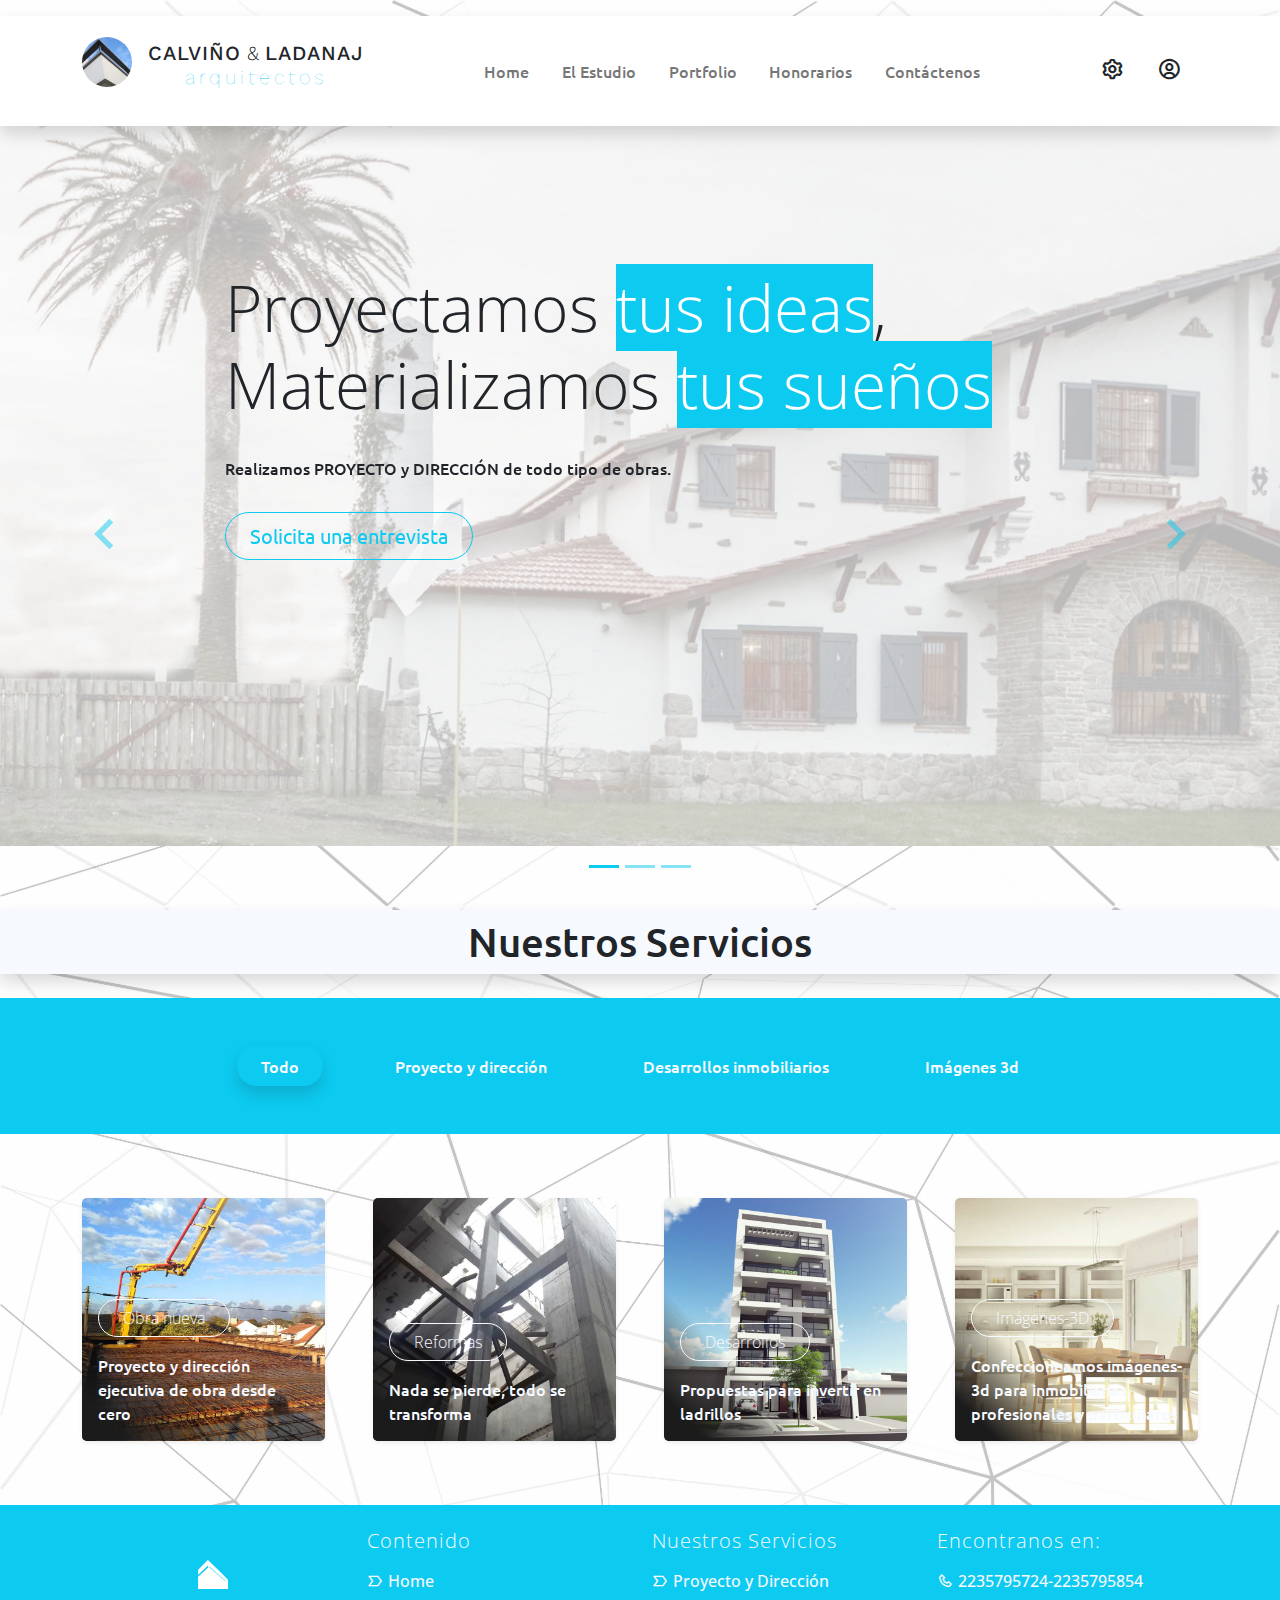
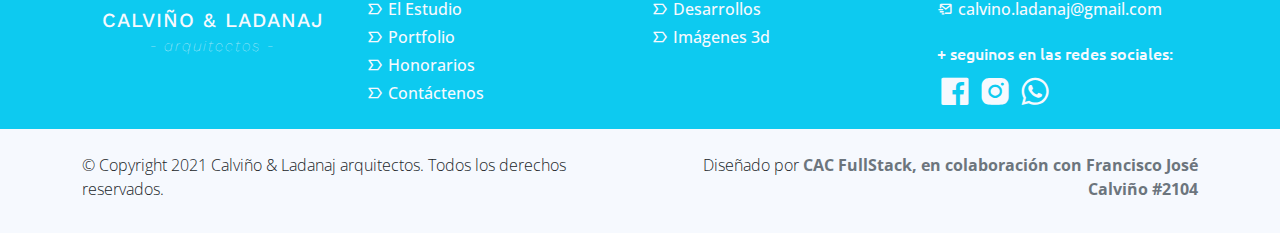
<file: index.html>
<!DOCTYPE html>     <!----- definición de html 5 -->          
<html lang="es"> 	<!----- definición del lenguaje -->  
					<!------Inicio del  HEAD -->
<head>
  <title>Calviño & Ladanaj - arquitectos</title>
    <meta charset="utf-8">
    <meta name="viewport" content="width=device-width, initial-scale=1">  
	<!----- viewport para apple device-width = ancho pantalla initial-scale es que inicia sin ningún zoom --> 
    <link rel="apple-touch-icon" href="assets/img/newmaterial/C&L3.png">
	<!----- icono para apple y safari --> 
    <link rel="shortcut icon" type="image/x-icon" href="assets/img/newmaterial/CyL.ico">
    <!-- Load Require CSS -->
    <link href="assets/css/bootstrap.min.css" rel="stylesheet">
	    <!-- iconos  -->
    <link href="assets/css/boxicon.min.css" rel="stylesheet">
	    <!-- tipo de letra -->
    <link href="https://fonts.googleapis.com/css2?family=Open+Sans:wght@300;400;600&display=swap" rel="stylesheet">
    <link href="https://fonts.googleapis.com/css2?family=Work+Sans:wght@400&display=swap" rel="stylesheet">
    <link href="https://fonts.googleapis.com/css2?family=Ubuntu&display=swap" rel="stylesheet">

		<!-- carga CSS -->
    <link rel="stylesheet" href="assets/css/estilos.css">
</head>
<!-----
.text-primary  		azul
.text-secondary		gris
.text-success		verde
.text-danger		rojo
.text-warning		amarillo
.text-info			celeste
.text-light			blanco
.text-dark			negro
.text-muted			gris oscuro
.text-white			gris claro
-->
<!------------------------------------------------------------------ Fin del  HEAD -->
<body>
    <!-- Header 
	nav = cuyo propósito es proporcionar enlaces de navegación, ya sea dentro del documento actual 
	o a otros documentos
	-->

    <nav id="main_nav" class="navbar navbar-expand-lg navbar-light bg-white shadow mt-3 p-0">
	
	<!--navbar-expand-lg = envoltorio para que el navbar se estire en lg
	navbar-light = texto negro de la letra
	bg-white = fondo de color blanco
	-->

        <div class="container d-flex justify-content-between align-items-center">
		
            <a class="navbar-brand h1 d-flex mt-3" href="index.html">
			<!--navbar-brand = clase se utiliza para resaltar la marca o logotipo de su página-->	
                <img src ="assets/img/newmaterial/Logo.jpg" style="height: 50px; width: auto; border-radius: 50%;">
				<!--	bx bx-buildings = icono del logo de la web: 
				http://www.unisvg.com/icon-sets/bx/bx-buildings.html 
				https://boxicons.com/
				-->

	       <p class="ps-3 pt-1"><span class="text-dark h4">CALVIÑO</span><span class="fw-light"> & </span><span class="text-dark h4">LADANAJ</span><br><span class="text-info d-flex justify-content-center h5">arquitectos</span></p></a>
			
			<!--	boton de hamburguesa --> 
  	          <button class="navbar-toggler border-0" 
				type="button" data-bs-toggle="collapse" 
				data-bs-target="#navbar-toggler-success" 
				aria-controls="navbarSupportedContent" 
				aria-expanded="false" 
				aria-label="Toggle navigation">
				<span class="navbar-toggler-icon">
				</span>
            </button>
            <!------------------------------------------- Opciones del Menu		-->
            <div class="align-self-center collapse navbar-collapse flex-fill d-lg-flex justify-content-lg-between" 
            id="navbar-toggler-success">
            
            <!-------collapse navbar-collapse= para agrupar y ocultar el contenido de la barra de navegación 
            por un punto de interrupción principal.
            flex-fill = obliga a que todos los elementos tengan el mismo tamaño de ancho
            d-lg-flex = utilidades para crear un contenedor flexbox y transforme los elementos secundarios 
            directos en elementos flexibles
            -->
                <div class="flex-fill mx-xl-5">
                    <!--	  mx=para clases que establecen tanto *-lefty*-right-->
                    <ul class="nav navbar-nav d-flex justify-content-between mx-xl-5 text-center text-dark">
                    <!--   .navbar-nav para una navegación ligera y de altura completa 
                    (incluida la compatibilidad con menús desplegables).-->
                        <li class="nav-item">
                            <a class="nav-link btn-outline-info px-2" href="index.html">Home</a>
                        <!-- px = padding y mx es el margin 
                        rounded-pill =genera ese boton con bordes redondeados rounded-circle-->	
                        </li>
                        <li class="nav-item">
                            <a class="nav-link btn-outline-info px-2" href="about.html">El Estudio</a>
                        </li>
                        <li class="nav-item">
                            <a class="nav-link btn-outline-info px-2" href="work.html">Portfolio</a>
                        </li>
                        <li class="nav-item">
                            <a class="nav-link btn-outline-info px-2" href="pricing.html">Honorarios</a>
                        </li>
                        <li class="nav-item">
                            <a class="nav-link btn-outline-info px-2" href="contact.html">Contáctenos</a>
                        </li>
                    </ul>
                </div>

<!---------------------------------------------------------Fin de las opciones del menu
------------------------------------------------------------ Inicio de los iconos del menu-->
                <div class="navbar align-self-center d-flex">
                    <a class="nav-link" href="config.html"><i class='bx bx-cog bx-sm bx-spin-hover text-dark'></i></a>
                    <a class="nav-link" href="user.html"><i class='bx bx-user-circle bx-sm bx-tada-hover text-dark'></i></a>
                    <!--	https://iconify.design/icon-sets/bx/-->
                </div>
            </div>
        </div>
    </nav>
<!----------------------------------------------------------- Fin de los iconos del menu----------------->

    <!-- Close Header -->
 <!----------------------------------------------------------- Fin del Header-->

    <!-- Start Banner Hero -->
    <div class="banner-wrapper bg-light">
        <div id="index_banner" class="banner-vertical-center-index container-fluid pt-5">

            <!-- Start slider -->
            <div id="carouselExampleIndicators" class="carousel slide" data-bs-ride="carousel">
                <ol class="carousel-indicators">
                    <li data-bs-target="#carouselExampleIndicators" data-bs-slide-to="0" class="active"></li>
                    <li data-bs-target="#carouselExampleIndicators" data-bs-slide-to="1"></li>
                    <li data-bs-target="#carouselExampleIndicators" data-bs-slide-to="2" ></li>
                </ol>
 <!-- class="active" Se requiere un elemento activo inicial
La .activeclase debe agregarse a una de las diapositivas. De lo contrario, el carrusel no será visible. -->
				
                <div class="carousel-inner">
				
<!-- Primer elemento del carrousel 
Ver: https://getbootstrap.com/docs/4.0/components/carousel/  -->				

                    <div class="carousel-item active">
                        
                        <div class="row d-flex align-items-center">
                            <div class="banner-content col-lg-8 col-8 offset-2 mt-lg-5 pt-lg-5 text-left pb-5">
                                <h1 class="banner-heading h1 text-dark display-3 mb-0 pb-3 mx-0 px-0 light-300">
                                    <!--typo-space-line = clase configurada en el css 
                                    display-3 = <H3> 
                                    Where property is one of:

                                        m - for classes that set margin
                                        p - for classes that set padding
                                        Where sides is one of:

                                        t - for classes that set margin-top or padding-top
                                        b - for classes that set margin-bottom or padding-bottom
                                        l - for classes that set margin-left or padding-left
                                        r - for classes that set margin-right or padding-right
                                        x - for classes that set both *-left and *-right
                                        y - for classes that set both *-top and *-bottom
                                        blank - for classes that set a margin or padding on all 4 sides of the element
                                        ejemplo: 
                                        <div class="mx-auto" style="width: 200px;">
                                        Centered element
                                        </div>                                    
                                    -->
                                Proyectamos <span class="bg-info text-white">tus ideas</span>,
                                Materializamos <span class="bg-info text-white">tus sueños </span></h1>
                                <p class="banner-body text-dark py-3 mx-0 px-0">
                                    Realizamos PROYECTO y DIRECCIÓN de todo tipo de obras.
                                </p>
                                <a class="banner-button btn rounded-pill btn-outline-info btn-lg px-4" 
                                href="contact.html" role="button">Solicita una entrevista</a>
                            </div>
                        </div>

                    </div>
 <!----------------------------------------------------------- Nuevo ITem del Carrousel-->

                    <div class="carousel-item">

                        <div class="row d-flex align-items-center">
                            <div class="banner-content col-lg-8 col-8 offset-2 mt-lg-5 pt-lg-5 text-left pb-5">
                                <h1 class="banner-heading h1 text-dark display-3 mb-0 pb-3 mx-0 px-0 light-300">
                                    Desarrollamos y emprendemos espacios para <span class="bg-info text-white">vivir y trabajar</span>
                                </h1>
                                <p class="banner-body text-dark py-3">
                                    Trabajamos codo a codo desarrollando.
                                </p>
                                <a class="banner-button btn rounded-pill btn-outline-info btn-lg px-4" 
					            href="work.html" role="button">Desarrollos en curso</a>
					 <!--role="button" indica que un boton no apunta a una url sino que hace otra cosa-->	
                            </div>
                        </div>

                    </div>
 <!----------------------------------------------------------- Nuevo ITem del Carrousel-->					
                    <div class="carousel-item">

                        <div class="row d-flex align-items-center">
                            <div class="banner-content col-lg-8 col-8 offset-2 mt-lg-5 pt-lg-5 text-left pb-5">
                                <h1 class="banner-heading h1 text-dark display-3 mb-0 pb-3 mx-0 px-0 light-300">
                                    Reformamos, Renovamos, Reinventamos, <span class="bg-info text-white">juntos</span>
                                </h1>
                                <p class="banner-body text-dark py-3">
                                    Repensar lo existente para adaptarlo a una nueva realidad familiar, laboral o simplemente una necesidad de reinventarse, renovarse. 
                                </p>
                                <a class="banner-button btn rounded-pill btn-outline-info btn-lg px-4" href="contact.html" role="button">Animate!</a>
                            </div>
                        </div>

                    </div>
                </div>
    <!-------------------------------------------------------Flechas del carrousel   -->
                <a class="carousel-control-prev text-decoration-none" href="#carouselExampleIndicators" role="button" data-bs-slide="prev">
                    <i class='bx bx-chevron-left'></i>
                    <span class="visually-hidden">Ant.</span>
                </a>
                <a class="carousel-control-next text-decoration-none" href="#carouselExampleIndicators" role="button" data-bs-slide="next">
                    <i class='bx bx-chevron-right'></i>
                    <span class="visually-hidden">Prox.</span>
                </a>
            </div>
			 <!-- bx-chevron-right y left son las puntas de flecha del carrousel -->
            <!-- End slider -->

        </div>
    </div>
    <!-- End Banner Hero -->
	
    <!-- Start Service -->
    <section class="service-wrapper py-3">
        <div class="container-fluid pb-3">
            <div class="row">
                <h2 class="h2 text-center col-12 mt-5 py-2 bg-light shadow">Nuestros Servicios</h2>
            </div>
        </div>

        <div class="service-tag py-5 bg-info">
            <div class="col-md-12">
                <ul class="nav d-flex justify-content-center">
                    <li class="nav-item mx-lg-4">
                        <a class="filter-btn nav-link btn-outline-muted active shadow rounded-pill text-light px-4 
						" href="#" data-filter=".project">Todo</a>
				<!-- btn-outline = boton transparente -->
                    </li>
                    <li class="nav-item mx-lg-4">
                        <a class="filter-btn nav-link btn-outline-muted rounded-pill text-light px-4" 
						href="#" data-filter=".pyd">Proyecto y dirección</a>
                    </li>
                    <li class="nav-item mx-lg-4">
                        <a class="filter-btn nav-link btn-outline-muted rounded-pill text-light px-4" 
						href="#" data-filter=".d">Desarrollos inmobiliarios</a>
                    </li>
                    <li class="nav-item mx-lg-4">
                        <a class="filter-btn nav-link btn-outline-muted rounded-pill text-light px-4" 
						href="#" data-filter=".3d">Imágenes 3d</a>
                    </li>
                </ul>
            </div>
        </div>

    </section>

    <section class="container overflow-hidden py-5">
        <div class="row gx-5 gx-sm-3 gx-lg-5 gy-lg-5 gy-3 pb-3 projects">

            <!-- Comienzan los trabajos recientes -->
            <div class="col-xl-3 col-md-4 col-sm-6 project ui pyd">
                <a href="work.html" class="service-work card border-0 text-white shadow-sm overflow-hidden mx-5 m-sm-0">
                    <img class="service card-img" src="./assets/img/newmaterial/obranueva.jpg" alt="Card image">
                    <div class="service-work-vertical card-img-overlay d-flex align-items-end">
                        <div class="service-work-content text-left text-light">
                            <span class="btn btn-outline-light rounded-pill mb-lg-3 px-lg-4 light-300">Obra nueva</span>
                            <p class="card-text">Proyecto y dirección ejecutiva de obra desde cero</p>
                        </div>
                    </div>
                </a>
            </div><!-- End Recent Work -->

            <!-- Start Recent Work -->
            <div class="col-xl-3 col-md-4 col-sm-6 project ui pyd">
                <a href="work.html" class="service-work card border-0 text-white shadow-sm overflow-hidden mx-5 m-sm-0">
                    <img class="card-img" src="./assets/img/newmaterial/reformas.jpg" alt="Card image">
                    <div class="service-work-vertical card-img-overlay d-flex align-items-end">
                        <div class="service-work-content text-left text-light">
                            <span class="btn btn-outline-light rounded-pill mb-lg-3 px-lg-4 light-300">Reformas</span>
                            <p class="card-text">Nada se pierde, todo se transforma</p>
                        </div>
                    </div>
                </a>
            </div><!-- End Recent Work -->

            <!-- Start Recent Work -->
            <div class="col-xl-3 col-md-4 col-sm-6 project d">
                <a href="work.html" class="service-work card border-0 text-white shadow-sm overflow-hidden mx-5 m-sm-0">
                    <img class="card-img" src="./assets/img/newmaterial/desarrollos.jpg" alt="Card image">
                    <div class="service-work-vertical card-img-overlay d-flex align-items-end">
                        <div class="service-work-content text-left text-light">
                            <span class="btn btn-outline-light rounded-pill mb-lg-3 px-lg-4 light-300">Desarrollos</span>
                            <p class="card-text">Propuestas para invertir en ladrillos</p>
                        </div>
                    </div>
                </a>
            </div><!-- End Recent Work -->

            <!-- Start Recent Work -->
            <div class="col-xl-3 col-md-4 col-sm-6 project ui 3d">
                <a href="work.html" class="service-work card border-0 text-white shadow-sm overflow-hidden mx-5 m-sm-0">
                    <img class="card-img" src="./assets/img/newmaterial/3d.jpg" alt="Card image">
                    <div class="service-work-vertical card-img-overlay d-flex align-items-end">
                        <div class="service-work-content text-left text-light">
                            <span class="btn btn-outline-light rounded-pill mb-lg-3 px-lg-4 light-300">Imágenes-3D</span>
                            <p class="card-text">Confeccioneamos imágenes-3d para inmobiliarias, profesionales y particulares</p>
                        </div>
                    </div>
                </a>
            </div><!-- End Recent Work -->

        </div>
    </section>
    <!-- End Service -->

   
    <!-- Start Footer -->
    <footer class="bg-info pt-4">
        <div class="container">
            <div class="row">

                <div class="col-lg-3 col-12 align-items-center">
                    <a class="navbar-brand " href="index.html">
                        <br><p class="d-flex justify-content-center"><img src ="assets/img/newmaterial/Logoblanco.png" style="height: 30px; width: auto;"></p>
                        <span class="d-flex justify-content-center text-light peqlo">CALVIÑO & LADANAJ</span><span class="text-light fst-italic d-flex justify-content-center peqloa">- arquitectos -</span>
                    </a>
                    
                </div>

                <div class="col-lg-3 col-md-4 my-sm-0 ">
                        <h3 class="h4 pb-lg-2 text-light light-300">Contenido</h2>
                        <ul class="list-unstyled text-light light-300">
                            <li class="pb-1">
                                <i class='bx-fw bx bx-label bx-xs'></i><a class="text-decoration-none text-light" 
								href="#">Home</a>
                            </li>
                            <li class="pb-1">
                                <i class='bx-fw bx bx-label bx-xs'></i><a class="text-decoration-none text-light py-1" 
								href="about.html">El Estudio</a>
                            </li>
                            <li class="pb-1">
                                <i class='bx-fw bx bx-label bx-xs'></i><a class="text-decoration-none text-light py-1" 
								href="work.html">Portfolio</a>
                            </li>
                            <li class="pb-1">
                                <i class='bx-fw bx bx-label bx-xs'></i></i><a class="text-decoration-none text-light py-1" 
								href="pricing.html">Honorarios</a>
                            </li>
                            <li class="pb-1">
                                <i class='bx-fw bx bx-label bx-xs'></i><a class="text-decoration-none text-light py-1" 
								href="contact.html">Contáctenos</a>
                            </li>
                        </ul>
                </div>

                <div class="col-lg-3 col-md-4 my-sm-0 ">
                    <h2 class="h4 pb-lg-2 text-light light-300">Nuestros Servicios</h2>
                    <ul class="list-unstyled text-light light-300">
                        <li class="pb-1">
                            <i class='bx-fw bx bx-label bx-xs'></i><a class="text-decoration-none text-light py-1" 
							href="#">Proyecto y Dirección</a>
                        </li>
                        <li class="pb-1">
                            <i class='bx-fw bx bx-label bx-xs'></i><a class="text-decoration-none text-light py-1" 
							href="#">Desarrollos</a>
                        </li>
                        <li class="pb-1">
                            <i class='bx-fw bx bx-label bx-xs'></i><a class="text-decoration-none text-light py-1" 
							href="#">Imágenes 3d</a>
                        </li>
                    </ul>
                </div>

                <div class="col-lg-3 col-md-4 my-sm-0 ">
                    <h2 class="h4 pb-lg-2 text-light light-300">Encontranos en:</h2>
                    <ul class="list-unstyled text-light light-300">
                        <li class="pb-1">
                            <i class='bx-fw bx bx-phone bx-xs'></i><a class="text-decoration-none text-light py-1" 
							href="tel:010-020-0340">2235795724-2235795854</a>
                        </li>
                        <li class="pb-1">
                            <i class='bx-fw bx bx-mail-send bx-xs'></i><a class="text-decoration-none text-light py-1"
							href="mailto:info@company.com">calvino.ladanaj@gmail.com</a>
                        </li>
                        
                    </ul>

                    <p class="text-light my-0 py-0">
                    + seguinos en las redes sociales:
                    </p>
                    <ul class="list-inline footer-icons pt-2 light-300">
                        <li class="list-inline-item m-0">
                            <a class="text-light" target="_blank" href="https://www.facebook.com/CalvinoLadanaj">
                                <i class='bx bxl-facebook-square bx-md'></i>
                            </a>
                        </li>
                        <li class="list-inline-item m-0">
                            <a class="text-light" target="_blank" href="https://www.instagram.com/calvinoladanajarq/">
                                <i class='bx bxl-instagram-alt bx-md'></i>
                            </a>
                        </li>
                        <li class="list-inline-item m-0">
                            <a class="text-light" target="_blank" href="https://wa.me/542235795724?text=Hola,%20deseo%20contactarlos%20por%20un%20trabajo.%20Gracias">
                                <i class='bx bxl-whatsapp bx-md'></i>
                            </a>
                        </li>
                    </ul>
                </div>

            </div>
        </div>

        <div class="w-100 bg-light py-3">
            <div class="container">
                <div class="row pt-2">
                    <div class="col-lg-6 col-sm-12">
                        <p class="text-lg-start text-center text-dark light-300">
                            © Copyright 2021 Calviño & Ladanaj arquitectos. Todos los derechos reservados.
                        </p>
                    </div>
                    <div class="col-lg-6 col-sm-12">
                        <p class="text-lg-end text-center text-dark light-300">
                            Diseñado por <a rel="sponsored" class="text-decoration-none text-muted" 
							href="https://cursophp.com.ar/" target="_blank"><strong>CAC FullStack, en colaboración con Francisco José Calviño #2104</strong></a>
                        </p>
                    </div>
                </div>
            </div>
        </div>

    </footer>
    <!-- End Footer -->


    <!-- Bootstrap -->
    <script src="assets/js/bootstrap.bundle.min.js"></script>
    <!-- Load jQuery require for isotope -->
    <script src="assets/js/jquery.min.js"></script>
   <!-- Isotope -->
    <script src="assets/js/isotope.pkgd.js"></script>
    <!-- Page Script -->
    <script>
        $(window).load(function() {
            // init Isotope
            var $projects = $('.projects').isotope({
                itemSelector: '.project',
                layoutMode: 'fitRows'
            });
            $(".filter-btn").click(function() {
                var data_filter = $(this).attr("data-filter");
                $projects.isotope({
                    filter: data_filter
                });
                $(".filter-btn").removeClass("active");
                $(".filter-btn").removeClass("shadow");
                $(this).addClass("active");
                $(this).addClass("shadow");
                return false;
            });
        });
    </script>	
 
   
</body>

</html>
</file>
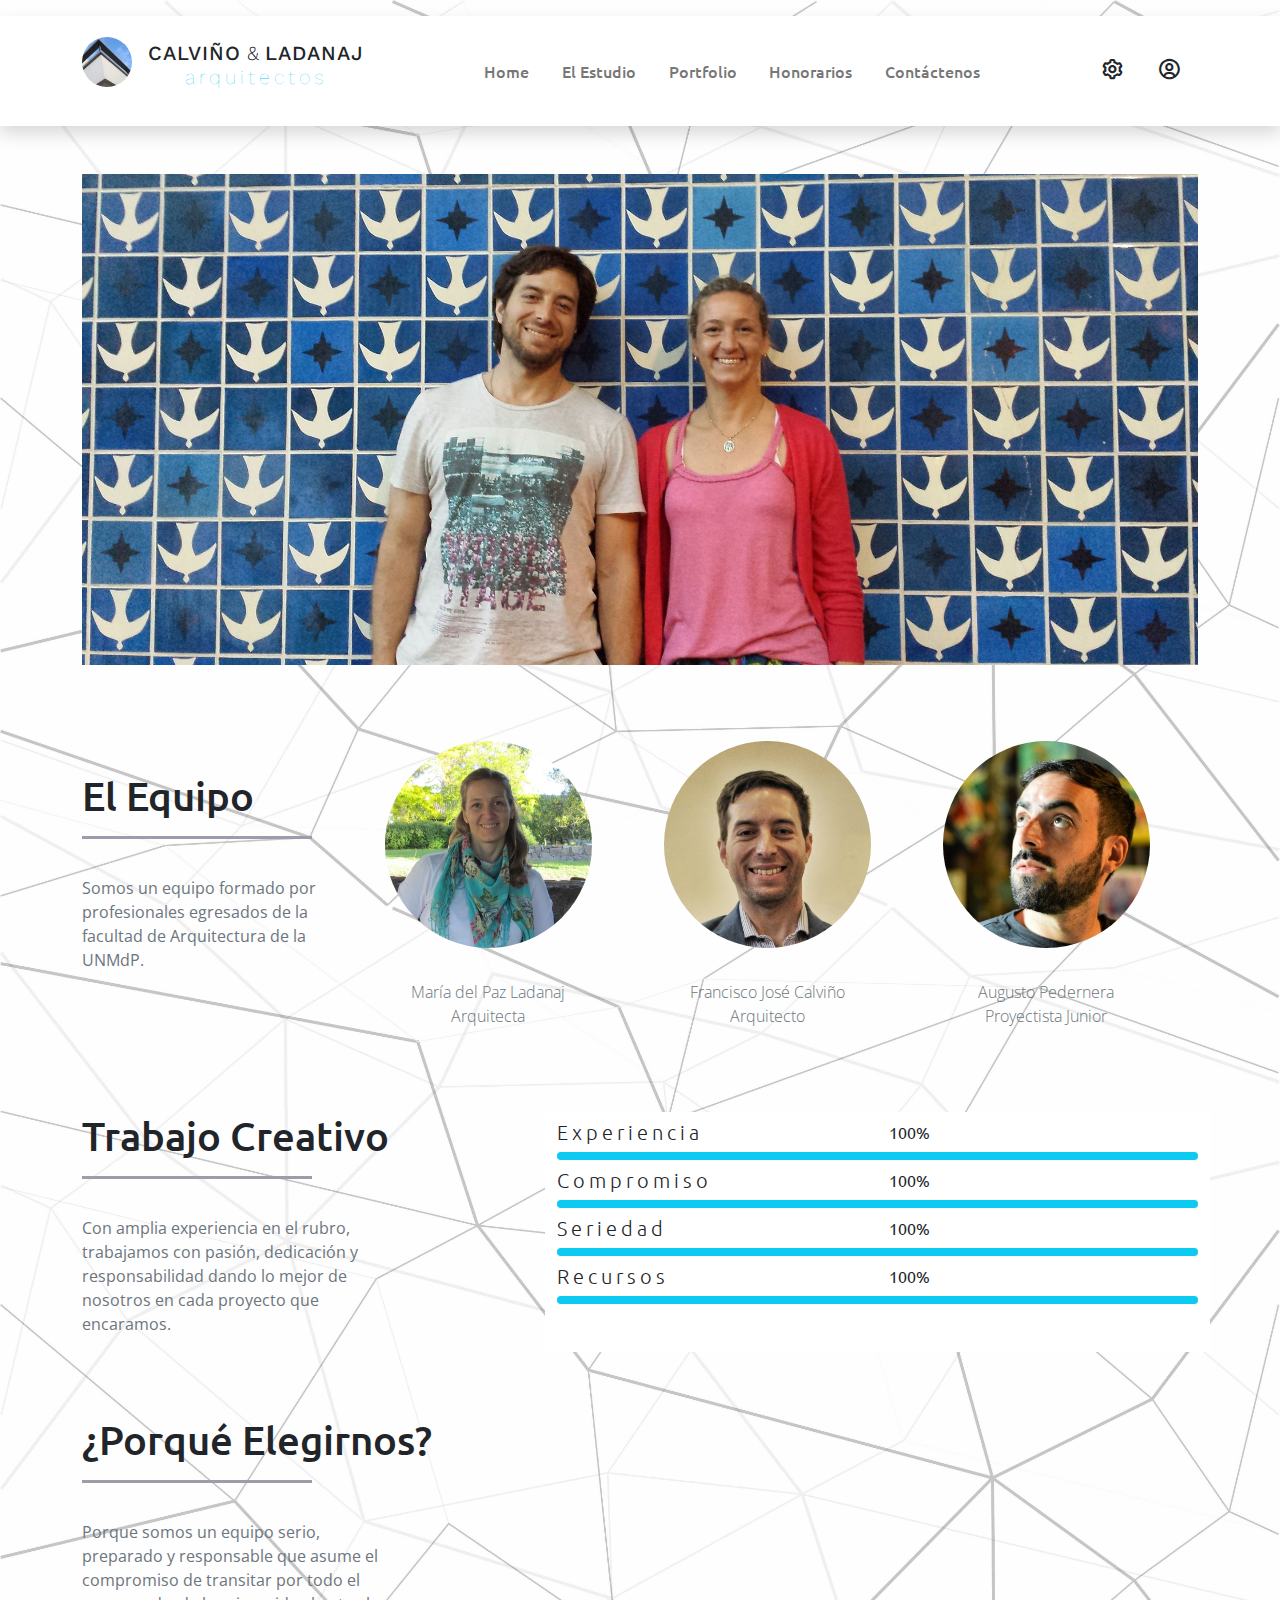
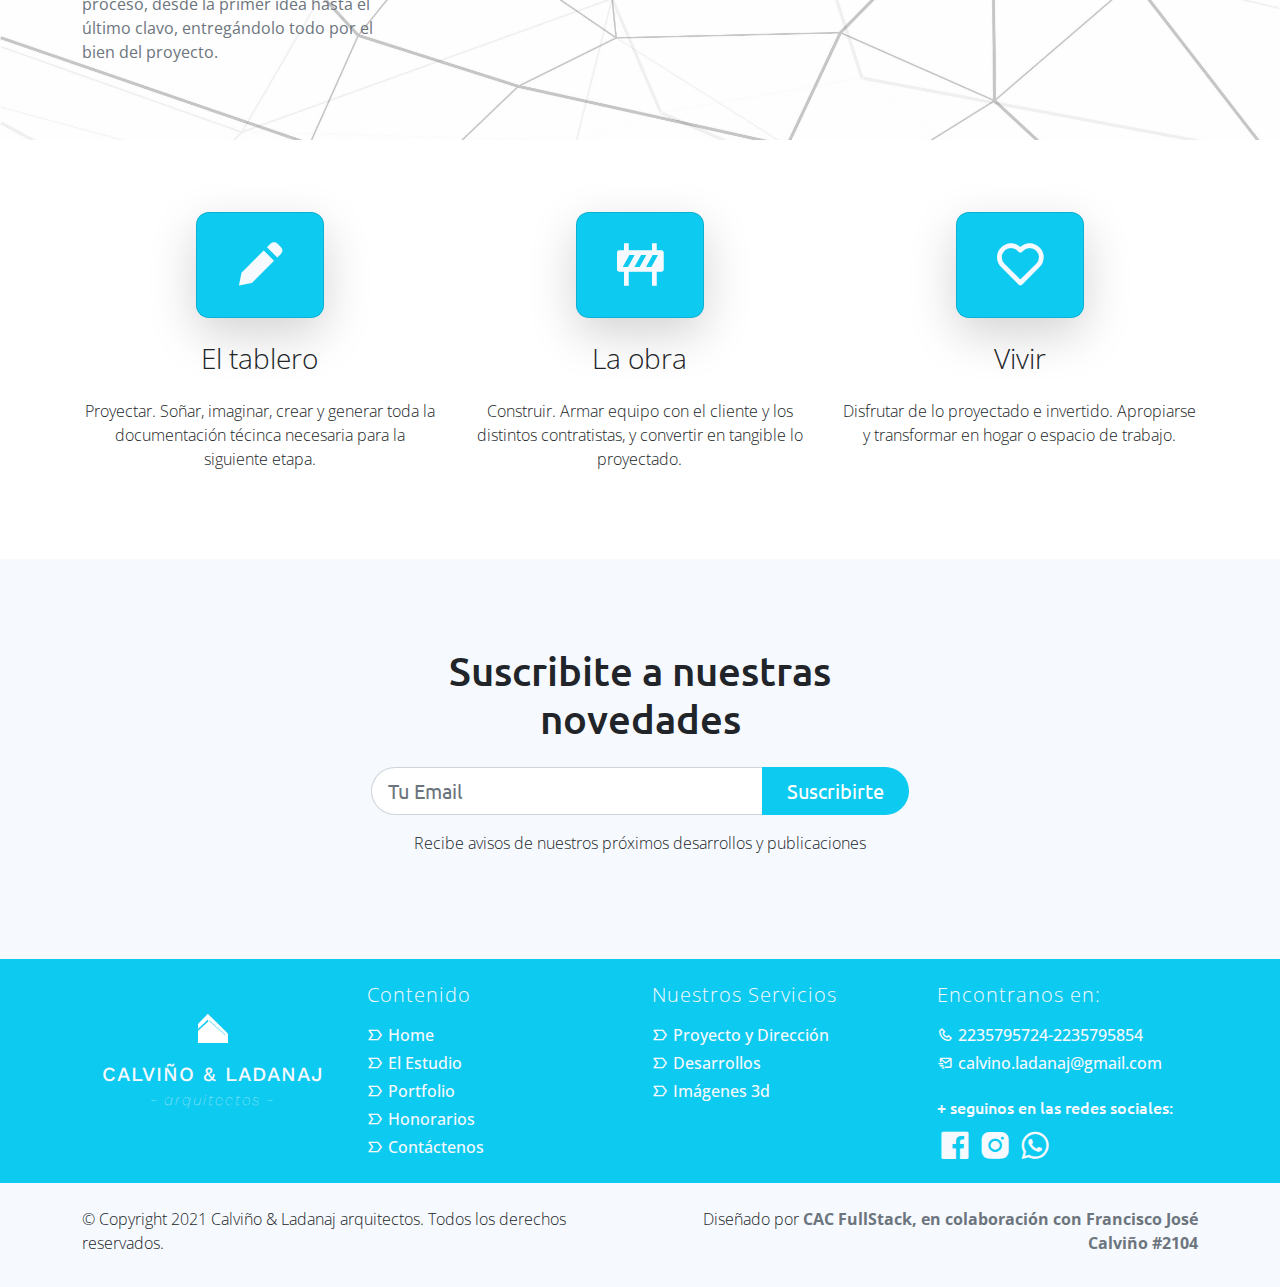
<file: about.html>
<!DOCTYPE html>
<html lang="es">

<head>
    <title>Calviño & Ladanaj - arquitectos</title>
    <meta charset="utf-8">
    <meta name="viewport" content="width=device-width, initial-scale=1">  
	<!----- viewport para apple device-width = ancho pantalla initial-scale es que inicia sin ningún zoom --> 
    <link rel="apple-touch-icon" href="assets/img/newmaterial/C&L3.png">
	<!----- icono para apple y safari --> 
    <link rel="shortcut icon" type="image/x-icon" href="assets/img/newmaterial/CyL.ico">
    <!-- Load Require CSS -->
    <link href="assets/css/bootstrap.min.css" rel="stylesheet">
	    <!-- iconos  -->
    <link href="assets/css/boxicon.min.css" rel="stylesheet">
	    <!-- tipo de letra -->
    <link href="https://fonts.googleapis.com/css2?family=Open+Sans:wght@300;400;600&display=swap" rel="stylesheet">
    <link href="https://fonts.googleapis.com/css2?family=Work+Sans:wght@400&display=swap" rel="stylesheet">
    <link href="https://fonts.googleapis.com/css2?family=Ubuntu&display=swap" rel="stylesheet">

		<!-- carga CSS -->
    <link rel="stylesheet" href="assets/css/estilos.css">

</head>

<body>
    <!-- Header -->
        <nav id="main_nav" class="navbar navbar-expand-lg navbar-light bg-white shadow mt-3 p-0">
	
        <!--navbar-expand-lg = envoltorio para que el navbar se estire en lg
        navbar-light = texto negro de la letra
        bg-white = fondo de color blanco
        -->
    
            <div class="container d-flex justify-content-between align-items-center">
            
                <a class="navbar-brand h1 d-flex mt-3" href="index.html">
                <!--navbar-brand = clase se utiliza para resaltar la marca o logotipo de su página-->	
                    <img src ="assets/img/newmaterial/Logo.jpg" style="height: 50px; width: auto; border-radius: 50%;">
                    <!--	bx bx-buildings = icono del logo de la web: 
                    http://www.unisvg.com/icon-sets/bx/bx-buildings.html 
                    https://boxicons.com/
                    -->
    
               <p class="ps-3 pt-1"><span class="text-dark h4">CALVIÑO</span><span class="fw-light"> & </span><span class="text-dark h4">LADANAJ</span><br><span class="text-info d-flex justify-content-center h5">arquitectos</span></p></a>
                
                <!--	boton de hamburguesa --> 
                    <button class="navbar-toggler border-0" 
                    type="button" data-bs-toggle="collapse" 
                    data-bs-target="#navbar-toggler-success" 
                    aria-controls="navbarSupportedContent" 
                    aria-expanded="false" 
                    aria-label="Toggle navigation">
                    <span class="navbar-toggler-icon">
                    </span>
                </button>
                <!------------------------------------------- Opciones del Menu		-->
                <div class="align-self-center collapse navbar-collapse flex-fill d-lg-flex justify-content-lg-between" 
                id="navbar-toggler-success">
                
                <!-------collapse navbar-collapse= para agrupar y ocultar el contenido de la barra de navegación 
                por un punto de interrupción principal.
                flex-fill = obliga a que todos los elementos tengan el mismo tamaño de ancho
                d-lg-flex = utilidades para crear un contenedor flexbox y transforme los elementos secundarios 
                directos en elementos flexibles
                -->
                    <div class="flex-fill mx-xl-5">
                        <!--	  mx=para clases que establecen tanto *-lefty*-right-->
                        <ul class="nav navbar-nav d-flex justify-content-between mx-xl-5 text-center text-dark">
                        <!--   .navbar-nav para una navegación ligera y de altura completa 
                        (incluida la compatibilidad con menús desplegables).-->
                            <li class="nav-item">
                                <a class="nav-link btn-outline-info px-2" href="index.html">Home</a>
                            <!-- px = padding y mx es el margin 
                            rounded-pill =genera ese boton con bordes redondeados rounded-circle-->	
                            </li>
                            <li class="nav-item">
                                <a class="nav-link btn-outline-info px-2" href="about.html">El Estudio</a>
                            </li>
                            <li class="nav-item">
                                <a class="nav-link btn-outline-info px-2" href="work.html">Portfolio</a>
                            </li>
                            <li class="nav-item">
                                <a class="nav-link btn-outline-info px-2" href="pricing.html">Honorarios</a>
                            </li>
                            <li class="nav-item">
                                <a class="nav-link btn-outline-info px-2" href="contact.html">Contáctenos</a>
                            </li>
                        </ul>
                    </div>
    
    <!---------------------------------------------------------Fin de las opciones del menu
    ------------------------------------------------------------ Inicio de los iconos del menu-->
                    <div class="navbar align-self-center d-flex">
                        <a class="nav-link" href="config.html"><i class='bx bx-cog bx-sm bx-spin-hover text-dark'></i></a>
                        <a class="nav-link" href="user.html"><i class='bx bx-user-circle bx-sm bx-tada-hover text-dark'></i></a>
                        <!--	https://iconify.design/icon-sets/bx/-->
                    </div>
                </div>
            </div>
        </nav>
    <!-- Close Header -->


    <!-- Start Banner Hero -->
    <section class="w-100">
        <div class="container">
            <div class="row d-flex align-items-center py-5">
                <div class="col-lg-12 ">
                    <img src="./assets/img/newmaterial/twoofus2.jpg" class=" img-fluid">
                </div>
            </div>
        </div>
    </section>
    <!-- End Banner Hero -->

    <!-- Start Team Member -->
    <section class="container py-5 pt-1">
        <div class="pb-3 d-lg-flex align-items-center gx-5">

            <div class="col-lg-3">
                <h2 class="h2 py-5 pt-0 typo-space-line">El Equipo</h2>
                <p class="text-muted regular-400">
                    Somos un equipo formado por profesionales egresados de la facultad de Arquitectura de la UNMdP. 
                </p>
            </div>

            <div class="col-lg-9 row">
                <div class="team-member col-md-4">
                    <img class="team-member-img img-fluid rounded-circle p-4" src="./assets/img/newmaterial/mary.jpg" alt="Card image">
                    <ul class="team-member-caption list-unstyled text-center pt-2 text-muted light-300">
                        <li>María del Paz Ladanaj</li>
                        <li>Arquitecta</li>
                    </ul>
                </div>
                <div class="team-member col-md-4">
                    <img class="team-member-img img-fluid rounded-circle p-4" src="./assets/img/newmaterial/fran.jpg" alt="Card image">
                    <ul class="team-member-caption list-unstyled text-center pt-2 text-muted light-300">
                        <li>Francisco José Calviño</li>
                        <li>Arquitecto</li>
                    </ul>
                </div>
                <div class="team-member col-md-4">
                    <img class="team-member-img img-fluid rounded-circle p-4" src="./assets/img/newmaterial/Gus2.jpg" alt="Card image">
                    <ul class="team-member-caption list-unstyled text-center pt-2 text-muted light-300">
                        <li>Augusto Pedernera</li>
                        <li>Proyectista Junior</li>
                    </ul>
                </div>
            </div>

        </div>
    </section>
    <!-- End Team Member -->

    <!-- Start Progress -->
    <section class=" py-5 pt-0">
        <div class="container my-2 mt-0">

            <div class="creative-content row py-1">
                <div class="col-md-5">
                    <h1 class="creative-heading py-5 pt-0 typo-space-line">Trabajo Creativo</h1>
                    <p class="text-muted col-lg-8 regular-400">Con amplia experiencia en el rubro, trabajamos con pasión, dedicación y responsabilidad dando lo mejor de nosotros en cada proyecto que encaramos.
                    </p>
                </div>
                    
                <div class="creative-progress bg-white col-md-7">

                    <div class="row mt-4 mt-sm-2">
                        <div class="col-6">
                            <h4 class="h5">Experiencia</h4>
                        </div>
                        <div class="col-6 text-right">100%</div>
                    </div>
                    <div class="progress">
                        <div class="progress-bar bg-info" role="progressbar" style="width: 100%" aria-valuenow="100" aria-valuemin="0" aria-valuemax="100"></div>
                    </div>

                    <div class="row mt-4 mt-sm-2">
                        <div class="col-6">
                            <h4 class="h5">Compromiso</h4>
                        </div>
                        <div class="col-6 text-right">100%</div>
                    </div>
                    <div class="progress">
                        <div class="progress-bar bg-info" role="progressbar" style="width: 100%" aria-valuenow="100" aria-valuemin="0" aria-valuemax="100"></div>
                    </div>


                    <div class="row mt-4 mt-sm-2">
                        <div class="col-6">
                            <h4 class="h5">Seriedad</h4>
                        </div>
                        <div class="col-6 text-right">100%</div>
                    </div>
                    <div class="progress">
                        <div class="progress-bar bg-info" role="progressbar" style="width: 100%" aria-valuenow="100" aria-valuemin="0" aria-valuemax="100"></div>
                    </div>

                    <div class="row mt-4 mt-sm-2">
                        <div class="col-6">
                            <h4 class="h5">Recursos</h4>
                        </div>
                        <div class="col-6 text-right">100%</div>
                    </div>
                    <div class="progress">
                        <div class="progress-bar bg-info" role="progressbar" style="width: 100%" aria-valuenow="100" aria-valuemin="0" aria-valuemax="100"></div>
                    </div>

                </div>
            </div>
        </div>
    </section>
    <!-- End Progress -->

    <!-- Start Choice -->
    <section class=" py-5 pt-0">

        
        <div class="container my-2 mt-0">

            <div class="creative-content row py-1">
                <div class="col-md-5">
                    <h1 class="creative-heading py-5 pt-0 typo-space-line">¿Porqué Elegirnos?</h1>
                    <p class="text-muted col-lg-8 regular-400">Porque somos un equipo serio, preparado y responsable que asume el compromiso de transitar por todo el proceso, desde la primer idea hasta el último clavo, entregándolo todo por el bien del proyecto.
                    </p>
                </div>
            </div>   
        </div>
    </section>
    <!-- End Choice -->

    <!-- Start Aim -->
    <section class="banner-bg bg-white py-5">
        <div class="container my-4">
            <div class="row text-center">

                <div class="objective col-lg-4">
                    <div class="objective-icon card m-auto py-4 mb-2 mb-sm-4 bg-info shadow-lg">
                        <i class="display-4 bx bxs-pencil text-light"></i>
                    </div>
                    <h2 class="objective-heading h3 mb-2 mb-sm-4 light-300">El tablero</h2>
                    <p class="light-300">
                        Proyectar. Soñar, imaginar, crear y generar toda la documentación técinca necesaria para la siguiente etapa.
                    </p>
                </div>

                <div class="objective col-lg-4 mt-sm-0 mt-4">
                    <div class="objective-icon card m-auto py-4 mb-2 mb-sm-4 bg-info shadow-lg">
                        <i class='display-4 bx bxs-traffic-barrier text-light'></i>
                    </div>
                    <h2 class="objective-heading h3 mb-2 mb-sm-4 light-300">La obra</h2>
                    <p class="light-300">
                        Construir. Armar equipo con el cliente y los distintos contratistas, y convertir en tangible lo proyectado.
                    </p>
                </div>

                <div class="objective col-lg-4 mt-sm-0 mt-4">
                    <div class="objective-icon card m-auto py-4 mb-2 mb-sm-4 bg-info shadow-lg">
                        <i class="display-4 bx bx-heart text-light"></i>
                    </div>
                    <h2 class="objective-heading h3 mb-2 mb-sm-4 light-300">Vivir</h2>
                    <p class="light-300">
                        Disfrutar de lo proyectado e invertido. Apropiarse y transformar en hogar o espacio de trabajo.
                    </p>
                </div>

            </div>
        </div>
    </section>
    <!-- End Aim -->

    <!-- Start Contact -->
    <section class="banner-bg bg-light py-5">
        <div class="container">
            <div class="row">
                <div class="col-lg-6 mx-auto my-4 p-3">
                    <form action="#" method="get"><h1 class="h2 text-center">Suscribite a nuestras novedades</h1>
                    <div class="input-group py-3">
                    
                        <input name="email" type="mail" class="form-control form-control-lg rounded-pill rounded-end" id="email" placeholder="Tu Email" aria-label="Tu Email" required>
                        <button class="btn btn-info text-white btn-lg rounded-pill rounded-start px-lg-4" type="submit">Suscribirte</button>
                    </div>
                    <p class="text-center light-300">Recibe avisos de nuestros próximos desarrollos y publicaciones</p>
                    </form>
                </div>
            </div>
        </div>
    </section>
    <!-- End Contact -->


     <!-- Start Footer -->
     <footer class="bg-info pt-4">
        <div class="container">
            <div class="row">

                <div class="col-lg-3 col-12 align-items-center">
                    <a class="navbar-brand " href="index.html">
                        <br><p class="d-flex justify-content-center"><img src ="assets/img/newmaterial/Logoblanco.png" style="height: 30px; width: auto;"></p>
                        <span class="d-flex justify-content-center text-light peqlo">CALVIÑO & LADANAJ</span><span class="text-light fst-italic d-flex justify-content-center peqloa">- arquitectos -</span>
                    </a>
                    
                </div>

                <div class="col-lg-3 col-md-4 my-sm-0 ">
                        <h3 class="h4 pb-lg-2 text-light light-300">Contenido</h2>
                        <ul class="list-unstyled text-light light-300">
                            <li class="pb-1">
                                <i class='bx-fw bx bx-label bx-xs'></i><a class="text-decoration-none text-light" 
								href="index.html">Home</a>
                            </li>
                            <li class="pb-1">
                                <i class='bx-fw bx bx-label bx-xs'></i><a class="text-decoration-none text-light py-1" 
								href="#">El Estudio</a>
                            </li>
                            <li class="pb-1">
                                <i class='bx-fw bx bx-label bx-xs'></i><a class="text-decoration-none text-light py-1" 
								href="work.html">Portfolio</a>
                            </li>
                            <li class="pb-1">
                                <i class='bx-fw bx bx-label bx-xs'></i></i><a class="text-decoration-none text-light py-1" 
								href="pricing.html">Honorarios</a>
                            </li>
                            <li class="pb-1">
                                <i class='bx-fw bx bx-label bx-xs'></i><a class="text-decoration-none text-light py-1" 
								href="contact.html">Contáctenos</a>
                            </li>
                        </ul>
                </div>

                <div class="col-lg-3 col-md-4 my-sm-0 ">
                    <h2 class="h4 pb-lg-2 text-light light-300">Nuestros Servicios</h2>
                    <ul class="list-unstyled text-light light-300">
                        <li class="pb-1">
                            <i class='bx-fw bx bx-label bx-xs'></i><a class="text-decoration-none text-light py-1" 
							href="#">Proyecto y Dirección</a>
                        </li>
                        <li class="pb-1">
                            <i class='bx-fw bx bx-label bx-xs'></i><a class="text-decoration-none text-light py-1" 
							href="#">Desarrollos</a>
                        </li>
                        <li class="pb-1">
                            <i class='bx-fw bx bx-label bx-xs'></i><a class="text-decoration-none text-light py-1" 
							href="#">Imágenes 3d</a>
                        </li>
                    </ul>
                </div>

                <div class="col-lg-3 col-md-4 my-sm-0 ">
                    <h2 class="h4 pb-lg-2 text-light light-300">Encontranos en:</h2>
                    <ul class="list-unstyled text-light light-300">
                        <li class="pb-1">
                            <i class='bx-fw bx bx-phone bx-xs'></i><a class="text-decoration-none text-light py-1" 
							href="tel:010-020-0340">2235795724-2235795854</a>
                        </li>
                        <li class="pb-1">
                            <i class='bx-fw bx bx-mail-send bx-xs'></i><a class="text-decoration-none text-light py-1"
							href="mailto:info@company.com">calvino.ladanaj@gmail.com</a>
                        </li>
                        
                    </ul>

                    <p class="text-light my-0 py-0">
                    + seguinos en las redes sociales:
                    </p>
                    <ul class="list-inline footer-icons pt-2 light-300">
                        <li class="list-inline-item m-0">
                            <a class="text-light" target="_blank" href="https://www.facebook.com/CalvinoLadanaj">
                                <i class='bx bxl-facebook-square bx-md'></i>
                            </a>
                        </li>
                        <li class="list-inline-item m-0">
                            <a class="text-light" target="_blank" href="https://www.instagram.com/calvinoladanajarq/">
                                <i class='bx bxl-instagram-alt bx-md'></i>
                            </a>
                        </li>
                        <li class="list-inline-item m-0">
                            <a class="text-light" target="_blank" href="https://wa.me/542235795724?text=Hola,%20deseo%20contactarlos%20por%20un%20trabajo.%20Gracias">
                                <i class='bx bxl-whatsapp bx-md'></i>
                            </a>
                        </li>
                    </ul>
                </div>

            </div>
        </div>

        <div class="w-100 bg-light py-3">
            <div class="container">
                <div class="row pt-2">
                    <div class="col-lg-6 col-sm-12">
                        <p class="text-lg-start text-center text-dark light-300">
                            © Copyright 2021 Calviño & Ladanaj arquitectos. Todos los derechos reservados.
                        </p>
                    </div>
                    <div class="col-lg-6 col-sm-12">
                        <p class="text-lg-end text-center text-dark light-300">
                            Diseñado por <a rel="sponsored" class="text-decoration-none text-muted" 
							href="https://cursophp.com.ar/" target="_blank"><strong>CAC FullStack, en colaboración con Francisco José Calviño #2104</strong></a>
                        </p>
                    </div>
                </div>
            </div>
        </div>

    </footer>
    <!-- End Footer -->


    <!-- Bootstrap -->
    <script src="assets/js/bootstrap.bundle.min.js"></script>


</body>

</html>
</file>
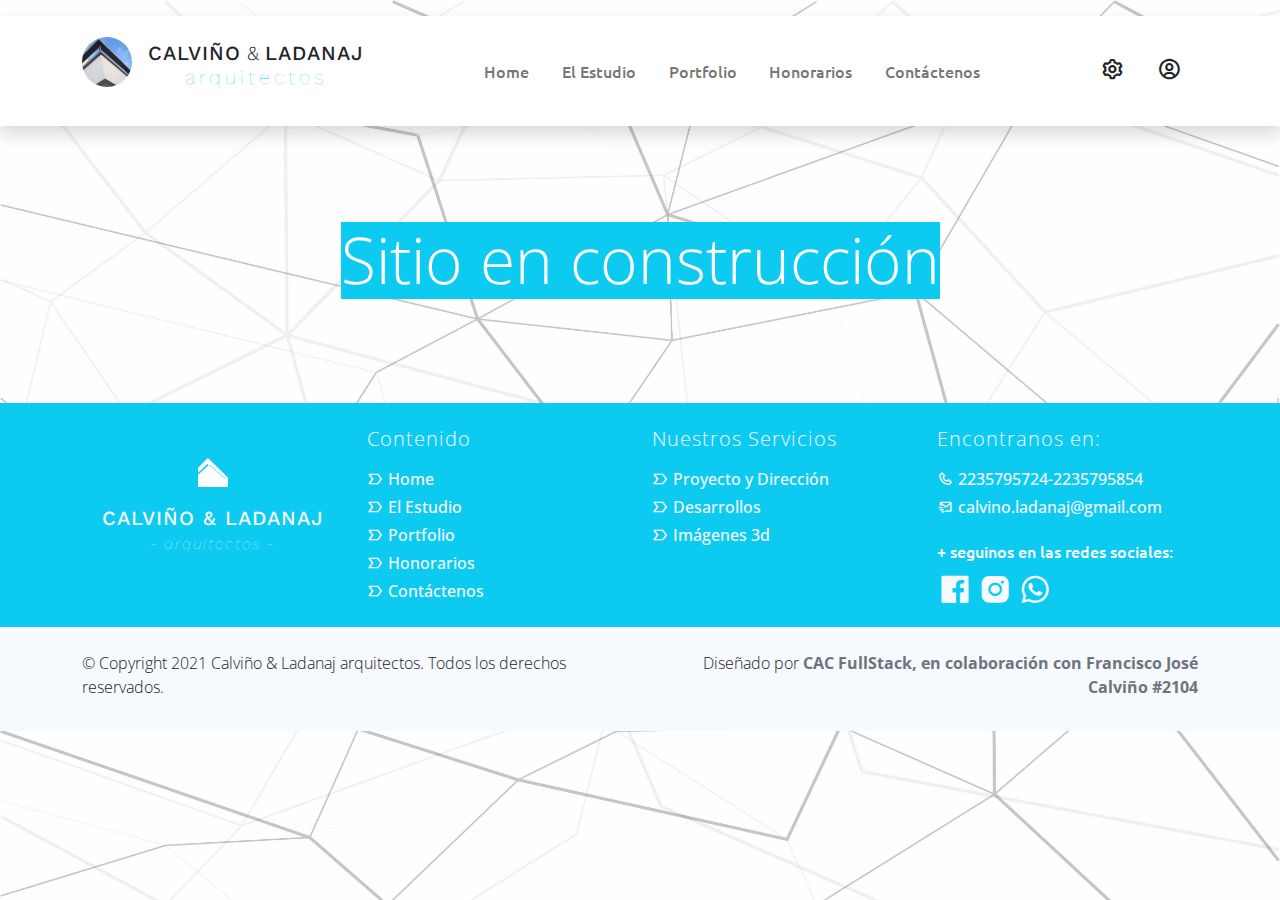
<file: config.html>
<!DOCTYPE html>     <!----- definición de html 5 -->          
<html lang="es"> 	<!----- definición del lenguaje -->  
					<!------Inicio del  HEAD -->
<head>
  <title>Calviño & Ladanaj - arquitectos</title>
    <meta charset="utf-8">
    <meta name="viewport" content="width=device-width, initial-scale=1">  
	<!----- viewport para apple device-width = ancho pantalla initial-scale es que inicia sin ningún zoom --> 
    <link rel="apple-touch-icon" href="assets/img/newmaterial/C&L3.png">
	<!----- icono para apple y safari --> 
    <link rel="shortcut icon" type="image/x-icon" href="assets/img/newmaterial/CyL.ico">
    <!-- Load Require CSS -->
    <link href="assets/css/bootstrap.min.css" rel="stylesheet">
	    <!-- iconos  -->
    <link href="assets/css/boxicon.min.css" rel="stylesheet">
	    <!-- tipo de letra -->
    <link href="https://fonts.googleapis.com/css2?family=Open+Sans:wght@300;400;600&display=swap" rel="stylesheet">
    <link href="https://fonts.googleapis.com/css2?family=Work+Sans:wght@400&display=swap" rel="stylesheet">
    <link href="https://fonts.googleapis.com/css2?family=Ubuntu&display=swap" rel="stylesheet">

		<!-- carga CSS -->
    <link rel="stylesheet" href="assets/css/estilos.css">
</head>


<body>
    <!-- Header 
	nav = cuyo propósito es proporcionar enlaces de navegación, ya sea dentro del documento actual 
	o a otros documentos
	-->

    <nav id="main_nav" class="navbar navbar-expand-lg navbar-light bg-white shadow mt-3 p-0">
	
	<!--navbar-expand-lg = envoltorio para que el navbar se estire en lg
	navbar-light = texto negro de la letra
	bg-white = fondo de color blanco
	-->

        <div class="container d-flex justify-content-between align-items-center">
		
            <a class="navbar-brand h1 d-flex mt-3" href="index.html">
			<!--navbar-brand = clase se utiliza para resaltar la marca o logotipo de su página-->	
                <img src ="assets/img/newmaterial/Logo.jpg" style="height: 50px; width: auto; border-radius: 50%; ">
				<!--	bx bx-buildings = icono del logo de la web: 
				http://www.unisvg.com/icon-sets/bx/bx-buildings.html 
				https://boxicons.com/
				-->

	       <p class="ps-3 pt-1"><span class="text-dark h4">CALVIÑO</span><span class="fw-light"> & </span><span class="text-dark h4">LADANAJ</span><br><span class="text-info d-flex justify-content-center h5">arquitectos</span></p></a>
			
			<!--	boton de hamburguesa --> 
  	          <button class="navbar-toggler border-0" 
				type="button" data-bs-toggle="collapse" 
				data-bs-target="#navbar-toggler-success" 
				aria-controls="navbarSupportedContent" 
				aria-expanded="false" 
				aria-label="Toggle navigation">
				<span class="navbar-toggler-icon">
				</span>
            </button>
            <!------------------------------------------- Opciones del Menu		-->
            <div class="align-self-center collapse navbar-collapse flex-fill d-lg-flex justify-content-lg-between" 
            id="navbar-toggler-success">
            
            <!-------collapse navbar-collapse= para agrupar y ocultar el contenido de la barra de navegación 
            por un punto de interrupción principal.
            flex-fill = obliga a que todos los elementos tengan el mismo tamaño de ancho
            d-lg-flex = utilidades para crear un contenedor flexbox y transforme los elementos secundarios 
            directos en elementos flexibles
            -->
                <div class="flex-fill mx-xl-5">
                    <!--	  mx=para clases que establecen tanto *-lefty*-right-->
                    <ul class="nav navbar-nav d-flex justify-content-between mx-xl-5 text-center text-dark">
                    <!--   .navbar-nav para una navegación ligera y de altura completa 
                    (incluida la compatibilidad con menús desplegables).-->
                        <li class="nav-item">
                            <a class="nav-link btn-outline-info px-2" href="index.html">Home</a>
                        <!-- px = padding y mx es el margin 
                        rounded-pill =genera ese boton con bordes redondeados rounded-circle-->	
                        </li>
                        <li class="nav-item">
                            <a class="nav-link btn-outline-info px-2" href="about.html">El Estudio</a>
                        </li>
                        <li class="nav-item">
                            <a class="nav-link btn-outline-info px-2" href="work.html">Portfolio</a>
                        </li>
                        <li class="nav-item">
                            <a class="nav-link btn-outline-info px-2" href="pricing.html">Honorarios</a>
                        </li>
                        <li class="nav-item">
                            <a class="nav-link btn-outline-info px-2" href="contact.html">Contáctenos</a>
                        </li>
                    </ul>
                </div>

<!---------------------------------------------------------Fin de las opciones del menu
------------------------------------------------------------ Inicio de los iconos del menu-->
                <div class="navbar align-self-center d-flex">
                    <a class="nav-link" href="config.html"><i class='bx bx-cog bx-sm bx-spin-hover text-dark'></i></a>
                    <a class="nav-link" href="user.html"><i class='bx bx-user-circle bx-sm bx-tada-hover text-dark'></i></a>
                    <!--	https://iconify.design/icon-sets/bx/-->
                </div>
            </div>
        </div>
    </nav>
<!----------------------------------------------------------- Fin de los iconos del menu----------------->

<section class="container">
    <div class="row m-5">
       
        <div class="my-5 d-flex align-items-center justify-content-center">
            <h1 class="banner-heading h1 bg-info text-white display-3 light-300">Sitio en construcción</h1>
        </div>

    </div>
</section>






    <!-- Start Footer -->
    <footer class="bg-info pt-4">
        <div class="container">
            <div class="row">

                <div class="col-lg-3 col-12 align-items-center">
                    <a class="navbar-brand " href="index.html">
                        <br><p class="d-flex justify-content-center"><img src ="assets/img/newmaterial/Logoblanco.png" style="height: 30px; width: auto;"></p>
                        <span class="d-flex justify-content-center text-light peqlo">CALVIÑO & LADANAJ</span><span class="text-light fst-italic d-flex justify-content-center peqloa">- arquitectos -</span>
                    </a>
                    
                </div>

                <div class="col-lg-3 col-md-4 my-sm-0 ">
                        <h3 class="h4 pb-lg-2 text-light light-300">Contenido</h2>
                        <ul class="list-unstyled text-light light-300">
                            <li class="pb-1">
                                <i class='bx-fw bx bx-label bx-xs'></i><a class="text-decoration-none text-light" 
								href="index.html">Home</a>
                            </li>
                            <li class="pb-1">
                                <i class='bx-fw bx bx-label bx-xs'></i><a class="text-decoration-none text-light py-1" 
								href="about.html">El Estudio</a>
                            </li>
                            <li class="pb-1">
                                <i class='bx-fw bx bx-label bx-xs'></i><a class="text-decoration-none text-light py-1" 
								href="work.html">Portfolio</a>
                            </li>
                            <li class="pb-1">
                                <i class='bx-fw bx bx-label bx-xs'></i></i><a class="text-decoration-none text-light py-1" 
								href="pricing.html">Honorarios</a>
                            </li>
                            <li class="pb-1">
                                <i class='bx-fw bx bx-label bx-xs'></i><a class="text-decoration-none text-light py-1" 
								href="contact.html">Contáctenos</a>
                            </li>
                        </ul>
                </div>

                <div class="col-lg-3 col-md-4 my-sm-0 ">
                    <h2 class="h4 pb-lg-2 text-light light-300">Nuestros Servicios</h2>
                    <ul class="list-unstyled text-light light-300">
                        <li class="pb-1">
                            <i class='bx-fw bx bx-label bx-xs'></i><a class="text-decoration-none text-light py-1" 
							href="#">Proyecto y Dirección</a>
                        </li>
                        <li class="pb-1">
                            <i class='bx-fw bx bx-label bx-xs'></i><a class="text-decoration-none text-light py-1" 
							href="#">Desarrollos</a>
                        </li>
                        <li class="pb-1">
                            <i class='bx-fw bx bx-label bx-xs'></i><a class="text-decoration-none text-light py-1" 
							href="#">Imágenes 3d</a>
                        </li>
                    </ul>
                </div>

                <div class="col-lg-3 col-md-4 my-sm-0 ">
                    <h2 class="h4 pb-lg-2 text-light light-300">Encontranos en:</h2>
                    <ul class="list-unstyled text-light light-300">
                        <li class="pb-1">
                            <i class='bx-fw bx bx-phone bx-xs'></i><a class="text-decoration-none text-light py-1" 
							href="tel:010-020-0340">2235795724-2235795854</a>
                        </li>
                        <li class="pb-1">
                            <i class='bx-fw bx bx-mail-send bx-xs'></i><a class="text-decoration-none text-light py-1"
							href="mailto:info@company.com">calvino.ladanaj@gmail.com</a>
                        </li>
                        
                    </ul>

                    <p class="text-light my-0 py-0">
                    + seguinos en las redes sociales:
                    </p>
                    <ul class="list-inline footer-icons pt-2 light-300">
                        <li class="list-inline-item m-0">
                            <a class="text-light" target="_blank" href="https://www.facebook.com/CalvinoLadanaj">
                                <i class='bx bxl-facebook-square bx-md'></i>
                            </a>
                        </li>
                        <li class="list-inline-item m-0">
                            <a class="text-light" target="_blank" href="https://www.instagram.com/calvinoladanajarq/">
                                <i class='bx bxl-instagram-alt bx-md'></i>
                            </a>
                        </li>
                        <li class="list-inline-item m-0">
                            <a class="text-light" target="_blank" href="https://wa.me/542235795724?text=Hola,%20deseo%20contactarlos%20por%20un%20trabajo.%20Gracias">
                                <i class='bx bxl-whatsapp bx-md'></i>
                            </a>
                        </li>
                    </ul>
                </div>

            </div>
        </div>

        <div class="w-100 bg-light py-3">
            <div class="container">
                <div class="row pt-2">
                    <div class="col-lg-6 col-sm-12">
                        <p class="text-lg-start text-center text-dark light-300">
                            © Copyright 2021 Calviño & Ladanaj arquitectos. Todos los derechos reservados.
                        </p>
                    </div>
                    <div class="col-lg-6 col-sm-12">
                        <p class="text-lg-end text-center text-dark light-300">
                            Diseñado por <a rel="sponsored" class="text-decoration-none text-muted" 
							href="https://cursophp.com.ar/" target="_blank"><strong>CAC FullStack, en colaboración con Francisco José Calviño #2104</strong></a>
                        </p>
                    </div>
                </div>
            </div>
        </div>

    </footer>
    <!-- End Footer -->


    <!-- Bootstrap -->
    <script src="assets/js/bootstrap.bundle.min.js"></script>
    <!-- Load jQuery require for isotope -->
    <script src="assets/js/jquery.min.js"></script>
   <!-- Isotope -->
    <script src="assets/js/isotope.pkgd.js"></script>
    <!-- Page Script -->
    <script>
        $(window).load(function() {
            // init Isotope
            var $projects = $('.projects').isotope({
                itemSelector: '.project',
                layoutMode: 'fitRows'
            });
            $(".filter-btn").click(function() {
                var data_filter = $(this).attr("data-filter");
                $projects.isotope({
                    filter: data_filter
                });
                $(".filter-btn").removeClass("active");
                $(".filter-btn").removeClass("shadow");
                $(this).addClass("active");
                $(this).addClass("shadow");
                return false;
            });
        });
    </script>	
 
   
</body>

</html>
</file>
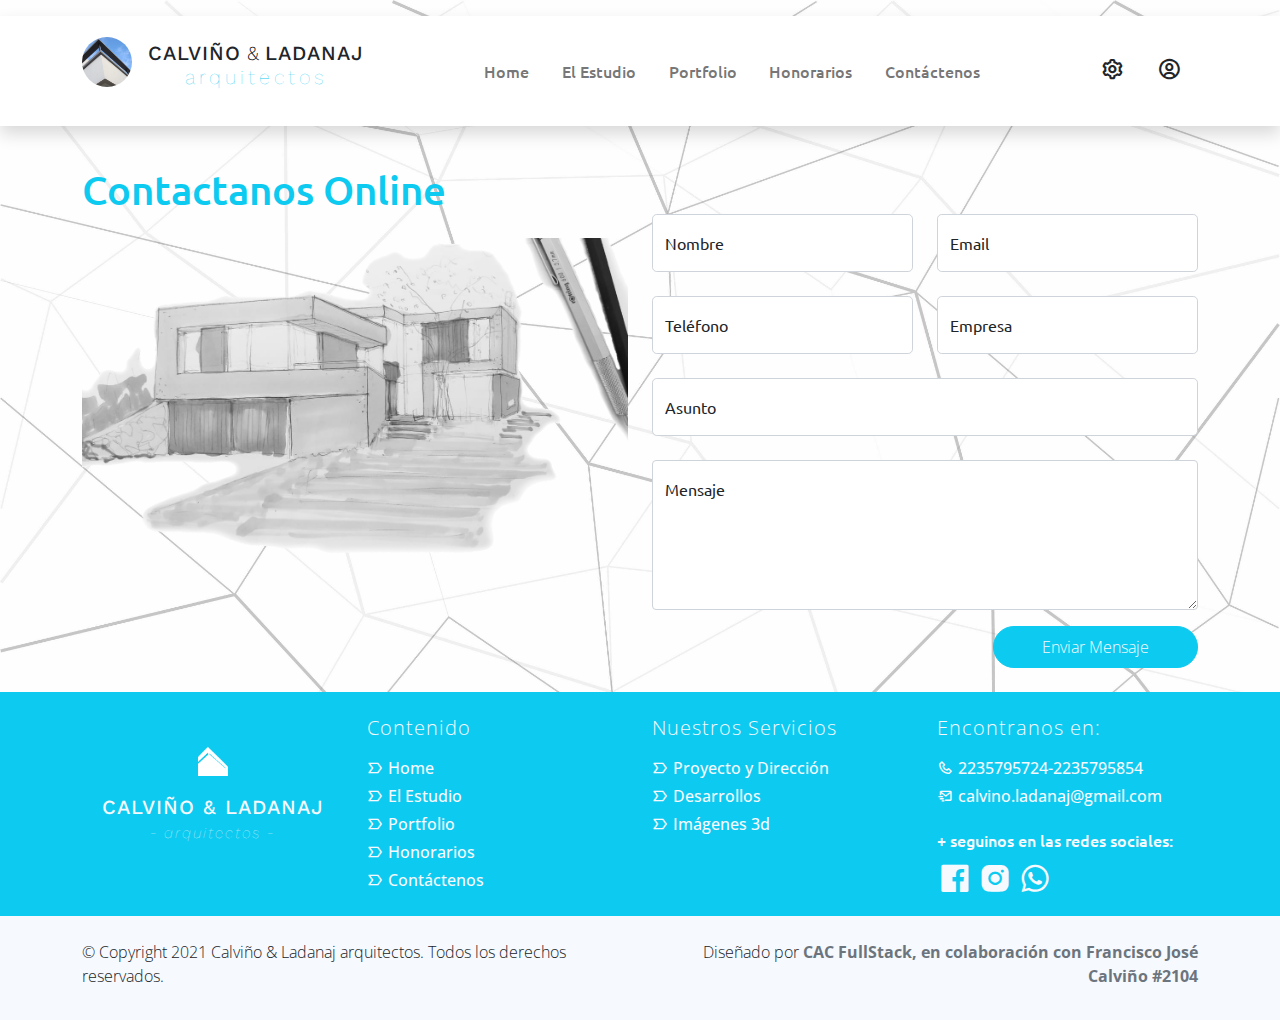
<file: contact.html>
<!DOCTYPE html>
<html lang="es">

<head>
    <title>Calviño & Ladanaj - arquitectos</title>
    <meta charset="utf-8">
    <meta name="viewport" content="width=device-width, initial-scale=1">  
	<!----- viewport para apple device-width = ancho pantalla initial-scale es que inicia sin ningún zoom --> 
    <link rel="apple-touch-icon" href="assets/img/newmaterial/C&L3.png">
	<!----- icono para apple y safari --> 
    <link rel="shortcut icon" type="image/x-icon" href="assets/img/newmaterial/CyL.ico">
    <!-- Load Require CSS -->
    <link href="assets/css/bootstrap.min.css" rel="stylesheet">
	    <!-- iconos  -->
    <link href="assets/css/boxicon.min.css" rel="stylesheet">
	    <!-- tipo de letra -->
    <link href="https://fonts.googleapis.com/css2?family=Open+Sans:wght@300;400;600&display=swap" rel="stylesheet">
    <link href="https://fonts.googleapis.com/css2?family=Work+Sans:wght@400&display=swap" rel="stylesheet">
    <link href="https://fonts.googleapis.com/css2?family=Ubuntu&display=swap" rel="stylesheet">

		<!-- carga CSS -->
    <link rel="stylesheet" href="assets/css/estilos.css">
</head>

<body>
    <!-- Header -->
    <nav id="main_nav" class="navbar navbar-expand-lg navbar-light bg-white shadow mt-3 p-0">
	
        <!--navbar-expand-lg = envoltorio para que el navbar se estire en lg
        navbar-light = texto negro de la letra
        bg-white = fondo de color blanco
        -->
    
            <div class="container d-flex justify-content-between align-items-center">
            
                <a class="navbar-brand h1 d-flex mt-3" href="index.html">
                <!--navbar-brand = clase se utiliza para resaltar la marca o logotipo de su página-->	
                    <img src ="assets/img/newmaterial/Logo.jpg" style="height: 50px; width: auto; border-radius: 50%; ">
                    <!--	bx bx-buildings = icono del logo de la web: 
                    http://www.unisvg.com/icon-sets/bx/bx-buildings.html 
                    https://boxicons.com/
                    -->
    
               <p class="ps-3 pt-1"><span class="text-dark h4">CALVIÑO</span><span class="fw-light"> & </span><span class="text-dark h4">LADANAJ</span><br><span class="text-info d-flex justify-content-center h5">arquitectos</span></p></a>
                
                <!--	boton de hamburguesa --> 
                    <button class="navbar-toggler border-0" 
                    type="button" data-bs-toggle="collapse" 
                    data-bs-target="#navbar-toggler-success" 
                    aria-controls="navbarSupportedContent" 
                    aria-expanded="false" 
                    aria-label="Toggle navigation">
                    <span class="navbar-toggler-icon">
                    </span>
                </button>
                <!------------------------------------------- Opciones del Menu		-->
                <div class="align-self-center collapse navbar-collapse flex-fill d-lg-flex justify-content-lg-between" 
                id="navbar-toggler-success">
                
                <!-------collapse navbar-collapse= para agrupar y ocultar el contenido de la barra de navegación 
                por un punto de interrupción principal.
                flex-fill = obliga a que todos los elementos tengan el mismo tamaño de ancho
                d-lg-flex = utilidades para crear un contenedor flexbox y transforme los elementos secundarios 
                directos en elementos flexibles
                -->
                    <div class="flex-fill mx-xl-5">
                        <!--	  mx=para clases que establecen tanto *-lefty*-right-->
                        <ul class="nav navbar-nav d-flex justify-content-between mx-xl-5 text-center text-dark">
                        <!--   .navbar-nav para una navegación ligera y de altura completa 
                        (incluida la compatibilidad con menús desplegables).-->
                            <li class="nav-item">
                                <a class="nav-link btn-outline-info px-2" href="index.html">Home</a>
                            <!-- px = padding y mx es el margin 
                            rounded-pill =genera ese boton con bordes redondeados rounded-circle-->	
                            </li>
                            <li class="nav-item">
                                <a class="nav-link btn-outline-info px-2" href="about.html">El Estudio</a>
                            </li>
                            <li class="nav-item">
                                <a class="nav-link btn-outline-info px-2" href="work.html">Portfolio</a>
                            </li>
                            <li class="nav-item">
                                <a class="nav-link btn-outline-info px-2" href="pricing.html">Honorarios</a>
                            </li>
                            <li class="nav-item">
                                <a class="nav-link btn-outline-info px-2" href="contact.html">Contáctenos</a>
                            </li>
                        </ul>
                    </div>
    
    <!---------------------------------------------------------Fin de las opciones del menu
    ------------------------------------------------------------ Inicio de los iconos del menu-->
                    <div class="navbar align-self-center d-flex">
                        <a class="nav-link" href="config.html"><i class='bx bx-cog bx-sm bx-spin-hover text-dark'></i></a>
                        <a class="nav-link" href="user.html"><i class='bx bx-user-circle bx-sm bx-tada-hover text-dark'></i></a>
                        <!--	https://iconify.design/icon-sets/bx/-->
                    </div>
                </div>
            </div>
        </nav>
    <!-- Close Header -->


    <!-- Start Banner Hero -->

    <section class="container mt-3 py-4">

        <div class="row">
            <div class="col-lg-6 ">
                <div class="contact-header">
                    <h1 class="h2 pb-3 text-info">Contactanos Online</h1>
                </div>
                <div class="contact-img">
                    <img src="./assets/img/newmaterial/croquis.png" class="img-fluid">
                </div>
            </div>

            <div class="col-lg-6 ">
                
                <form class="contact-form row mt-5" method="post" action="#" role="form">
                    <div class="col-lg-6 mb-4">
                        <div class="form-floating">
                            <input type="text" class="form-control form-control-lg light-300" id="floatingname" name="inputname" placeholder="Name">
                            <label for="floatingname light-300">Nombre</label>
                        </div>
                    </div><!-- End Input Name -->

                    <div class="col-lg-6 mb-4">
                        <div class="form-floating">
                            <input type="text" class="form-control form-control-lg light-300" id="floatingemail" name="inputemail" placeholder="Email">
                            <label for="floatingemail light-300">Email</label>
                        </div>
                    </div><!-- End Input Email -->

                    <div class="col-lg-6 mb-4">
                        <div class="form-floating">
                            <input type="text" class="form-control form-control-lg light-300" id="floatingphone" name="inputphone" placeholder="Phone">
                            <label for="floatingphone light-300">Teléfono</label>
                        </div>
                    </div><!-- End Input Phone -->

                    <div class="col-lg-6 mb-4">
                        <div class="form-floating">
                            <input type="text" class="form-control form-control-lg light-300" id="floatingcompany" name="inputcompany" placeholder="Company Name">
                            <label for="floatingcompany light-300">Empresa</label>
                        </div>
                    </div><!-- End Input Company Name -->

                    <div class="col-12">
                        <div class="form-floating mb-4">
                            <input type="text" class="form-control form-control-lg light-300" id="floatingsubject" name="inputsubject" placeholder="Subject">
                            <label for="floatingsubject light-300">Asunto</label>
                        </div>
                    </div><!-- End Input Subject -->

                    <div class="col-12">
                        <div class="form-floating mb-3">
                            <textarea class="form-control light-300" rows="8" placeholder="Message" id="floatingtextarea"></textarea>
                            <label for="floatingtextarea light-300">Mensaje</label>
                        </div>
                    </div><!-- End Textarea Message -->

                    <div class="col-md-12 col-12 m-auto text-end">
                        <button type="submit" class="btn btn-info rounded-pill px-md-5 px-4 py-2 radius-0 text-light light-300">Enviar Mensaje</button>
                    </div>

                </form>
            </div>
        
        </div>

    </section>

    <!-- End Banner Hero -->






    

     <!-- Start Footer -->
     <footer class="bg-info pt-4">
        <div class="container">
            <div class="row">

                <div class="col-lg-3 col-12 align-items-center">
                    <a class="navbar-brand " href="index.html">
                        <br><p class="d-flex justify-content-center"><img src ="assets/img/newmaterial/Logoblanco.png" style="height: 30px; width: auto;"></p>
                        <span class="d-flex justify-content-center text-light peqlo">CALVIÑO & LADANAJ</span><span class="text-light fst-italic d-flex justify-content-center peqloa">- arquitectos -</span>
                    </a>
                    
                </div>

                <div class="col-lg-3 col-md-4 my-sm-0 ">
                        <h3 class="h4 pb-lg-2 text-light light-300">Contenido</h2>
                        <ul class="list-unstyled text-light light-300">
                            <li class="pb-1">
                                <i class='bx-fw bx bx-label bx-xs'></i><a class="text-decoration-none text-light" 
								href="index.html">Home</a>
                            </li>
                            <li class="pb-1">
                                <i class='bx-fw bx bx-label bx-xs'></i><a class="text-decoration-none text-light py-1" 
								href="about.html">El Estudio</a>
                            </li>
                            <li class="pb-1">
                                <i class='bx-fw bx bx-label bx-xs'></i><a class="text-decoration-none text-light py-1" 
								href="work.html">Portfolio</a>
                            </li>
                            <li class="pb-1">
                                <i class='bx-fw bx bx-label bx-xs'></i></i><a class="text-decoration-none text-light py-1" 
								href="pricing.html">Honorarios</a>
                            </li>
                            <li class="pb-1">
                                <i class='bx-fw bx bx-label bx-xs'></i><a class="text-decoration-none text-light py-1" 
								href="#">Contáctenos</a>
                            </li>
                        </ul>
                </div>

                <div class="col-lg-3 col-md-4 my-sm-0 ">
                    <h2 class="h4 pb-lg-2 text-light light-300">Nuestros Servicios</h2>
                    <ul class="list-unstyled text-light light-300">
                        <li class="pb-1">
                            <i class='bx-fw bx bx-label bx-xs'></i><a class="text-decoration-none text-light py-1" 
							href="#">Proyecto y Dirección</a>
                        </li>
                        <li class="pb-1">
                            <i class='bx-fw bx bx-label bx-xs'></i><a class="text-decoration-none text-light py-1" 
							href="#">Desarrollos</a>
                        </li>
                        <li class="pb-1">
                            <i class='bx-fw bx bx-label bx-xs'></i><a class="text-decoration-none text-light py-1" 
							href="#">Imágenes 3d</a>
                        </li>
                    </ul>
                </div>

                <div class="col-lg-3 col-md-4 my-sm-0 ">
                    <h2 class="h4 pb-lg-2 text-light light-300">Encontranos en:</h2>
                    <ul class="list-unstyled text-light light-300">
                        <li class="pb-1">
                            <i class='bx-fw bx bx-phone bx-xs'></i><a class="text-decoration-none text-light py-1" 
							href="tel:010-020-0340">2235795724-2235795854</a>
                        </li>
                        <li class="pb-1">
                            <i class='bx-fw bx bx-mail-send bx-xs'></i><a class="text-decoration-none text-light py-1"
							href="mailto:info@company.com">calvino.ladanaj@gmail.com</a>
                        </li>
                        
                    </ul>

                    <p class="text-light my-0 py-0">
                    + seguinos en las redes sociales:
                    </p>
                    <ul class="list-inline footer-icons pt-2 light-300">
                        <li class="list-inline-item m-0">
                            <a class="text-light" target="_blank" href="https://www.facebook.com/CalvinoLadanaj">
                                <i class='bx bxl-facebook-square bx-md'></i>
                            </a>
                        </li>
                        <li class="list-inline-item m-0">
                            <a class="text-light" target="_blank" href="https://www.instagram.com/calvinoladanajarq/">
                                <i class='bx bxl-instagram-alt bx-md'></i>
                            </a>
                        </li>
                        <li class="list-inline-item m-0">
                            <a class="text-light" target="_blank" href="https://wa.me/542235795724?text=Hola,%20deseo%20contactarlos%20por%20un%20trabajo.%20Gracias">
                                <i class='bx bxl-whatsapp bx-md'></i>
                            </a>
                        </li>
                    </ul>
                </div>

            </div>
        </div>

        <div class="w-100 bg-light py-3">
            <div class="container">
                <div class="row pt-2">
                    <div class="col-lg-6 col-sm-12">
                        <p class="text-lg-start text-center text-dark light-300">
                            © Copyright 2021 Calviño & Ladanaj arquitectos. Todos los derechos reservados.
                        </p>
                    </div>
                    <div class="col-lg-6 col-sm-12">
                        <p class="text-lg-end text-center text-dark light-300">
                            Diseñado por <a rel="sponsored" class="text-decoration-none text-muted" 
							href="https://cursophp.com.ar/" target="_blank"><strong>CAC FullStack, en colaboración con Francisco José Calviño #2104</strong></a>
                        </p>
                    </div>
                </div>
            </div>
        </div>

    </footer>
    <!-- End Footer -->



    <!-- Bootstrap -->
    <script src="assets/js/bootstrap.bundle.min.js"></script>


</body>

</html>
</file>
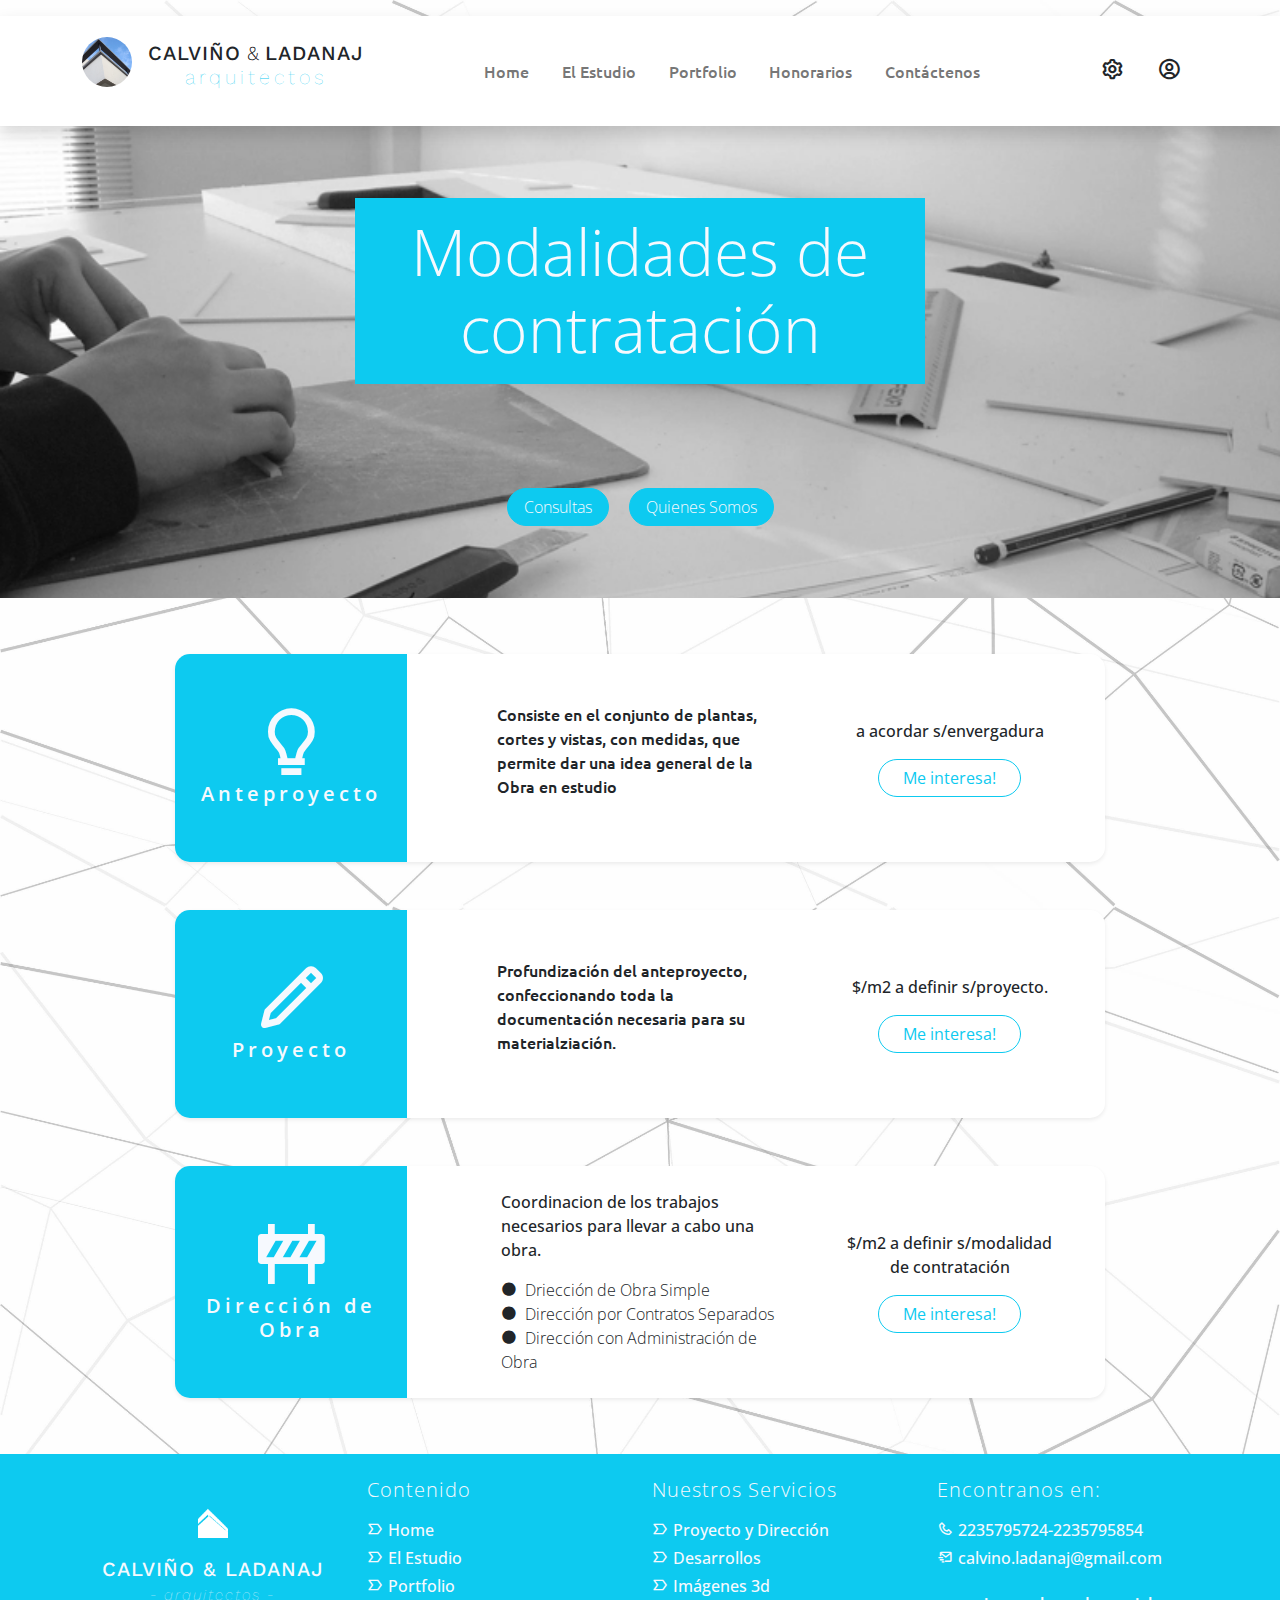
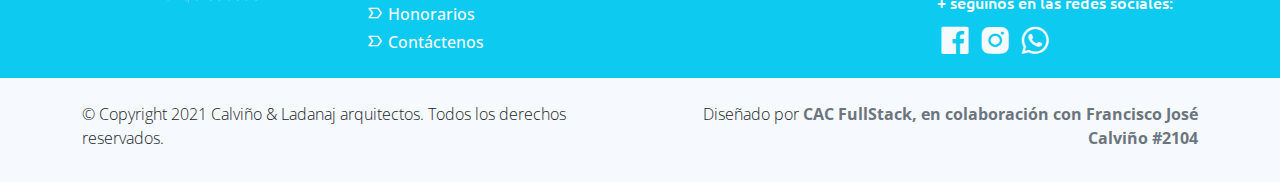
<file: pricing.html>
<!DOCTYPE html>
<html lang="es">

<head>
    <title>Calviño & Ladanaj - arquitectos</title>
    <meta charset="utf-8">
    <meta name="viewport" content="width=device-width, initial-scale=1">  
	<!----- viewport para apple device-width = ancho pantalla initial-scale es que inicia sin ningún zoom --> 
    <link rel="apple-touch-icon" href="assets/img/newmaterial/C&L3.png">
	<!----- icono para apple y safari --> 
    <link rel="shortcut icon" type="image/x-icon" href="assets/img/newmaterial/CyL.ico">
    <!-- Load Require CSS -->
    <link href="assets/css/bootstrap.min.css" rel="stylesheet">
	    <!-- iconos  -->
    <link href="assets/css/boxicon.min.css" rel="stylesheet">
	    <!-- tipo de letra -->
    <link href="https://fonts.googleapis.com/css2?family=Open+Sans:wght@300;400;600&display=swap" rel="stylesheet">
    <link href="https://fonts.googleapis.com/css2?family=Work+Sans:wght@400&display=swap" rel="stylesheet">
    <link href="https://fonts.googleapis.com/css2?family=Ubuntu&display=swap" rel="stylesheet">

		<!-- carga CSS -->
    <link rel="stylesheet" href="assets/css/estilos.css">
</head>

<body>
    <!-- Header -->
    <nav id="main_nav" class="navbar navbar-expand-lg navbar-light bg-white shadow mt-3 p-0">
	
        <!--navbar-expand-lg = envoltorio para que el navbar se estire en lg
        navbar-light = texto negro de la letra
        bg-white = fondo de color blanco
        -->
    
            <div class="container d-flex justify-content-between align-items-center">
            
                <a class="navbar-brand h1 d-flex mt-3" href="index.html">
                <!--navbar-brand = clase se utiliza para resaltar la marca o logotipo de su página-->	
                    <img src ="assets/img/newmaterial/Logo.jpg" style="height: 50px; width: auto; border-radius: 50%; ">
                    <!--	bx bx-buildings = icono del logo de la web: 
                    http://www.unisvg.com/icon-sets/bx/bx-buildings.html 
                    https://boxicons.com/
                    -->
    
               <p class="ps-3 pt-1"><span class="text-dark h4">CALVIÑO</span><span class="fw-light"> & </span><span class="text-dark h4">LADANAJ</span><br><span class="text-info d-flex justify-content-center h5">arquitectos</span></p></a>
                
                <!--	boton de hamburguesa --> 
                    <button class="navbar-toggler border-0" 
                    type="button" data-bs-toggle="collapse" 
                    data-bs-target="#navbar-toggler-success" 
                    aria-controls="navbarSupportedContent" 
                    aria-expanded="false" 
                    aria-label="Toggle navigation">
                    <span class="navbar-toggler-icon">
                    </span>
                </button>
                <!------------------------------------------- Opciones del Menu		-->
                <div class="align-self-center collapse navbar-collapse flex-fill d-lg-flex justify-content-lg-between" 
                id="navbar-toggler-success">
                
                <!-------collapse navbar-collapse= para agrupar y ocultar el contenido de la barra de navegación 
                por un punto de interrupción principal.
                flex-fill = obliga a que todos los elementos tengan el mismo tamaño de ancho
                d-lg-flex = utilidades para crear un contenedor flexbox y transforme los elementos secundarios 
                directos en elementos flexibles
                -->
                    <div class="flex-fill mx-xl-5">
                        <!--	  mx=para clases que establecen tanto *-lefty*-right-->
                        <ul class="nav navbar-nav d-flex justify-content-between mx-xl-5 text-center text-dark">
                        <!--   .navbar-nav para una navegación ligera y de altura completa 
                        (incluida la compatibilidad con menús desplegables).-->
                            <li class="nav-item">
                                <a class="nav-link btn-outline-info px-2" href="index.html">Home</a>
                            <!-- px = padding y mx es el margin 
                            rounded-pill =genera ese boton con bordes redondeados rounded-circle-->	
                            </li>
                            <li class="nav-item">
                                <a class="nav-link btn-outline-info px-2" href="about.html">El Estudio</a>
                            </li>
                            <li class="nav-item">
                                <a class="nav-link btn-outline-info px-2" href="work.html">Portfolio</a>
                            </li>
                            <li class="nav-item">
                                <a class="nav-link btn-outline-info px-2" href="pricing.html">Honorarios</a>
                            </li>
                            <li class="nav-item">
                                <a class="nav-link btn-outline-info px-2" href="contact.html">Contáctenos</a>
                            </li>
                        </ul>
                    </div>
    
    <!---------------------------------------------------------Fin de las opciones del menu
    ------------------------------------------------------------ Inicio de los iconos del menu-->
                    <div class="navbar align-self-center d-flex">
                        <a class="nav-link" href="config.html"><i class='bx bx-cog bx-sm bx-spin-hover text-dark'></i></a>
                        <a class="nav-link" href="user.html"><i class='bx bx-user-circle bx-sm bx-tada-hover text-dark'></i></a>
                        <!--	https://iconify.design/icon-sets/bx/-->
                    </div>
                </div>
            </div>
        </nav>
    <!-- Close Header -->


    <!-- Start pricing -->

    <div id="pricing_banner" class="banner-wrapper bg-light w-100 py-4">
        <div class="banner-vertical-center-work container text-light d-flex justify-content-center align-items-center py-5 p-0">
            <div class="banner-content col-lg-6 col-12 m-lg-auto text-center">
                <h1 class="banner-heading display-3 h1 pt-3 pb-3 bg-info light-300">Modalidades de contratación</h1>
                <br><br><br><br>
                <a href="contact.html"><button type="submit" class="btn rounded-pill btn-info text-light px-3 mx-2 light-300">Consultas</button></a>
                <a href="about.html"><button type="submit" class="btn rounded-pill btn-info text-light px-3 mx-2 light-300">Quienes Somos</button></a>
            </div>
        </div>
    </div>

    <!-- End Content -->

    <!-- Start Pricing Horizontal Section -->
    <section class="pt-sm-0 my-5 py-0">
        <div class="container py-2">
            <!-- Start Pricing Horizontal -->
            <div class="pricing-horizontal row col-10 m-auto d-flex shadow-sm rounded overflow-hidden bg-white">
                <div class="pricing-horizontal-icon col-md-3 text-center bg-info text-light py-4">
                    <i class="display-1 bx bx-bulb pt-4"></i>
                    <h5 class="h5 semi-bold-600 pb-4 light-300">Anteproyecto</h5>
                </div>
                <div class="pricing-horizontal-body offset-lg-1 col-md-5 col-lg-4 d-flex align-items-center pl-5 pt-lg-0 pt-4">
                   <p> Consiste en el conjunto de plantas, cortes y vistas, con medidas, que permite dar una idea general de la Obra en estudio</p>
                </div>
                <div class="pricing-horizontal-tag col-md-4 text-center pt-3 d-flex align-items-center">
                    <div class="w-100 light-300">
                        <p>a acordar s/envergadura</p>
                        <a href="contact.html" class="btn rounded-pill px-4 btn-outline-info mb-3">Me interesa!</a>
                    </div>
                </div>
            </div>
            <!-- End Pricing Horizontal -->

            <!-- Start Pricing Horizontal -->
            <div class="pricing-horizontal row col-10 m-auto d-flex shadow-sm rounded overflow-hidden my-5 bg-white">
                <div class="pricing-horizontal-icon col-md-3 text-center bg-info text-light py-4">
                    <i class="display-1 bx bx-pencil pt-4"></i>
                    <h5 class="h5 semi-bold-600 pb-4 light-300">Proyecto</h5>
                </div>
                <div class="pricing-horizontal-body offset-lg-1 col-md-5 col-lg-4 d-flex align-items-center pl-5 pt-lg-0 pt-4">
                    <p>Profundización del anteproyecto, confeccionando toda la documentación necesaria para su materialziación.</p>
                </div>
                <div class="pricing-horizontal-tag col-md-4 text-center pt-3 d-flex align-items-center">
                    <div class="w-100 light-300">
                        <p>$/m2 a definir s/proyecto. </p>
                        <a href="contact.html" class="btn rounded-pill px-4 btn-outline-info mb-3">Me interesa!</a>
                    </div>
                </div>
            </div>
            <!-- End Pricing Horizontal -->

            <!-- Start Pricing Horizontal -->
            <div class="pricing-horizontal row col-10 m-auto d-flex shadow-sm rounded overflow-hidden bg-white">
                <div class="pricing-horizontal-icon col-md-3 text-center bg-info text-light py-4">
                    <i class="display-1 bx bxs-traffic-barrier pt-4"></i>
                    <h5 class="h5 semi-bold-600 pb-4 light-300">Dirección de Obra</h5>
                </div>
                <div class="pricing-horizontal-body offset-lg-1 col-md-5 col-lg-4 d-flex align-items-center pl-5 pt-lg-0 pt-4">
                    <ul class="text-left px-1 list-unstyled mb-0 light-300">
                        <p>Coordinacion de los trabajos necesarios para llevar a cabo una obra. </p>
                        <li><i class="bx bxs-circle me-2"></i>Driección de Obra Simple</li>
                        <li><i class="bx bxs-circle me-2"></i>Dirección por Contratos Separados</li>
                        <li><i class="bx bxs-circle me-2"></i>Dirección con Administración de Obra</li>                   
                    </ul>
                </div>
                <div class="pricing-horizontal-tag col-md-4 text-center pt-3 d-flex align-items-center">
                    <div class="w-100 light-300">
                        <p>$/m2 a definir s/modalidad
                            <br>de contratación</p>
                        <a href="contact.html" class="btn rounded-pill px-4 btn-outline-info mb-3">Me interesa!</a>
                    </div>
                </div>
            </div>
            <!-- End Pricing Horizontal -->

        </div>
    </section>
    <!--End Pricing Horizontal Section-->



    <!-- Start Footer -->
    <footer class="bg-info pt-4">
        <div class="container">
            <div class="row">

                <div class="col-lg-3 col-12 align-items-center">
                    <a class="navbar-brand " href="index.html">
                        <br><p class="d-flex justify-content-center"><img src ="assets/img/newmaterial/Logoblanco.png" style="height: 30px; width: auto;"></p>
                        <span class="d-flex justify-content-center text-light peqlo">CALVIÑO & LADANAJ</span><span class="text-light fst-italic d-flex justify-content-center peqloa">- arquitectos -</span>
                    </a>
                    
                </div>

                <div class="col-lg-3 col-md-4 my-sm-0 ">
                        <h3 class="h4 pb-lg-2 text-light light-300">Contenido</h2>
                        <ul class="list-unstyled text-light light-300">
                            <li class="pb-1">
                                <i class='bx-fw bx bx-label bx-xs'></i><a class="text-decoration-none text-light" 
								href="index.html">Home</a>
                            </li>
                            <li class="pb-1">
                                <i class='bx-fw bx bx-label bx-xs'></i><a class="text-decoration-none text-light py-1" 
								href="about.html">El Estudio</a>
                            </li>
                            <li class="pb-1">
                                <i class='bx-fw bx bx-label bx-xs'></i><a class="text-decoration-none text-light py-1" 
								href="work.html">Portfolio</a>
                            </li>
                            <li class="pb-1">
                                <i class='bx-fw bx bx-label bx-xs'></i></i><a class="text-decoration-none text-light py-1" 
								href="#">Honorarios</a>
                            </li>
                            <li class="pb-1">
                                <i class='bx-fw bx bx-label bx-xs'></i><a class="text-decoration-none text-light py-1" 
								href="contact.html">Contáctenos</a>
                            </li>
                        </ul>
                </div>

                <div class="col-lg-3 col-md-4 my-sm-0 ">
                    <h2 class="h4 pb-lg-2 text-light light-300">Nuestros Servicios</h2>
                    <ul class="list-unstyled text-light light-300">
                        <li class="pb-1">
                            <i class='bx-fw bx bx-label bx-xs'></i><a class="text-decoration-none text-light py-1" 
							href="#">Proyecto y Dirección</a>
                        </li>
                        <li class="pb-1">
                            <i class='bx-fw bx bx-label bx-xs'></i><a class="text-decoration-none text-light py-1" 
							href="#">Desarrollos</a>
                        </li>
                        <li class="pb-1">
                            <i class='bx-fw bx bx-label bx-xs'></i><a class="text-decoration-none text-light py-1" 
							href="#">Imágenes 3d</a>
                        </li>
                    </ul>
                </div>

                <div class="col-lg-3 col-md-4 my-sm-0 ">
                    <h2 class="h4 pb-lg-2 text-light light-300">Encontranos en:</h2>
                    <ul class="list-unstyled text-light light-300">
                        <li class="pb-1">
                            <i class='bx-fw bx bx-phone bx-xs'></i><a class="text-decoration-none text-light py-1" 
							href="tel:010-020-0340">2235795724-2235795854</a>
                        </li>
                        <li class="pb-1">
                            <i class='bx-fw bx bx-mail-send bx-xs'></i><a class="text-decoration-none text-light py-1"
							href="mailto:info@company.com">calvino.ladanaj@gmail.com</a>
                        </li>
                        
                    </ul>

                    <p class="text-light my-0 py-0">
                    + seguinos en las redes sociales:
                    </p>
                    <ul class="list-inline footer-icons pt-2 light-300">
                        <li class="list-inline-item m-0">
                            <a class="text-light" target="_blank" href="https://www.facebook.com/CalvinoLadanaj">
                                <i class='bx bxl-facebook-square bx-md'></i>
                            </a>
                        </li>
                        <li class="list-inline-item m-0">
                            <a class="text-light" target="_blank" href="https://www.instagram.com/calvinoladanajarq/">
                                <i class='bx bxl-instagram-alt bx-md'></i>
                            </a>
                        </li>
                        <li class="list-inline-item m-0">
                            <a class="text-light" target="_blank" href="https://wa.me/542235795724?text=Hola,%20deseo%20contactarlos%20por%20un%20trabajo.%20Gracias">
                                <i class='bx bxl-whatsapp bx-md'></i>
                            </a>
                        </li>
                    </ul>
                </div>

            </div>
        </div>

        <div class="w-100 bg-light py-3">
            <div class="container">
                <div class="row pt-2">
                    <div class="col-lg-6 col-sm-12">
                        <p class="text-lg-start text-center text-dark light-300">
                            © Copyright 2021 Calviño & Ladanaj arquitectos. Todos los derechos reservados.
                        </p>
                    </div>
                    <div class="col-lg-6 col-sm-12">
                        <p class="text-lg-end text-center text-dark light-300">
                            Diseñado por <a rel="sponsored" class="text-decoration-none text-muted" 
							href="https://cursophp.com.ar/" target="_blank"><strong>CAC FullStack, en colaboración con Francisco José Calviño #2104</strong></a>
                        </p>
                    </div>
                </div>
            </div>
        </div>

    </footer>
    <!-- End Footer -->




    <!-- Bootstrap -->
    <script src="assets/js/bootstrap.bundle.min.js"></script>


</body>

</html>
</file>
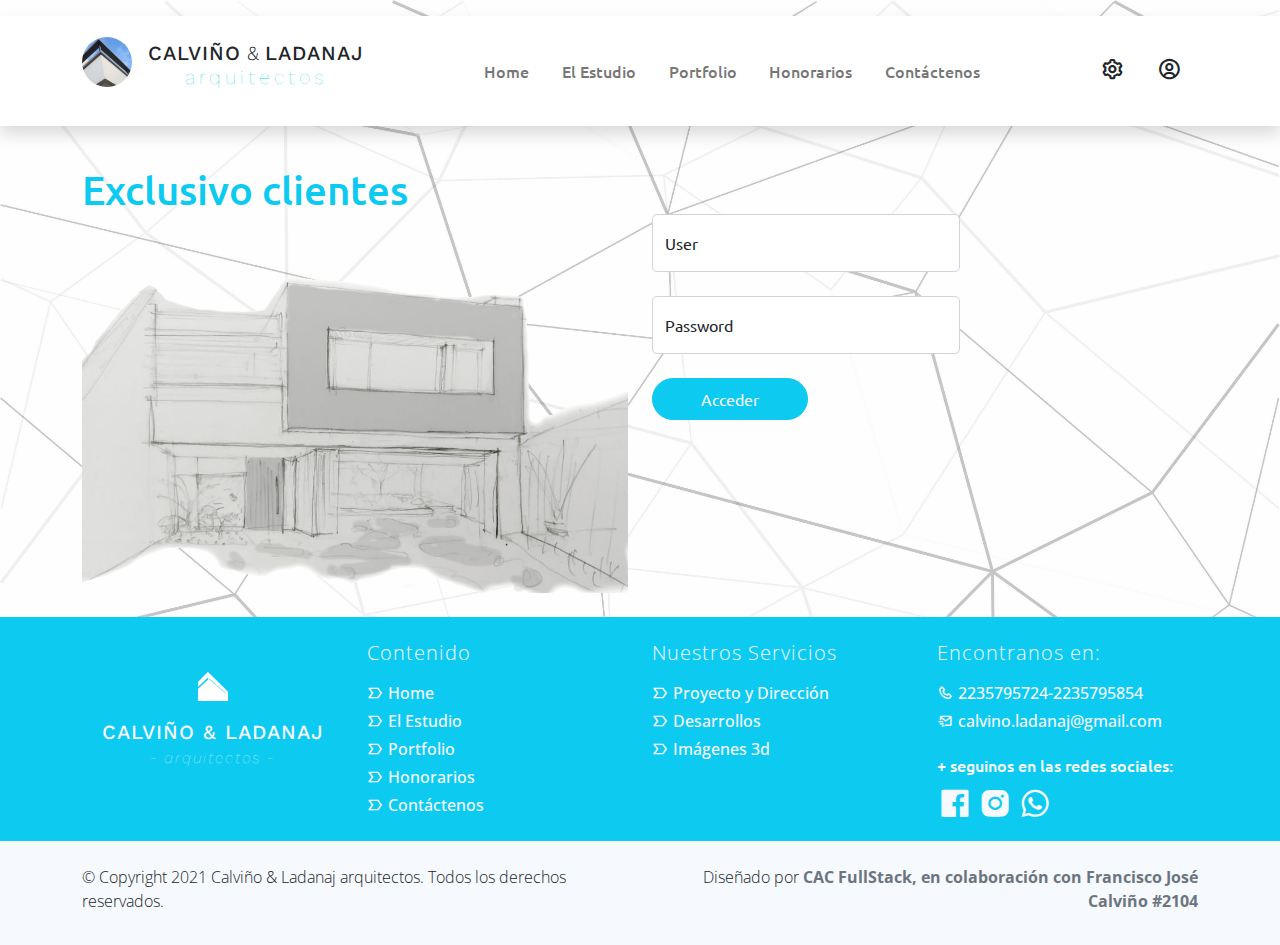
<file: user.html>
<!DOCTYPE html>     <!----- definición de html 5 -->          
<html lang="es"> 	<!----- definición del lenguaje -->  
					<!------Inicio del  HEAD -->
<head>
  <title>Calviño & Ladanaj - arquitectos</title>
    <meta charset="utf-8">
    <meta name="viewport" content="width=device-width, initial-scale=1">  
	<!----- viewport para apple device-width = ancho pantalla initial-scale es que inicia sin ningún zoom --> 
    <link rel="apple-touch-icon" href="assets/img/newmaterial/C&L3.png">
	<!----- icono para apple y safari --> 
    <link rel="shortcut icon" type="image/x-icon" href="assets/img/newmaterial/CyL.ico">
    <!-- Load Require CSS -->
    <link href="assets/css/bootstrap.min.css" rel="stylesheet">
	    <!-- iconos  -->
    <link href="assets/css/boxicon.min.css" rel="stylesheet">
	    <!-- tipo de letra -->
    <link href="https://fonts.googleapis.com/css2?family=Open+Sans:wght@300;400;600&display=swap" rel="stylesheet">
    <link href="https://fonts.googleapis.com/css2?family=Work+Sans:wght@400&display=swap" rel="stylesheet">
    <link href="https://fonts.googleapis.com/css2?family=Ubuntu&display=swap" rel="stylesheet">

		<!-- carga CSS -->
    <link rel="stylesheet" href="assets/css/estilos.css">
</head>

<body>
    <!-- Header 
	nav = cuyo propósito es proporcionar enlaces de navegación, ya sea dentro del documento actual 
	o a otros documentos
	-->

    <nav id="main_nav" class="navbar navbar-expand-lg navbar-light bg-white shadow mt-3 p-0">
	
	<!--navbar-expand-lg = envoltorio para que el navbar se estire en lg
	navbar-light = texto negro de la letra
	bg-white = fondo de color blanco
	-->

        <div class="container d-flex justify-content-between align-items-center">
		
            <a class="navbar-brand h1 d-flex mt-3" href="index.html">
			<!--navbar-brand = clase se utiliza para resaltar la marca o logotipo de su página-->	
                <img src ="assets/img/newmaterial/Logo.jpg" style="height: 50px; width: auto; border-radius: 50%; ">
				<!--	bx bx-buildings = icono del logo de la web: 
				http://www.unisvg.com/icon-sets/bx/bx-buildings.html 
				https://boxicons.com/
				-->

	       <p class="ps-3 pt-1"><span class="text-dark h4">CALVIÑO</span><span class="fw-light"> & </span><span class="text-dark h4">LADANAJ</span><br><span class="text-info d-flex justify-content-center h5">arquitectos</span></p></a>
			
			<!--	boton de hamburguesa --> 
  	          <button class="navbar-toggler border-0" 
				type="button" data-bs-toggle="collapse" 
				data-bs-target="#navbar-toggler-success" 
				aria-controls="navbarSupportedContent" 
				aria-expanded="false" 
				aria-label="Toggle navigation">
				<span class="navbar-toggler-icon">
				</span>
            </button>
            <!------------------------------------------- Opciones del Menu		-->
            <div class="align-self-center collapse navbar-collapse flex-fill d-lg-flex justify-content-lg-between" 
            id="navbar-toggler-success">
            
            <!-------collapse navbar-collapse= para agrupar y ocultar el contenido de la barra de navegación 
            por un punto de interrupción principal.
            flex-fill = obliga a que todos los elementos tengan el mismo tamaño de ancho
            d-lg-flex = utilidades para crear un contenedor flexbox y transforme los elementos secundarios 
            directos en elementos flexibles
            -->
                <div class="flex-fill mx-xl-5">
                    <!--	  mx=para clases que establecen tanto *-lefty*-right-->
                    <ul class="nav navbar-nav d-flex justify-content-between mx-xl-5 text-center text-dark">
                    <!--   .navbar-nav para una navegación ligera y de altura completa 
                    (incluida la compatibilidad con menús desplegables).-->
                        <li class="nav-item">
                            <a class="nav-link btn-outline-info px-2" href="index.html">Home</a>
                        <!-- px = padding y mx es el margin 
                        rounded-pill =genera ese boton con bordes redondeados rounded-circle-->	
                        </li>
                        <li class="nav-item">
                            <a class="nav-link btn-outline-info px-2" href="about.html">El Estudio</a>
                        </li>
                        <li class="nav-item">
                            <a class="nav-link btn-outline-info px-2" href="work.html">Portfolio</a>
                        </li>
                        <li class="nav-item">
                            <a class="nav-link btn-outline-info px-2" href="pricing.html">Honorarios</a>
                        </li>
                        <li class="nav-item">
                            <a class="nav-link btn-outline-info px-2" href="contact.html">Contáctenos</a>
                        </li>
                    </ul>
                </div>

<!---------------------------------------------------------Fin de las opciones del menu
------------------------------------------------------------ Inicio de los iconos del menu-->
                <div class="navbar align-self-center d-flex">
                    <a class="nav-link" href="config.html"><i class='bx bx-cog bx-sm bx-spin-hover text-dark'></i></a>
                    <a class="nav-link" href="user.html"><i class='bx bx-user-circle bx-sm bx-tada-hover text-dark'></i></a>
                    <!--	https://iconify.design/icon-sets/bx/-->
                </div>
            </div>
        </div>
    </nav>
<!----------------------------------------------------------- Fin de los iconos del menu----------------->

<section class="container mt-3 py-4">

    <div class="row">
        <div class="col-lg-6 ">
            <div class="contact-header">
                <h1 class="h2 pb-3 text-info">Exclusivo clientes</h1>
            </div>
            <div class="contact-img">
                <img src="./assets/img/newmaterial/croquisuser.png" class="img-fluid">
            </div>
        </div>

        <div class="col-lg-6 ">
            
            <form class="contact-form row mt-5" method="post" action="#" role="form">
                <div class="col-lg-7 mb-4">
                    <div class="form-floating">
                        <input type="text" class="form-control form-control-lg light-300" id="floatingname" name="inputuser" placeholder="User">
                        <label for="floatingname light-300">User</label>
                    </div>
                </div><!-- End Input Name -->

                <div class="col-lg-7 mb-4">
                    <div class="form-floating">
                        <input type="password" class="form-control form-control-lg light-300" id="floatingemail" name="inputpassword" placeholder="Password">
                        <label for="floatingpassword light-300">Password</label>
                    </div>
                </div><!-- End Input Password -->

                <p class="col-md-10 col-10">
                    <a class='btn btn-info rounded-pill px-md-5 px-4 py-2 radius-0 text-light light-30' href="index.html">Acceder</a></i>
                </p>

            </form>
        </div>
    
    </div>

</section>






    <!-- Start Footer -->
    <footer class="bg-info pt-4">
        <div class="container">
            <div class="row">

                <div class="col-lg-3 col-12 align-items-center">
                    <a class="navbar-brand " href="index.html">
                        <br><p class="d-flex justify-content-center"><img src ="assets/img/newmaterial/Logoblanco.png" style="height: 30px; width: auto;"></p>
                        <span class="d-flex justify-content-center text-light peqlo">CALVIÑO & LADANAJ</span><span class="text-light fst-italic d-flex justify-content-center peqloa">- arquitectos -</span>
                    </a>
                    
                </div>

                <div class="col-lg-3 col-md-4 my-sm-0 ">
                        <h3 class="h4 pb-lg-2 text-light light-300">Contenido</h2>
                        <ul class="list-unstyled text-light light-300">
                            <li class="pb-1">
                                <i class='bx-fw bx bx-label bx-xs'></i><a class="text-decoration-none text-light" 
								href="index.html">Home</a>
                            </li>
                            <li class="pb-1">
                                <i class='bx-fw bx bx-label bx-xs'></i><a class="text-decoration-none text-light py-1" 
								href="about.html">El Estudio</a>
                            </li>
                            <li class="pb-1">
                                <i class='bx-fw bx bx-label bx-xs'></i><a class="text-decoration-none text-light py-1" 
								href="work.html">Portfolio</a>
                            </li>
                            <li class="pb-1">
                                <i class='bx-fw bx bx-label bx-xs'></i></i><a class="text-decoration-none text-light py-1" 
								href="pricing.html">Honorarios</a>
                            </li>
                            <li class="pb-1">
                                <i class='bx-fw bx bx-label bx-xs'></i><a class="text-decoration-none text-light py-1" 
								href="contact.html">Contáctenos</a>
                            </li>
                        </ul>
                </div>

                <div class="col-lg-3 col-md-4 my-sm-0 ">
                    <h2 class="h4 pb-lg-2 text-light light-300">Nuestros Servicios</h2>
                    <ul class="list-unstyled text-light light-300">
                        <li class="pb-1">
                            <i class='bx-fw bx bx-label bx-xs'></i><a class="text-decoration-none text-light py-1" 
							href="#">Proyecto y Dirección</a>
                        </li>
                        <li class="pb-1">
                            <i class='bx-fw bx bx-label bx-xs'></i><a class="text-decoration-none text-light py-1" 
							href="#">Desarrollos</a>
                        </li>
                        <li class="pb-1">
                            <i class='bx-fw bx bx-label bx-xs'></i><a class="text-decoration-none text-light py-1" 
							href="#">Imágenes 3d</a>
                        </li>
                    </ul>
                </div>

                <div class="col-lg-3 col-md-4 my-sm-0 ">
                    <h2 class="h4 pb-lg-2 text-light light-300">Encontranos en:</h2>
                    <ul class="list-unstyled text-light light-300">
                        <li class="pb-1">
                            <i class='bx-fw bx bx-phone bx-xs'></i><a class="text-decoration-none text-light py-1" 
							href="tel:010-020-0340">2235795724-2235795854</a>
                        </li>
                        <li class="pb-1">
                            <i class='bx-fw bx bx-mail-send bx-xs'></i><a class="text-decoration-none text-light py-1"
							href="mailto:info@company.com">calvino.ladanaj@gmail.com</a>
                        </li>
                        
                    </ul>

                    <p class="text-light my-0 py-0">
                    + seguinos en las redes sociales:
                    </p>
                    <ul class="list-inline footer-icons pt-2 light-300">
                        <li class="list-inline-item m-0">
                            <a class="text-light" target="_blank" href="https://www.facebook.com/CalvinoLadanaj">
                                <i class='bx bxl-facebook-square bx-md'></i>
                            </a>
                        </li>
                        <li class="list-inline-item m-0">
                            <a class="text-light" target="_blank" href="https://www.instagram.com/calvinoladanajarq/">
                                <i class='bx bxl-instagram-alt bx-md'></i>
                            </a>
                        </li>
                        <li class="list-inline-item m-0">
                            <a class="text-light" target="_blank" href="https://wa.me/542235795724?text=Hola,%20deseo%20contactarlos%20por%20un%20trabajo.%20Gracias">
                                <i class='bx bxl-whatsapp bx-md'></i>
                            </a>
                        </li>
                    </ul>
                </div>

            </div>
        </div>

        <div class="w-100 bg-light py-3">
            <div class="container">
                <div class="row pt-2">
                    <div class="col-lg-6 col-sm-12">
                        <p class="text-lg-start text-center text-dark light-300">
                            © Copyright 2021 Calviño & Ladanaj arquitectos. Todos los derechos reservados.
                        </p>
                    </div>
                    <div class="col-lg-6 col-sm-12">
                        <p class="text-lg-end text-center text-dark light-300">
                            Diseñado por <a rel="sponsored" class="text-decoration-none text-muted" 
							href="https://cursophp.com.ar/" target="_blank"><strong>CAC FullStack, en colaboración con Francisco José Calviño #2104</strong></a>
                        </p>
                    </div>
                </div>
            </div>
        </div>

    </footer>
    <!-- End Footer -->


    <!-- Bootstrap -->
    <script src="assets/js/bootstrap.bundle.min.js"></script>
    <!-- Load jQuery require for isotope -->
    <script src="assets/js/jquery.min.js"></script>
   <!-- Isotope -->
    <script src="assets/js/isotope.pkgd.js"></script>
    <!-- Page Script -->
    <script>
        $(window).load(function() {
            // init Isotope
            var $projects = $('.projects').isotope({
                itemSelector: '.project',
                layoutMode: 'fitRows'
            });
            $(".filter-btn").click(function() {
                var data_filter = $(this).attr("data-filter");
                $projects.isotope({
                    filter: data_filter
                });
                $(".filter-btn").removeClass("active");
                $(".filter-btn").removeClass("shadow");
                $(this).addClass("active");
                $(this).addClass("shadow");
                return false;
            });
        });
    </script>	
 
   
</body>

</html>
</file>
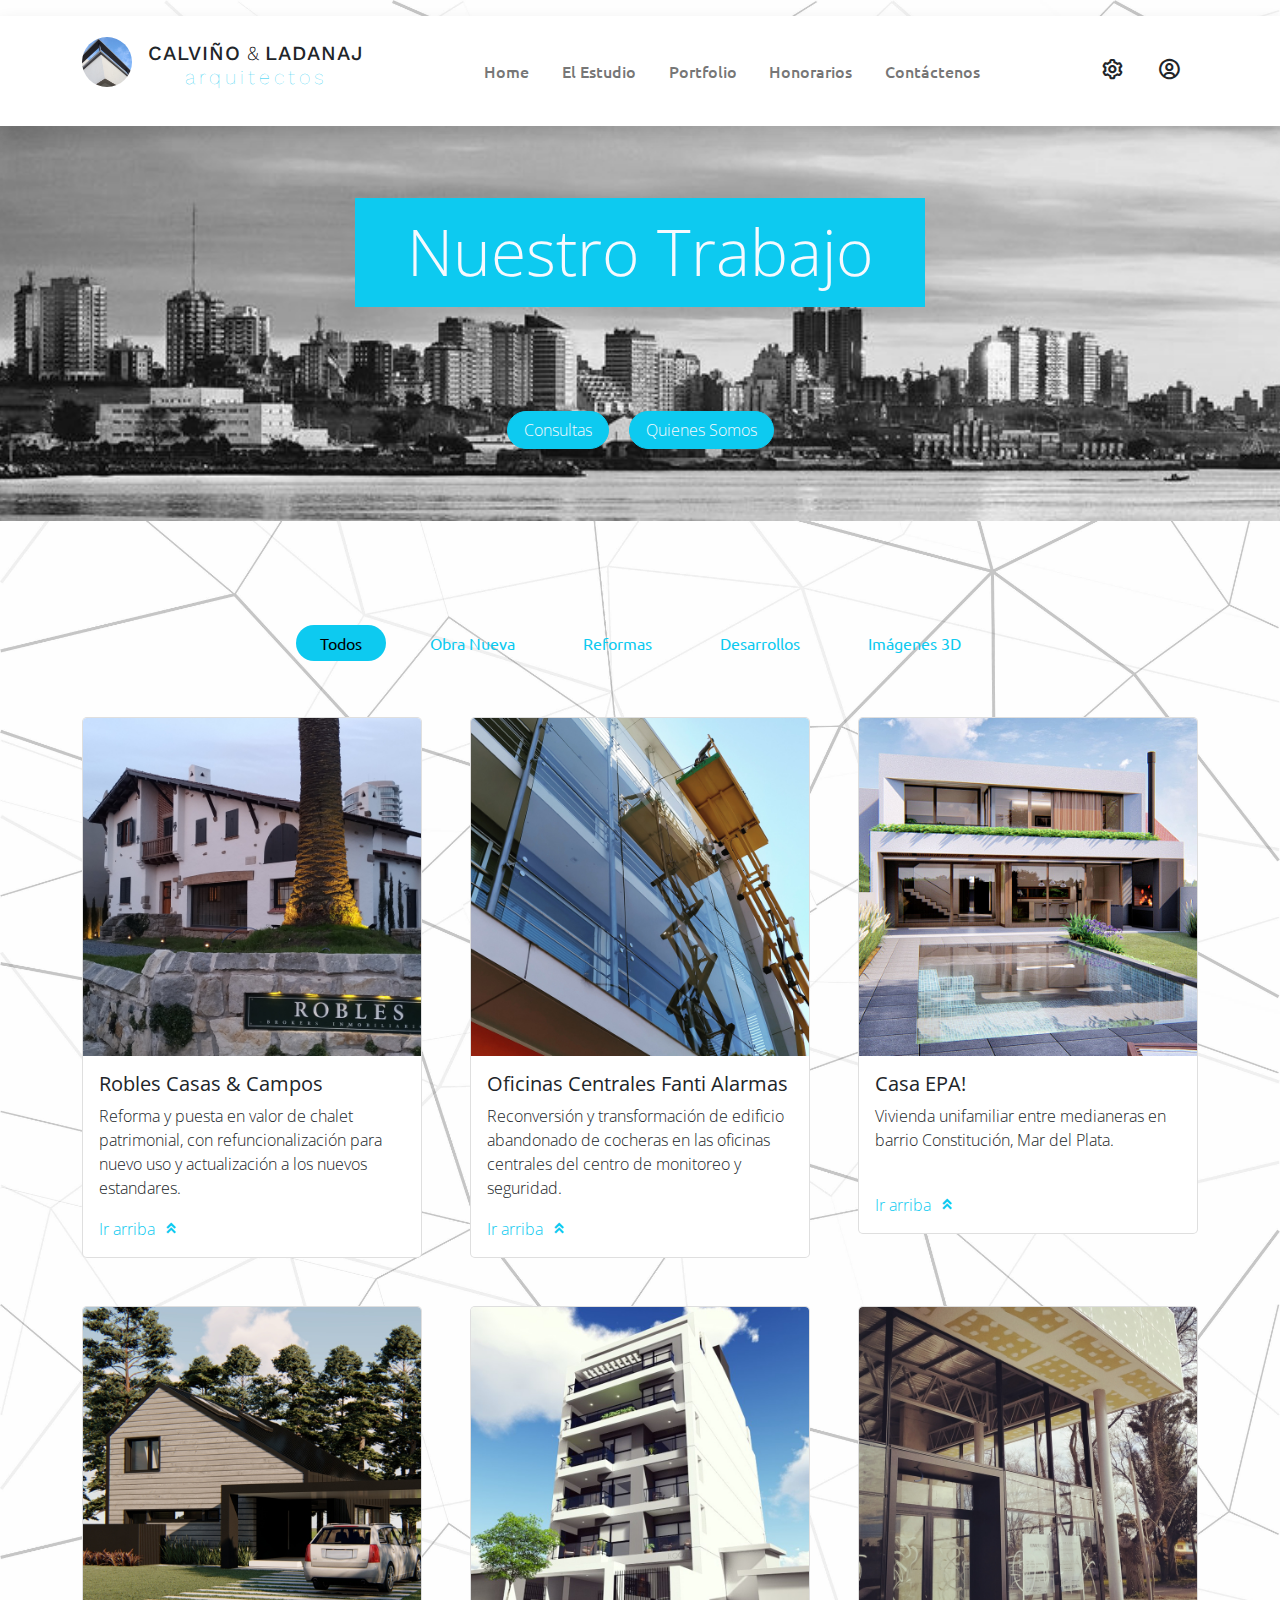
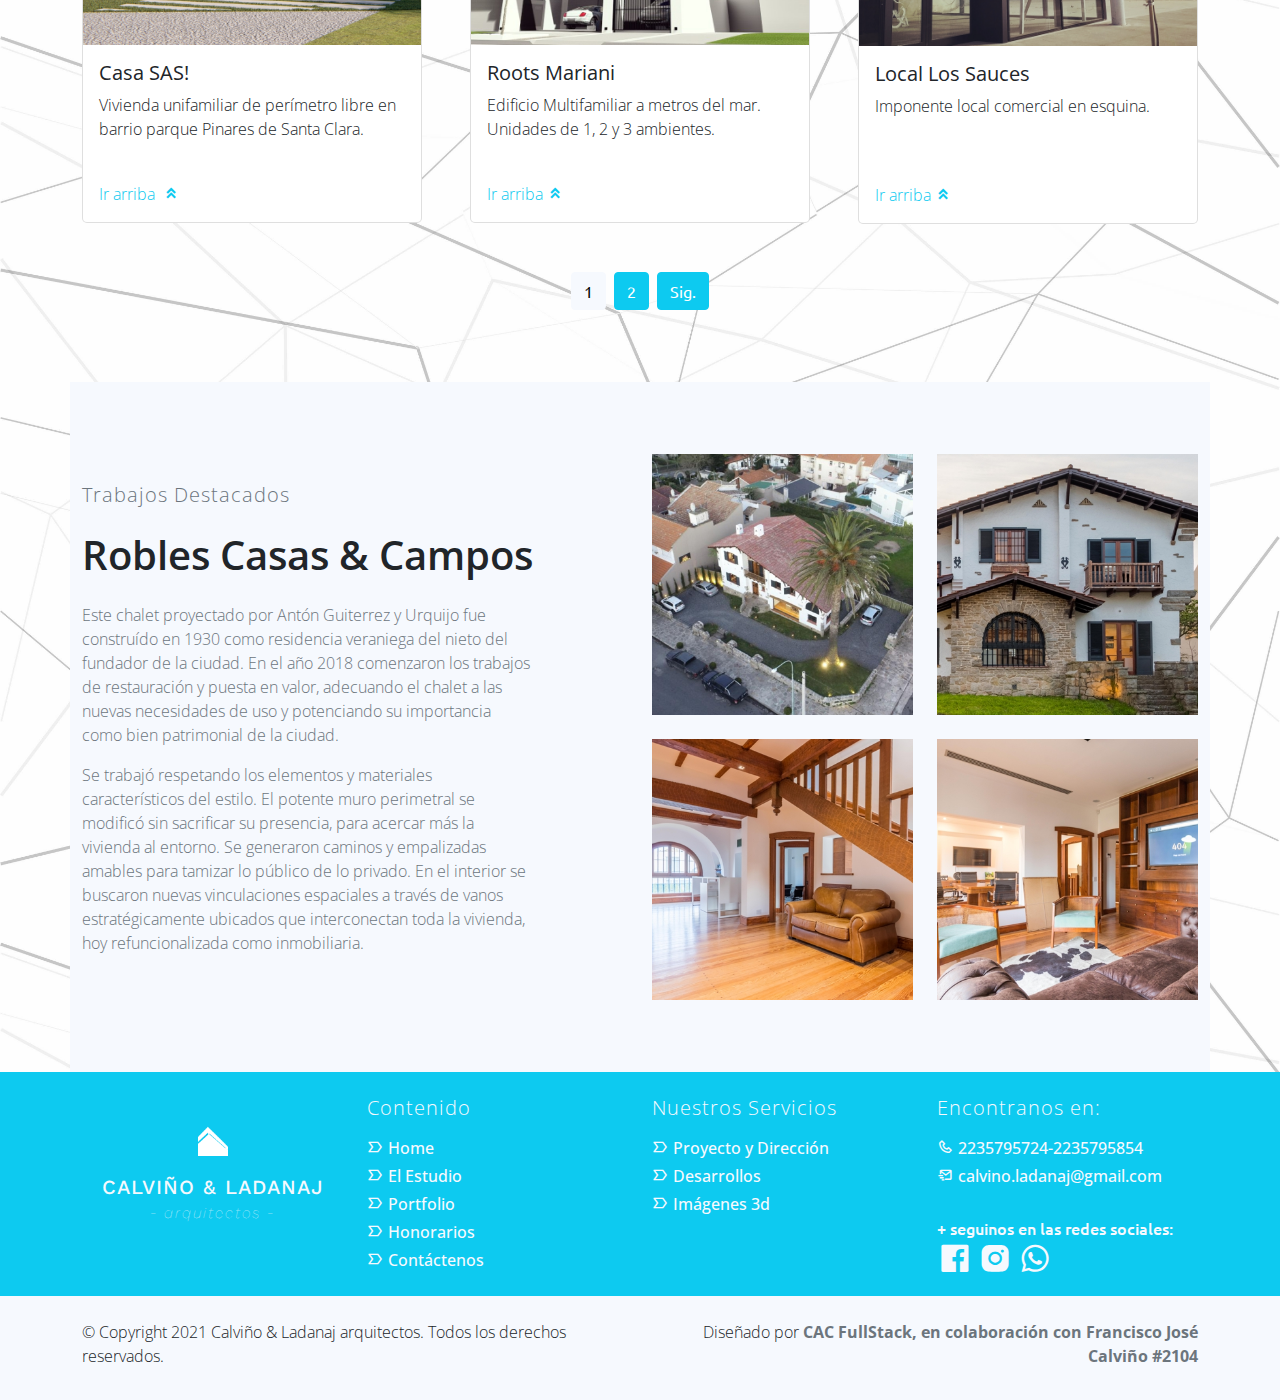
<file: work.html>
<!DOCTYPE html>
<html lang="en">

<head>
    <title>Calviño & Ladanaj - arquitectos</title>
    <meta charset="utf-8">
    <meta name="viewport" content="width=device-width, initial-scale=1">  
	<!----- viewport para apple device-width = ancho pantalla initial-scale es que inicia sin ningún zoom --> 
    <link rel="apple-touch-icon" href="assets/img/newmaterial/C&L3.png">
	<!----- icono para apple y safari --> 
    <link rel="shortcut icon" type="image/x-icon" href="assets/img/newmaterial/CyL.ico">
    <!-- Load Require CSS -->
    <link href="assets/css/bootstrap.min.css" rel="stylesheet">
	    <!-- iconos  -->
    <link href="assets/css/boxicon.min.css" rel="stylesheet">
	    <!-- tipo de letra -->
    <link href="https://fonts.googleapis.com/css2?family=Open+Sans:wght@300;400;600&display=swap" rel="stylesheet">
    <link href="https://fonts.googleapis.com/css2?family=Work+Sans:wght@400&display=swap" rel="stylesheet">
    <link href="https://fonts.googleapis.com/css2?family=Ubuntu&display=swap" rel="stylesheet">

		<!-- carga CSS -->
    <link rel="stylesheet" href="assets/css/estilos.css">
</head>

<body>
    <!-- Header -->
    <nav id="main_nav" class="navbar navbar-expand-lg navbar-light bg-white shadow mt-3 p-0">
	
        <!--navbar-expand-lg = envoltorio para que el navbar se estire en lg
        navbar-light = texto negro de la letra
        bg-white = fondo de color blanco
        -->
    
            <div class="container d-flex justify-content-between align-items-center">
            
                <a class="navbar-brand h1 d-flex mt-3" href="index.html">
                <!--navbar-brand = clase se utiliza para resaltar la marca o logotipo de su página-->	
                    <img src ="assets/img/newmaterial/Logo.jpg" style="height: 50px; width: auto; border-radius: 50%; ">
                    <!--	bx bx-buildings = icono del logo de la web: 
                    http://www.unisvg.com/icon-sets/bx/bx-buildings.html 
                    https://boxicons.com/
                    -->
    
               <p class="ps-3 pt-1"><span class="text-dark h4">CALVIÑO</span><span class="fw-light"> & </span><span class="text-dark h4">LADANAJ</span><br><span class="text-info d-flex justify-content-center h5">arquitectos</span></p></a>
                
                <!--	boton de hamburguesa --> 
                    <button class="navbar-toggler border-0" 
                    type="button" data-bs-toggle="collapse" 
                    data-bs-target="#navbar-toggler-success" 
                    aria-controls="navbarSupportedContent" 
                    aria-expanded="false" 
                    aria-label="Toggle navigation">
                    <span class="navbar-toggler-icon">
                    </span>
                </button>
                <!------------------------------------------- Opciones del Menu		-->
                <div class="align-self-center collapse navbar-collapse flex-fill d-lg-flex justify-content-lg-between" 
                id="navbar-toggler-success">
                
                <!-------collapse navbar-collapse= para agrupar y ocultar el contenido de la barra de navegación 
                por un punto de interrupción principal.
                flex-fill = obliga a que todos los elementos tengan el mismo tamaño de ancho
                d-lg-flex = utilidades para crear un contenedor flexbox y transforme los elementos secundarios 
                directos en elementos flexibles
                -->
                    <div class="flex-fill mx-xl-5">
                        <!--	  mx=para clases que establecen tanto *-lefty*-right-->
                        <ul class="nav navbar-nav d-flex justify-content-between mx-xl-5 text-center text-dark">
                        <!--   .navbar-nav para una navegación ligera y de altura completa 
                        (incluida la compatibilidad con menús desplegables).-->
                            <li class="nav-item">
                                <a class="nav-link btn-outline-info px-2" href="index.html">Home</a>
                            <!-- px = padding y mx es el margin 
                            rounded-pill =genera ese boton con bordes redondeados rounded-circle-->	
                            </li>
                            <li class="nav-item">
                                <a class="nav-link btn-outline-info px-2" href="about.html">El Estudio</a>
                            </li>
                            <li class="nav-item">
                                <a class="nav-link btn-outline-info px-2" href="work.html">Portfolio</a>
                            </li>
                            <li class="nav-item">
                                <a class="nav-link btn-outline-info px-2" href="pricing.html">Honorarios</a>
                            </li>
                            <li class="nav-item">
                                <a class="nav-link btn-outline-info px-2" href="contact.html">Contáctenos</a>
                            </li>
                        </ul>
                    </div>
    
    <!---------------------------------------------------------Fin de las opciones del menu
    ------------------------------------------------------------ Inicio de los iconos del menu-->
                    <div class="navbar align-self-center d-flex">
                        <a class="nav-link" href="config.html"><i class='bx bx-cog bx-sm bx-spin-hover text-dark'></i></a>
                        <a class="nav-link" href="user.html"><i class='bx bx-user-circle bx-sm bx-tada-hover text-dark'></i></a>
                        <!--	https://iconify.design/icon-sets/bx/-->
                    </div>
                </div>
            </div>
        </nav>
    <!-- Close Header -->


    <!-- Start Banner Hero -->
    <div id="work_banner" class="banner-wrapper bg-light w-100 py-4">
        <div class="banner-vertical-center-work container text-light d-flex justify-content-center align-items-center py-5 p-0">
            <div class="banner-content col-lg-6 col-12 m-lg-auto text-center">
                <h1 class="banner-heading display-3 h1 pt-3 pb-3 bg-info light-300">Nuestro Trabajo</h1>
                <br><br><br><br>
                <a href="contact.html"><button type="submit" class="btn rounded-pill btn-info text-light px-3 mx-2 light-300">Consultas</button></a>
                <a href="about.html"><button type="submit" class="btn rounded-pill btn-info text-light px-3 mx-2 light-300">Quienes Somos</button></a>
            </div>
        </div>
    </div>

    
    <!-- End Banner Hero -->

    <!-- Start Our Work -->
    <section class="container py-5">
        <div class="row justify-content-center my-5">
            <div class="filter-btns shadow-md rounded-pill text-center col-auto">
                <a class="filter-btn btn rounded-pill btn-outline-info border-0 m-md-2 px-md-4 active" data-filter=".project" href="#">Todos</a>
                <a class="filter-btn btn rounded-pill btn-outline-info border-0 m-md-2 px-md-4" data-filter=".obn" href="#">Obra Nueva</a>
                <a class="filter-btn btn rounded-pill btn-outline-info border-0 m-md-2 px-md-4" data-filter=".refor" href="#">Reformas</a>
                <a class="filter-btn btn rounded-pill btn-outline-info border-0 m-md-2 px-md-4" data-filter=".desa" href="#">Desarrollos</a>
                <a class="filter-btn btn rounded-pill btn-outline-info border-0 m-md-2 px-md-4" data-filter=".3d" href="#">Imágenes 3D</a>
            </div>
        </div>

        <div class="row projects gx-lg-5">
            <a href="#" class="col-sm-6 col-lg-4 text-decoration-none project refor">
                <div class="service-work overflow-hidden card mb-5 mx-5 m-sm-0">
                    <img class="card-img-top" src="./assets/img/newmaterial/roblesw.jpg" alt="...">
                    <div class="card-body">
                        <h5 class="card-title regular-400 text-dark">Robles Casas & Campos</h5>
                        <p class="card-text light-300 text-dark">
                            Reforma y puesta en valor de chalet patrimonial, con refuncionalización para nuevo uso y actualización a los nuevos estandares.
                        </p>
                        <span class="text-decoration-none text-info light-300">
                              Ir arriba <i class='bx bxs-chevrons-up ms-1'></i>
                          </span>
                    </div>
                </div>
            </a>
            <a href="#" class="col-sm-6 col-lg-4 text-decoration-none project refor obn">
                <div class="service-work overflow-hidden card mx-5 mx-sm-0 mb-5">
                    <img class="card-img-top" src="./assets/img/newmaterial/fantiw.jpg" alt="...">
                    <div class="card-body">
                        <h5 class="card-title regular-400 text-dark">Oficinas Centrales Fanti Alarmas</h5>
                        <p class="card-text light-300 text-dark">
                            Reconversión y transformación de edificio abandonado de cocheras en las oficinas centrales del centro de monitoreo y seguridad.
                        </p>
                        <span class="text-decoration-none text-info light-300">
                            Ir arriba <i class='bx bxs-chevrons-up ms-1'></i>
                          </span>
                    </div>
                </div>
            </a>
            <a href="#" class="col-sm-6 col-lg-4 text-decoration-none project obn">
                <div class="service-work overflow-hidden card mx-5 mx-sm-0 mb-5">
                    <img class="card-img-top" src="./assets/img/newmaterial/epaw.jpg" alt="...">
                    <div class="card-body">
                        <h5 class="card-title regular-400 text-dark">Casa EPA!</h5>
                        <p class="card-text light-300 text-dark">
                            Vivienda unifamiliar entre medianeras en barrio Constitución, Mar del Plata.
                            <br>
                            <br>                            
                        </p>
                        <span class="text-decoration-none text-info light-300">
                            Ir arriba <i class='bx bxs-chevrons-up ms-1'></i>
                          </span>
                    </div>
                </div>
            </a>
            <a href="#" class="col-sm-6 col-lg-4 text-decoration-none project obn">
                <div class="service-work overflow-hidden card mx-5 mx-sm-0 mb-5">
                    <img class="card-img-top" src="./assets/img/newmaterial/sasw.jpg" alt="...">
                    <div class="card-body">
                        <h5 class="card-title regular-400 text-dark">Casa SAS!</h5>
                        <p class="card-text light-300 text-dark">
                            Vivienda unifamiliar de perímetro libre en barrio parque Pinares de Santa Clara.
                            <br>
                            <br>
                        </p>
                        <span class="text-decoration-none text-info light-300">
                            Ir arriba <i class='bx bxs-chevrons-up ms-1'></i>
                          </span>
                    </div>
                </div>
            </a>
            <a href="#" class="col-sm-6 col-lg-4 text-decoration-none project obn desa">
                <div class="service-work overflow-hidden card mx-5 mx-sm-0 mb-5">
                    <img class="card-img-top" src="./assets/img/newmaterial/rootsw.jpg" alt="...">
                    <div class="card-body">
                        <h5 class="card-title regular-400 text-dark">Roots Mariani</h5>
                        <p class="card-text light-300 text-dark">
                            Edificio Multifamiliar a metros del mar. Unidades de 1, 2 y 3 ambientes.
                            <br>
                            <br>
                        </p>
                        <span class="text-decoration-none text-info light-300">
                            Ir arriba<i class='bx bxs-chevrons-up ms-1'></i>
                          </span>
                    </div>
                </div>
            </a>
            <a href="#" class="col-sm-6 col-lg-4 text-decoration-none project obn desa">
                <div class="service-work overflow-hidden card mx-5 mx-sm-0 mb-5">
                    <img class="card-img-top" src="./assets/img/newmaterial/moliw.jpg" alt="...">
                    <div class="card-body">
                        <h5 class="card-title regular-400 text-dark">Local Los Sauces</h5>
                        <p class="card-text light-300 text-dark">
                            Imponente local comercial en esquina.
                            <br>
                            <br> 
                            <br>
                        </p>
                        <span class="text-decoration-none text-info light-300">
                            Ir arriba<i class='bx bxs-chevrons-up ms-1'></i>
                          </span>
                    </div>
                </div>
            </a>
        </div>

        <div class="row">
            <div class="btn-toolbar justify-content-center pb-4" role="toolbar" aria-label="Toolbar with button groups">
                <div class="btn-group me-2" role="group" aria-label="Second group">
                    <button type="button" class="btn btn-light">1</button>
                </div>
                <div class="btn-group me-2" role="group" aria-label="Second group">
                    <a href="work2.html"><button type="button" class="btn btn-info text-white">2</button></a>
                </div>
                <div class="btn-group" role="group" aria-label="Third group">
                    <a href="work2.html"><button type="button" class="btn btn-info text-white">Sig.</button></a>
                </div>
            </div>
        </div>

    </section>
    <!-- End Our Work -->

    <!-- Start Feature Work -->
    <section class="container bg-light py-5">
        <div class=" feature-work  my-4">
            <div class="row d-flex d-flex align-items-center">
                <div class="col-lg-5">
                    <h3 class="feature-work-title h4 text-muted light-300">Trabajos Destacados</h3>
                    <h1 class="feature-work-heading h2 py-3 semi-bold-600">Robles Casas & Campos</h1>
                    <p class="feature-work-body text-muted light-300">
                        Este chalet proyectado por Antón Guiterrez y Urquijo fue construído en 1930 como residencia veraniega del nieto del fundador de la ciudad.
                         En el año 2018 comenzaron los trabajos de restauración y puesta en valor, adecuando el chalet a las nuevas necesidades de uso y potenciando su importancia como bien patrimonial de la ciudad.
                    </p>
                    <p class="feature-work-footer text-muted light-300">Se trabajó respetando los elementos y materiales característicos del estilo. El potente muro perimetral se modificó sin sacrificar su presencia, para acercar más la vivienda al entorno.
                         Se generaron caminos y empalizadas amables para tamizar lo público de lo privado.
                         En el interior se buscaron nuevas vinculaciones espaciales a través de vanos estratégicamente ubicados que interconectan toda la vivienda, hoy refuncionalizada como inmobiliaria.</p>
                </div>
                <div class="col-lg-6 offset-lg-1 align-left">
                    <div class="row">
                        <a class="col" data-type="image" data-fslightbox="gallery" href="./assets/img/newmaterial/mosrob4L.jpg">
                            <img class="img-fluid" src="./assets/img/newmaterial/mosrob4S.jpg">
                        </a>
                        <a class="col" data-type="image" data-fslightbox="gallery" href="./assets/img/newmaterial/mosrob2L.jpg">
                            <img class="img-fluid" src="./assets/img/newmaterial/mosrob2S.jpg">
                        </a>
                    </div>
                    <div class="row pt-4">
                        <a class="col" data-type="image" data-fslightbox="gallery" href="./assets/img/newmaterial/mosrob3L.jpg">
                            <img class="img-fluid" src="./assets/img/newmaterial/mosrob3S.jpg">
                        </a>
                        <a class="col" data-type="image" data-fslightbox="gallery" href="./assets/img/newmaterial/mosrobL.jpg">
                            <img class="img-fluid" src="./assets/img/newmaterial/mosrobS.jpg">
                        </a>
                    </div>
                </div>
            </div>
        </div>
    </section>
    <!-- End Feature Work -->


   <!-- Start Footer -->
   <footer class="bg-info pt-4">
    <div class="container">
        <div class="row">

            <div class="col-lg-3 col-12 align-items-center">
                <a class="navbar-brand " href="index.html">
                    <br><p class="d-flex justify-content-center"><img src ="assets/img/newmaterial/Logoblanco.png" style="height: 30px; width: auto;"></p>
                    <span class="d-flex justify-content-center text-light peqlo">CALVIÑO & LADANAJ</span><span class="text-light fst-italic d-flex justify-content-center peqloa">- arquitectos -</span>
                </a>
                
            </div>

            <div class="col-lg-3 col-md-4 my-sm-0 ">
                    <h3 class="h4 pb-lg-2 text-light light-300">Contenido</h2>
                    <ul class="list-unstyled text-light light-300">
                        <li class="pb-1">
                            <i class='bx-fw bx bx-label bx-xs'></i><a class="text-decoration-none text-light" 
                            href="index.html">Home</a>
                        </li>
                        <li class="pb-1">
                            <i class='bx-fw bx bx-label bx-xs'></i><a class="text-decoration-none text-light py-1" 
                            href="about.html">El Estudio</a>
                        </li>
                        <li class="pb-1">
                            <i class='bx-fw bx bx-label bx-xs'></i><a class="text-decoration-none text-light py-1" 
                            href="#.html">Portfolio</a>
                        </li>
                        <li class="pb-1">
                            <i class='bx-fw bx bx-label bx-xs'></i></i><a class="text-decoration-none text-light py-1" 
                            href="pricing.html">Honorarios</a>
                        </li>
                        <li class="pb-1">
                            <i class='bx-fw bx bx-label bx-xs'></i><a class="text-decoration-none text-light py-1" 
                            href="contact.html">Contáctenos</a>
                        </li>
                    </ul>
            </div>

            <div class="col-lg-3 col-md-4 my-sm-0 ">
                <h2 class="h4 pb-lg-2 text-light light-300">Nuestros Servicios</h2>
                <ul class="list-unstyled text-light light-300">
                    <li class="pb-1">
                        <i class='bx-fw bx bx-label bx-xs'></i><a class="text-decoration-none text-light py-1" 
                        href="#">Proyecto y Dirección</a>
                    </li>
                    <li class="pb-1">
                        <i class='bx-fw bx bx-label bx-xs'></i><a class="text-decoration-none text-light py-1" 
                        href="#">Desarrollos</a>
                    </li>
                    <li class="pb-1">
                        <i class='bx-fw bx bx-label bx-xs'></i><a class="text-decoration-none text-light py-1" 
                        href="#">Imágenes 3d</a>
                    </li>
                </ul>
            </div>

            <div class="col-lg-3 col-md-4 my-sm-0 ">
                <h2 class="h4 pb-lg-2 text-light light-300">Encontranos en:</h2>
                <ul class="list-unstyled text-light light-300">
                    <li class="pb-1">
                        <i class='bx-fw bx bx-phone bx-xs'></i><a class="text-decoration-none text-light py-1" 
                        href="tel:010-020-0340">2235795724-2235795854</a>
                    </li>
                    <li class="pb-1">
                        <i class='bx-fw bx bx-mail-send bx-xs'></i><a class="text-decoration-none text-light py-1"
                        href="mailto:info@company.com">calvino.ladanaj@gmail.com</a>
                    </li>
                    
                </ul>

                <p class="text-light my-0 pt-2 py-0">
                + seguinos en las redes sociales:
                </p>
                <ul class="list-inline footer-icons light-300">
                    <li class="list-inline-item m-0">
                        <a class="text-light" target="_blank" href="https://www.facebook.com/CalvinoLadanaj">
                            <i class='bx bxl-facebook-square bx-md'></i>
                        </a>
                    </li>
                    <li class="list-inline-item m-0">
                        <a class="text-light" target="_blank" href="https://www.instagram.com/calvinoladanajarq/">
                            <i class='bx bxl-instagram-alt bx-md'></i>
                        </a>
                    </li>
                    <li class="list-inline-item m-0">
                        <a class="text-light" target="_blank" href="https://wa.me/542235795724?text=Hola,%20deseo%20contactarlos%20por%20un%20trabajo.%20Gracias">
                            <i class='bx bxl-whatsapp bx-md'></i>
                        </a>
                    </li>
                </ul>
            </div>

        </div>
    </div>

    <div class="w-100 bg-light py-3">
        <div class="container">
            <div class="row pt-2">
                <div class="col-lg-6 col-sm-12">
                    <p class="text-lg-start text-center text-dark light-300">
                        © Copyright 2021 Calviño & Ladanaj arquitectos. Todos los derechos reservados.
                    </p>
                </div>
                <div class="col-lg-6 col-sm-12">
                    <p class="text-lg-end text-center text-dark light-300">
                        Diseñado por <a rel="sponsored" class="text-decoration-none text-muted" 
                        href="https://cursophp.com.ar/" target="_blank"><strong>CAC FullStack, en colaboración con Francisco José Calviño #2104</strong></a>
                    </p>
                </div>
            </div>
        </div>
    </div>

</footer>
    <!-- End Footer -->



    <!-- Bootstrap -->
    <script src="assets/js/bootstrap.bundle.min.js"></script>
    <!-- Lightbox -->
    <script src="assets/js/fslightbox.js"></script>
    <script>
        fsLightboxInstances['gallery'].props.loadOnlyCurrentSource = true;
    </script>
    <!-- Load jQuery require for isotope -->
    <script src="assets/js/jquery.min.js"></script>
    <!-- Isotope -->
    <script src="assets/js/isotope.pkgd.js"></script>
    <!-- Page Script -->
    <script>
        $(window).load(function() {
            // init Isotope
            var $projects = $('.projects').isotope({
                itemSelector: '.project',
                layoutMode: 'fitRows'
            });
            $(".filter-btn").click(function() {
                var data_filter = $(this).attr("data-filter");
                $projects.isotope({
                    filter: data_filter
                });
                $(".filter-btn").removeClass("active");
                $(".filter-btn").removeClass("shadow");
                $(this).addClass("active");
                $(this).addClass("shadow");
                return false;
            });
        });
    </script>


</body>

</html>
</file>
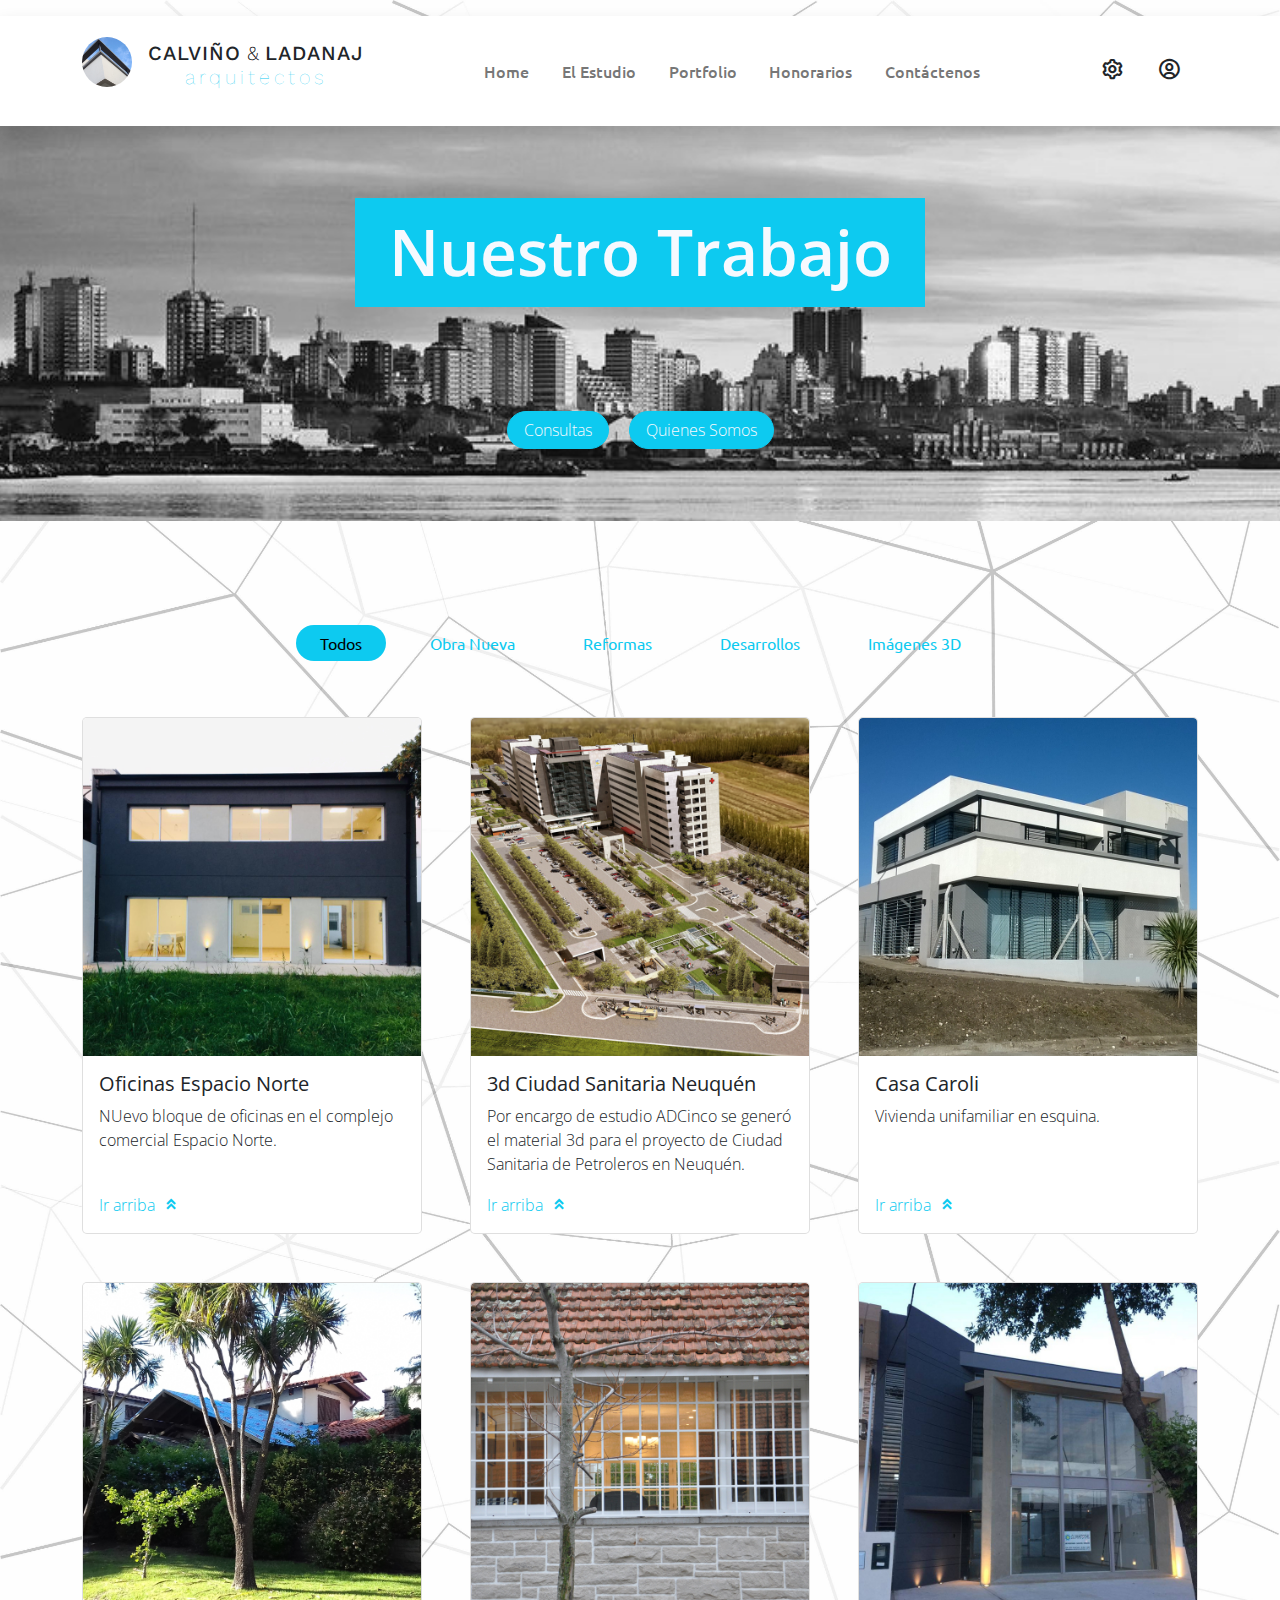
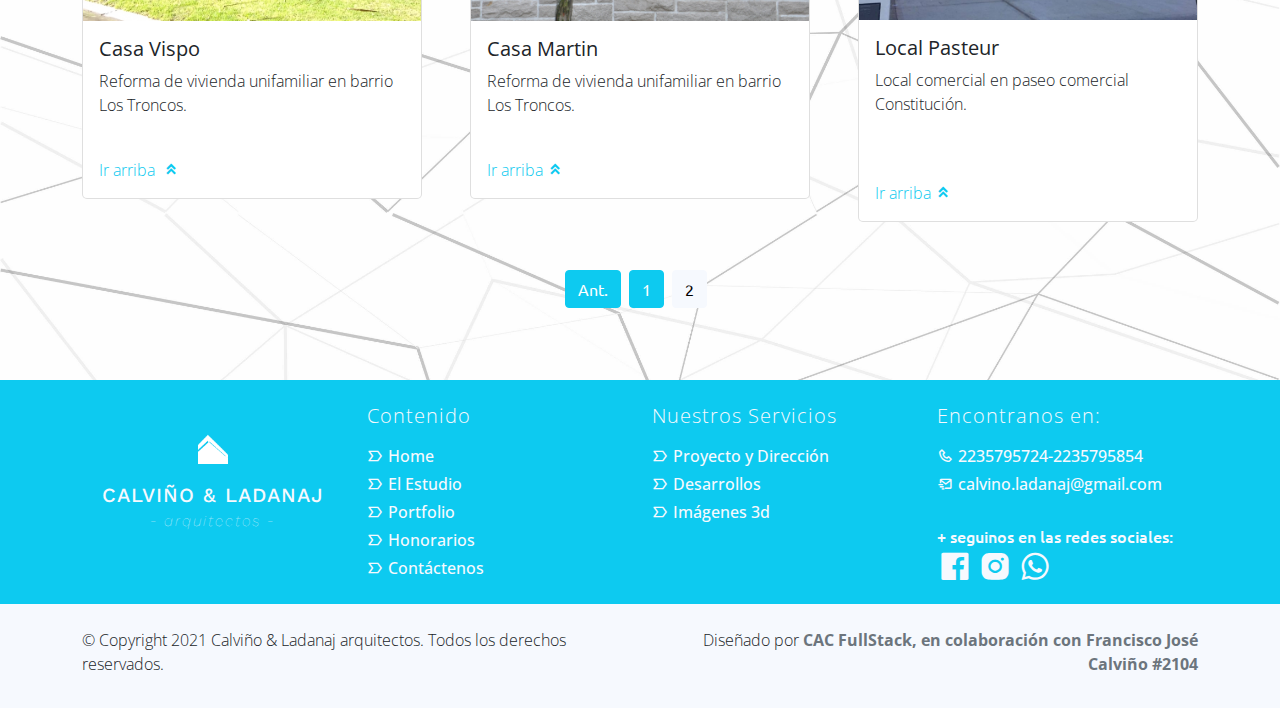
<file: work2.html>
<!DOCTYPE html>
<html lang="en">

<head>
    <title>Calviño & Ladanaj - arquitectos</title>
    <meta charset="utf-8">
    <meta name="viewport" content="width=device-width, initial-scale=1">  
	<!----- viewport para apple device-width = ancho pantalla initial-scale es que inicia sin ningún zoom --> 
    <link rel="apple-touch-icon" href="assets/img/newmaterial/C&L3.png">
	<!----- icono para apple y safari --> 
    <link rel="shortcut icon" type="image/x-icon" href="assets/img/newmaterial/CyL.ico">
    <!-- Load Require CSS -->
    <link href="assets/css/bootstrap.min.css" rel="stylesheet">
	    <!-- iconos  -->
    <link href="assets/css/boxicon.min.css" rel="stylesheet">
	    <!-- tipo de letra -->
    <link href="https://fonts.googleapis.com/css2?family=Open+Sans:wght@300;400;600&display=swap" rel="stylesheet">
    <link href="https://fonts.googleapis.com/css2?family=Work+Sans:wght@400&display=swap" rel="stylesheet">
    <link href="https://fonts.googleapis.com/css2?family=Ubuntu&display=swap" rel="stylesheet">

		<!-- carga CSS -->
    <link rel="stylesheet" href="assets/css/estilos.css">
</head>

<body>
    <!-- Header -->
    <nav id="main_nav" class="navbar navbar-expand-lg navbar-light bg-white shadow mt-3 p-0">
	
        <!--navbar-expand-lg = envoltorio para que el navbar se estire en lg
        navbar-light = texto negro de la letra
        bg-white = fondo de color blanco
        -->
    
            <div class="container d-flex justify-content-between align-items-center">
            
                <a class="navbar-brand h1 d-flex mt-3" href="index.html">
                <!--navbar-brand = clase se utiliza para resaltar la marca o logotipo de su página-->	
                    <img src ="assets/img/newmaterial/Logo.jpg" style="height: 50px; width: auto; border-radius: 50%; ">
                    <!--	bx bx-buildings = icono del logo de la web: 
                    http://www.unisvg.com/icon-sets/bx/bx-buildings.html 
                    https://boxicons.com/
                    -->
    
               <p class="ps-3 pt-1"><span class="text-dark h4">CALVIÑO</span><span class="fw-light"> & </span><span class="text-dark h4">LADANAJ</span><br><span class="text-info d-flex justify-content-center h5">arquitectos</span></p></a>
                
                <!--	boton de hamburguesa --> 
                    <button class="navbar-toggler border-0" 
                    type="button" data-bs-toggle="collapse" 
                    data-bs-target="#navbar-toggler-success" 
                    aria-controls="navbarSupportedContent" 
                    aria-expanded="false" 
                    aria-label="Toggle navigation">
                    <span class="navbar-toggler-icon">
                    </span>
                </button>
                <!------------------------------------------- Opciones del Menu		-->
                <div class="align-self-center collapse navbar-collapse flex-fill d-lg-flex justify-content-lg-between" 
                id="navbar-toggler-success">
                
                <!-------collapse navbar-collapse= para agrupar y ocultar el contenido de la barra de navegación 
                por un punto de interrupción principal.
                flex-fill = obliga a que todos los elementos tengan el mismo tamaño de ancho
                d-lg-flex = utilidades para crear un contenedor flexbox y transforme los elementos secundarios 
                directos en elementos flexibles
                -->
                    <div class="flex-fill mx-xl-5">
                        <!--	  mx=para clases que establecen tanto *-lefty*-right-->
                        <ul class="nav navbar-nav d-flex justify-content-between mx-xl-5 text-center text-dark">
                        <!--   .navbar-nav para una navegación ligera y de altura completa 
                        (incluida la compatibilidad con menús desplegables).-->
                            <li class="nav-item">
                                <a class="nav-link btn-outline-info px-2" href="index.html">Home</a>
                            <!-- px = padding y mx es el margin 
                            rounded-pill =genera ese boton con bordes redondeados rounded-circle-->	
                            </li>
                            <li class="nav-item">
                                <a class="nav-link btn-outline-info px-2" href="about.html">El Estudio</a>
                            </li>
                            <li class="nav-item">
                                <a class="nav-link btn-outline-info px-2" href="work.html">Portfolio</a>
                            </li>
                            <li class="nav-item">
                                <a class="nav-link btn-outline-info px-2" href="pricing.html">Honorarios</a>
                            </li>
                            <li class="nav-item">
                                <a class="nav-link btn-outline-info px-2" href="contact.html">Contáctenos</a>
                            </li>
                        </ul>
                    </div>
    
    <!---------------------------------------------------------Fin de las opciones del menu
    ------------------------------------------------------------ Inicio de los iconos del menu-->
                    <div class="navbar align-self-center d-flex">
                        <a class="nav-link" href="config.html"><i class='bx bx-cog bx-sm bx-spin-hover text-dark'></i></a>
                        <a class="nav-link" href="user.html"><i class='bx bx-user-circle bx-sm bx-tada-hover text-dark'></i></a>
                        <!--	https://iconify.design/icon-sets/bx/-->
                    </div>
                </div>
            </div>
        </nav>
    <!-- Close Header -->


    <!-- Start Banner Hero -->
    <div id="work_banner" class="banner-wrapper bg-light w-100 py-4">
        <div class="banner-vertical-center-work container text-light d-flex justify-content-center align-items-center py-5 p-0">
            <div class="banner-content col-lg-6 col-12 m-lg-auto text-center">
                <h1 class="banner-heading display-3 pt-3 pb-3 bg-info semi-bold-600">Nuestro Trabajo</h1>
                <br><br><br><br>
                <a href="contact.html"><button type="submit" class="btn rounded-pill btn-info text-light px-3 mx-2 light-300">Consultas</button></a>
                <a href="about.html"><button type="submit" class="btn rounded-pill btn-info text-light px-3 mx-2 light-300">Quienes Somos</button></a>
            </div>
        </div>
    </div>

    
    <!-- End Banner Hero -->

    <!-- Start Our Work -->
    <section class="container py-5">
        <div class="row justify-content-center my-5">
            <div class="filter-btns shadow-md rounded-pill text-center col-auto">
                <a class="filter-btn btn rounded-pill btn-outline-info border-0 m-md-2 px-md-4 active" data-filter=".project" href="#">Todos</a>
                <a class="filter-btn btn rounded-pill btn-outline-info border-0 m-md-2 px-md-4" data-filter=".obn" href="#">Obra Nueva</a>
                <a class="filter-btn btn rounded-pill btn-outline-info border-0 m-md-2 px-md-4" data-filter=".refor" href="#">Reformas</a>
                <a class="filter-btn btn rounded-pill btn-outline-info border-0 m-md-2 px-md-4" data-filter=".desa" href="#">Desarrollos</a>
                <a class="filter-btn btn rounded-pill btn-outline-info border-0 m-md-2 px-md-4" data-filter=".3d" href="#">Imágenes 3D</a>
            </div>
        </div>

        <div class="row projects gx-lg-5">
            <a href="#" class="col-sm-6 col-lg-4 text-decoration-none project obn">
                <div class="service-work overflow-hidden card mb-5 mx-5 m-sm-0">
                    <img class="card-img-top" src="./assets/img/newmaterial/oenw.jpg" alt="...">
                    <div class="card-body">
                        <h5 class="card-title regular-400 text-dark">Oficinas Espacio Norte</h5>
                        <p class="card-text light-300 text-dark">
                            NUevo bloque de oficinas en el complejo comercial Espacio Norte.
                            <br>
                            <br>  
                        </p>
                        <span class="text-decoration-none text-info light-300">
                              Ir arriba <i class='bx bxs-chevrons-up ms-1'></i>
                          </span>
                    </div>
                </div>
            </a>
            <a href="#" class="col-sm-6 col-lg-4 text-decoration-none project 3d">
                <div class="service-work overflow-hidden card mx-5 mx-sm-0 mb-5">
                    <img class="card-img-top" src="./assets/img/newmaterial/neuw.jpg" alt="...">
                    <div class="card-body">
                        <h5 class="card-title regular-400 text-dark">3d Ciudad Sanitaria Neuquén</h5>
                        <p class="card-text light-300 text-dark">
                            Por encargo de estudio ADCinco se generó el material 3d para el proyecto de Ciudad Sanitaria de Petroleros en Neuquén.
                        </p>
                        <span class="text-decoration-none text-info light-300">
                            Ir arriba <i class='bx bxs-chevrons-up ms-1'></i>
                          </span>
                    </div>
                </div>
            </a>
            <a href="#" class="col-sm-6 col-lg-4 text-decoration-none project obn">
                <div class="service-work overflow-hidden card mx-5 mx-sm-0 mb-5">
                    <img class="card-img-top" src="./assets/img/newmaterial/carolw.jpg" alt="...">
                    <div class="card-body">
                        <h5 class="card-title regular-400 text-dark">Casa Caroli</h5>
                        <p class="card-text light-300 text-dark">
                            Vivienda unifamiliar en esquina.
                            <br>
                            <br> 
                            <br>                            
                        </p>
                        <span class="text-decoration-none text-info light-300">
                            Ir arriba <i class='bx bxs-chevrons-up ms-1'></i>
                          </span>
                    </div>
                </div>
            </a>
            <a href="#" class="col-sm-6 col-lg-4 text-decoration-none project refor">
                <div class="service-work overflow-hidden card mx-5 mx-sm-0 mb-5">
                    <img class="card-img-top" src="./assets/img/newmaterial/vispw.jpg" alt="...">
                    <div class="card-body">
                        <h5 class="card-title regular-400 text-dark">Casa Vispo</h5>
                        <p class="card-text light-300 text-dark">
                            Reforma de vivienda unifamiliar en barrio Los Troncos.
                            <br>
                            <br>
                        </p>
                        <span class="text-decoration-none text-info light-300">
                            Ir arriba <i class='bx bxs-chevrons-up ms-1'></i>
                          </span>
                    </div>
                </div>
            </a>
            <a href="#" class="col-sm-6 col-lg-4 text-decoration-none project refor">
                <div class="service-work overflow-hidden card mx-5 mx-sm-0 mb-5">
                    <img class="card-img-top" src="./assets/img/newmaterial/martw.jpg" alt="...">
                    <div class="card-body">
                        <h5 class="card-title regular-400 text-dark">Casa Martin</h5>
                        <p class="card-text light-300 text-dark">
                            Reforma de vivienda unifamiliar en barrio Los Troncos.
                            <br>
                            <br>
                        </p>
                        <span class="text-decoration-none text-info light-300">
                            Ir arriba<i class='bx bxs-chevrons-up ms-1'></i>
                          </span>
                    </div>
                </div>
            </a>
            <a href="#" class="col-sm-6 col-lg-4 text-decoration-none project obn">
                <div class="service-work overflow-hidden card mx-5 mx-sm-0 mb-5">
                    <img class="card-img-top" src="./assets/img/newmaterial/cypw.jpg" alt="...">
                    <div class="card-body">
                        <h5 class="card-title regular-400 text-dark">Local Pasteur</h5>
                        <p class="card-text light-300 text-dark">
                            Local comercial en paseo comercial Constitución.
                            <br>
                            <br> 
                            <br>
                        </p>
                        <span class="text-decoration-none text-info light-300">
                            Ir arriba<i class='bx bxs-chevrons-up ms-1'></i>
                          </span>
                    </div>
                </div>
            </a>
        </div>
        <div class="row">
            <div class="btn-toolbar justify-content-center pb-4" role="toolbar" aria-label="Toolbar with button groups">
                <div class="btn-group me-2" role="group" aria-label="First group">
                    <a href="work.html"><button type="button" class="btn btn-info text-white">Ant.</button></a>
                </div>
                <div class="btn-group me-2" role="group" aria-label="Second group">
                    <a href="work.html"><button type="button" class="btn btn-info text-white">1</button></a>
                </div>
                <div class="btn-group me-2" role="group" aria-label="Second group">
                   </a><button type="button" class="btn btn-light">2</button>
                </div>                
            </div>
        </div>
    </section>
    <!-- End Our Work -->

   <!-- Start Footer -->
   <footer class="bg-info pt-4">
    <div class="container">
        <div class="row">

            <div class="col-lg-3 col-12 align-items-center">
                <a class="navbar-brand " href="index.html">
                    <br><p class="d-flex justify-content-center"><img src ="assets/img/newmaterial/Logoblanco.png" style="height: 30px; width: auto;"></p>
                    <span class="d-flex justify-content-center text-light peqlo">CALVIÑO & LADANAJ</span><span class="text-light fst-italic d-flex justify-content-center peqloa">- arquitectos -</span>
                </a>
                
            </div>

            <div class="col-lg-3 col-md-4 my-sm-0 ">
                    <h3 class="h4 pb-lg-2 text-light light-300">Contenido</h2>
                    <ul class="list-unstyled text-light light-300">
                        <li class="pb-1">
                            <i class='bx-fw bx bx-label bx-xs'></i><a class="text-decoration-none text-light" 
                            href="index.html">Home</a>
                        </li>
                        <li class="pb-1">
                            <i class='bx-fw bx bx-label bx-xs'></i><a class="text-decoration-none text-light py-1" 
                            href="about.html">El Estudio</a>
                        </li>
                        <li class="pb-1">
                            <i class='bx-fw bx bx-label bx-xs'></i><a class="text-decoration-none text-light py-1" 
                            href="#.html">Portfolio</a>
                        </li>
                        <li class="pb-1">
                            <i class='bx-fw bx bx-label bx-xs'></i></i><a class="text-decoration-none text-light py-1" 
                            href="pricing.html">Honorarios</a>
                        </li>
                        <li class="pb-1">
                            <i class='bx-fw bx bx-label bx-xs'></i><a class="text-decoration-none text-light py-1" 
                            href="contact.html">Contáctenos</a>
                        </li>
                    </ul>
            </div>

            <div class="col-lg-3 col-md-4 my-sm-0 ">
                <h2 class="h4 pb-lg-2 text-light light-300">Nuestros Servicios</h2>
                <ul class="list-unstyled text-light light-300">
                    <li class="pb-1">
                        <i class='bx-fw bx bx-label bx-xs'></i><a class="text-decoration-none text-light py-1" 
                        href="#">Proyecto y Dirección</a>
                    </li>
                    <li class="pb-1">
                        <i class='bx-fw bx bx-label bx-xs'></i><a class="text-decoration-none text-light py-1" 
                        href="#">Desarrollos</a>
                    </li>
                    <li class="pb-1">
                        <i class='bx-fw bx bx-label bx-xs'></i><a class="text-decoration-none text-light py-1" 
                        href="#">Imágenes 3d</a>
                    </li>
                </ul>
            </div>

            <div class="col-lg-3 col-md-4 my-sm-0 ">
                <h2 class="h4 pb-lg-2 text-light light-300">Encontranos en:</h2>
                <ul class="list-unstyled text-light light-300">
                    <li class="pb-1">
                        <i class='bx-fw bx bx-phone bx-xs'></i><a class="text-decoration-none text-light py-1" 
                        href="tel:010-020-0340">2235795724-2235795854</a>
                    </li>
                    <li class="pb-1">
                        <i class='bx-fw bx bx-mail-send bx-xs'></i><a class="text-decoration-none text-light py-1"
                        href="mailto:info@company.com">calvino.ladanaj@gmail.com</a>
                    </li>
                    
                </ul>

                <p class="text-light my-0 pt-2 py-0">
                + seguinos en las redes sociales:
                </p>
                <ul class="list-inline footer-icons light-300">
                    <li class="list-inline-item m-0">
                        <a class="text-light" target="_blank" href="https://www.facebook.com/CalvinoLadanaj">
                            <i class='bx bxl-facebook-square bx-md'></i>
                        </a>
                    </li>
                    <li class="list-inline-item m-0">
                        <a class="text-light" target="_blank" href="https://www.instagram.com/calvinoladanajarq/">
                            <i class='bx bxl-instagram-alt bx-md'></i>
                        </a>
                    </li>
                    <li class="list-inline-item m-0">
                        <a class="text-light" target="_blank" href="https://wa.me/542235795724?text=Hola,%20deseo%20contactarlos%20por%20un%20trabajo.%20Gracias">
                            <i class='bx bxl-whatsapp bx-md'></i>
                        </a>
                    </li>
                </ul>
            </div>

        </div>
    </div>

    <div class="w-100 bg-light py-3">
        <div class="container">
            <div class="row pt-2">
                <div class="col-lg-6 col-sm-12">
                    <p class="text-lg-start text-center text-dark light-300">
                        © Copyright 2021 Calviño & Ladanaj arquitectos. Todos los derechos reservados.
                    </p>
                </div>
                <div class="col-lg-6 col-sm-12">
                    <p class="text-lg-end text-center text-dark light-300">
                        Diseñado por <a rel="sponsored" class="text-decoration-none text-muted" 
                        href="https://cursophp.com.ar/" target="_blank"><strong>CAC FullStack, en colaboración con Francisco José Calviño #2104</strong></a>
                    </p>
                </div>
            </div>
        </div>
    </div>

</footer>
    <!-- End Footer -->



    <!-- Bootstrap -->
    <script src="assets/js/bootstrap.bundle.min.js"></script>
    <!-- Lightbox -->
    <script src="assets/js/fslightbox.js"></script>
    <script>
        fsLightboxInstances['gallery'].props.loadOnlyCurrentSource = true;
    </script>
    <!-- Load jQuery require for isotope -->
    <script src="assets/js/jquery.min.js"></script>
    <!-- Isotope -->
    <script src="assets/js/isotope.pkgd.js"></script>
    <!-- Page Script -->
    <script>
        $(window).load(function() {
            // init Isotope
            var $projects = $('.projects').isotope({
                itemSelector: '.project',
                layoutMode: 'fitRows'
            });
            $(".filter-btn").click(function() {
                var data_filter = $(this).attr("data-filter");
                $projects.isotope({
                    filter: data_filter
                });
                $(".filter-btn").removeClass("active");
                $(".filter-btn").removeClass("shadow");
                $(this).addClass("active");
                $(this).addClass("shadow");
                return false;
            });
        });
    </script>


</body>

</html>
</file>
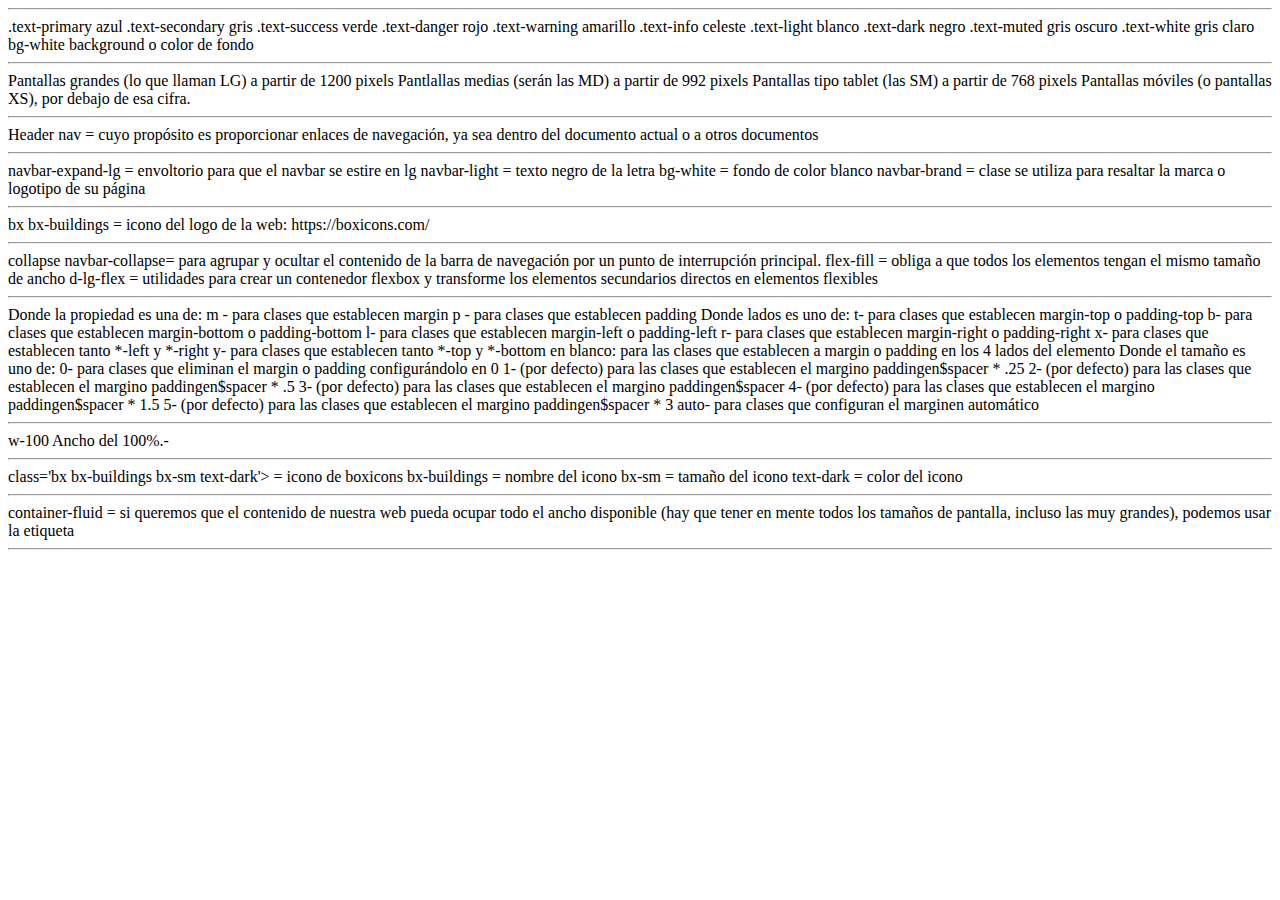
<file: Material y Tareas a Realizar/diccionario.html>
<!DOCTYPE html>                         <!----- definición de html 5 -->          
<html lang="es"> 						<!----- definición del lenguaje -->  
<head>									<!------Inicio del  HEAD -->

<hr>
.text-primary  		azul
.text-secondary		gris
.text-success		verde
.text-danger		rojo
.text-warning		amarillo
.text-info			celeste
.text-light			blanco
.text-dark			negro
.text-muted			gris oscuro
.text-white			gris claro
bg-white background o color de fondo

<hr>		
Pantallas grandes (lo que llaman LG) a partir de 1200 pixels
Pantlallas medias (serán las MD) a partir de 992 pixels
Pantallas tipo tablet (las SM) a partir de 768 pixels
Pantallas móviles (o pantallas XS), por debajo de esa cifra.	

<hr>

Header 
	nav = cuyo propósito es proporcionar enlaces de navegación, ya sea dentro del documento actual 
	o a otros documentos

<hr>
	
navbar-expand-lg = envoltorio para que el navbar se estire en lg
	navbar-light = texto negro de la letra
	bg-white = fondo de color blanco


navbar-brand = clase se utiliza para resaltar la marca o logotipo de su página


<hr>

bx bx-buildings = icono del logo de la web: 
				https://boxicons.com/
			

<hr>		
collapse navbar-collapse= para agrupar y ocultar el contenido de la barra de navegación 
		por un punto de interrupción principal.
		flex-fill = obliga a que todos los elementos tengan el mismo tamaño de ancho
		d-lg-flex = utilidades para crear un contenedor flexbox y transforme los elementos secundarios 
		directos en elementos flexibles


<hr>		
Donde la propiedad es una de:

m - para clases que establecen margin
p - para clases que establecen padding
Donde lados es uno de:

t- para clases que establecen margin-top o padding-top
b- para clases que establecen margin-bottom o padding-bottom
l- para clases que establecen margin-left o padding-left
r- para clases que establecen margin-right o padding-right
x- para clases que establecen tanto *-left y *-right
y- para clases que establecen tanto *-top y *-bottom
en blanco: para las clases que establecen a margin o padding en los 4 lados del elemento
Donde el tamaño es uno de:

0- para clases que eliminan el margin o padding configurándolo en 0
1- (por defecto) para las clases que establecen el margino paddingen$spacer * .25
2- (por defecto) para las clases que establecen el margino paddingen$spacer * .5
3- (por defecto) para las clases que establecen el margino paddingen$spacer
4- (por defecto) para las clases que establecen el margino paddingen$spacer * 1.5
5- (por defecto) para las clases que establecen el margino paddingen$spacer * 3
auto- para clases que configuran el marginen automático


<hr>
w-100  Ancho del 100%.-


<hr>
class='bx bx-buildings bx-sm text-dark'> = icono de boxicons 
											bx-buildings = nombre del icono
											bx-sm = tamaño del icono	
											text-dark = color del icono

<hr>	
container-fluid = si queremos que el contenido de nuestra web pueda ocupar todo el ancho disponible 
(hay que tener en mente todos los tamaños de pantalla, incluso las muy grandes), podemos usar la 
etiqueta										
<hr>
</file>
<file: assets/css/estilos.css>
/*
---------------------------------------------
Índice
------------------------------------------------
1. Typography
2. Main Nav
3. Home
4. About
5. Work
6. Single Work
7. Pricing
8. Contact
--------------------------------------------- */

html {font-family: 'Ubuntu', sans-serif;}
body {font-family: 'Ubuntu', sans-serif;
      background-image: url('./../img/newmaterial/fondonodos2.jpg');
      background-size: 100%;
    }
/* Typography */
p, a {font-weight: 500;}
.h1 {font-family: 'Work Sans', sans-serif;}
.h2 {font-family: 'Ubuntu', sans-serif;
    font-size: 40px;}
.h3 {font-size: 28px;}
.h4 {font-family: 'Work Sans', sans-serif;
      font-size: 20px;
      letter-spacing: 1px;
    }
.peqlo {font-family: 'Work Sans', sans-serif;
      font-size: 20px;
      letter-spacing: 1px;
}
.peqloa {font-family: 'Work Sans', sans-serif;
      font-size: 15px;
      letter-spacing: 2px;
      font-weight: lighter;
}
.h5 {letter-spacing: 4px;
    font-weight: lighter;}
.light-300 {
  font-family: 'Open Sans', sans-serif !important;
  font-weight: 300;
}
.regular-400 {
  font-family: 'Open Sans', sans-serif !important;
  font-weight: 400;
}
.semi-bold-600 {
  font-family: 'Open Sans', sans-serif !important;
  font-weight: 600;
}
.typo-space-line::after,
.typo-space-line-center::after {
  content: "";
  width: 230px;
  display:block;
  position: absolute;
  border-bottom:  3px solid #9c9daa;
  padding-top: .4em;
}
.typo-space-line-center::after {
  left: 50%;
  margin-left: -75px;
}
/* Main Nav */
#main_nav .nav-item .nav-link:hover {color: #fff;}
/* Home */
#index_banner {
  background-image: url('./../img/newmaterial/banner-bg-robles5.jpg');
  background-position: center center; background-size: cover;
  height: 100%;
  max-height: 80vh;
  width: 100%;
  }
#index_banner .carousel-item {
  min-height: 60vh;
}
#index_banner .carousel-control-prev i,
#index_banner .carousel-control-next i {
  color: #0dcaf0 !important;
  text-decoration: none;
  font-size: 4em;
}
#index_banner .carousel-inner {
  height: 80vh;
}
#index_banner .carousel-indicators li,
#index_banner .carousel-indicators.active {
  background-color: #0dcaf0 !important;
  }
.service-wrapper .service-footer {
  max-width: 720px;
}
.service-work.card {
  border-radius: 5px !important;
  cursor: pointer;
}
.service-work .service-work-vertical {
	background: rgb(0,0,0);
  background: linear-gradient(45deg, rgb(27, 27, 27) 3%, rgba(0,0,0,0) 10.33%, rgb(255, 254, 254) 70.66%, rgba(255,255,255,0) 99.99%);
  background-size: 300% 300%;
  background-position: 0% 100%;
  transition: .5s;
}
.service-work .service-work-vertical:hover {
  background-position: 0% 0%;
  transition: .5s;
}
.service-work .service-work-vertical:hover * {
  color: #000;
  border-color: #000;
  transition: .5s;
}
.recent-work.card{
  border-radius: 10px !important;
}
.recent-work .recent-work-vertical {
	background: rgb(255,255,255);
  background: linear-gradient(0deg, rgba(255,255,255,1) 0%, rgba(255,255,255,0) 33.333%, rgba(97,84,199,1) 66.666%, rgba(255,255,255,0) 99.999%);
  background-size: 300% 300%;
  background-position: 0% 100%;
  transition: .5s;
  cursor: pointer;
}
.recent-work .recent-work-vertical:hover {
  background-position: 0% 0%;
  transition: .5s;
}
.recent-work .recent-work-vertical:hover div.recent-work-content {
  top: 50%;
  margin-top: -2.5em;
  position: absolute;
}
.recent-work .recent-work-vertical:hover * {
  color: white;
  transition: .5s;
}
/* About */
#about_banner {
  background-image: url('./../img/newmaterial/twoofus3.jpg');
  background-position: center center; background-size: cover;
  height: 100%;
  width: 100%;
}
#work_banner {
  background-image: url('./../img/newmaterial/mdpmar2.jpg');
  background-position: center center; background-size: cover;
  height: 100%;
  width: 100%;
}
.progress {
  height: 8px;
}
.objective-icon {
  border-radius: 13px;
  width: 8rem;
}
.partner-wap {
  background-color: #0dcaf0;
  transition: 1s;
  cursor: pointer;
}
.partner-wap:hover {
  background-color: #0dcaf0;
}
.why-us {
  background: rgb(239,239,253);
  background: -moz-linear-gradient(0deg, rgba(239,239,253,1) 50%, rgba(255,255,255,1) 50%);
  background: -webkit-linear-gradient(0deg, rgba(239,239,253,1) 50%, rgba(255,255,255,1) 50%);
  background: linear-gradient(0deg, rgba(239,239,253,1) 50%, rgba(255,255,255,1) 50%);
  filter: progid:DXImageTransform.Microsoft.gradient(startColorstr="#efeffd",endColorstr="#ffffff",GradientType=1);
}
.team-member-img {
  transition-duration: 0.15s;
}
.team-member:hover .team-member-img {
  padding: 10px !important;
}

/* Work */
/* Single Work */
#work_single_banner {
  background-image: url('./../img/newmaterial/mdpmar2.jpg');
  background-position: center center;
  background-size: cover;
  height: 100%;
  width: 100%;
}
.related-content {
  border-radius: 20px;
  cursor: pointer;
}
/* Pricing */
#pricing_banner {
  background-image: url('./../img/newmaterial/bannerhonor.jpg');
  background-position: center center; background-size: cover;
  height: 100%;
  width: 100%;
}
.pricing-list {
  margin-bottom: 1px;
}
.pricing-table {
  max-width: 350px;
  margin: auto;
}
.pricing-table,
.pricing-horizontal {
  border-radius: 15px !important;
}
/* Contact */
#floatingtextarea {
  height: 150px
}
/* Footer */
footer a.text-light:hover {
  color: #0dcaf0 !important;
  transition-duration: 0.15s;
}
</file>
<file: assets/css/boxicon.min.css>
@font-face{font-family:'boxicons';font-weight:normal;font-style:normal;src:url('../fonts/boxicons.eot');src:url('../fonts/boxicons.eot') format('embedded-opentype'),url('../fonts/boxicons.woff2') format('woff2'),url('../fonts/boxicons.woff') format('woff'),url('../fonts/boxicons.ttf') format('truetype'),url('../fonts/boxicons.svg?#boxicons') format('svg')}.bx{font-family:'boxicons'!important;font-weight:normal;font-style:normal;font-variant:normal;line-height:1;display:inline-block;text-transform:none;speak:none;-webkit-font-smoothing:antialiased;-moz-osx-font-smoothing:grayscale}.bx-ul{margin-left:2em;padding-left:0;list-style:none}.bx-ul>li{position:relative}.bx-ul .bx{font-size:inherit;line-height:inherit;position:absolute;left:-2em;width:2em;text-align:center}@-webkit-keyframes spin{0%{-webkit-transform:rotate(0);transform:rotate(0)}100%{-webkit-transform:rotate(359deg);transform:rotate(359deg)}}@keyframes spin{0%{-webkit-transform:rotate(0);transform:rotate(0)}100%{-webkit-transform:rotate(359deg);transform:rotate(359deg)}}@-webkit-keyframes burst{0%{-webkit-transform:scale(1);transform:scale(1);opacity:1}90%{-webkit-transform:scale(1.5);transform:scale(1.5);opacity:0}}@keyframes burst{0%{-webkit-transform:scale(1);transform:scale(1);opacity:1}90%{-webkit-transform:scale(1.5);transform:scale(1.5);opacity:0}}@-webkit-keyframes flashing{0%{opacity:1}45%{opacity:0}90%{opacity:1}}@keyframes flashing{0%{opacity:1}45%{opacity:0}90%{opacity:1}}@-webkit-keyframes fade-left{0%{-webkit-transform:translateX(0);transform:translateX(0);opacity:1}75%{-webkit-transform:translateX(-20px);transform:translateX(-20px);opacity:0}}@keyframes fade-left{0%{-webkit-transform:translateX(0);transform:translateX(0);opacity:1}75%{-webkit-transform:translateX(-20px);transform:translateX(-20px);opacity:0}}@-webkit-keyframes fade-right{0%{-webkit-transform:translateX(0);transform:translateX(0);opacity:1}75%{-webkit-transform:translateX(20px);transform:translateX(20px);opacity:0}}@keyframes fade-right{0%{-webkit-transform:translateX(0);transform:translateX(0);opacity:1}75%{-webkit-transform:translateX(20px);transform:translateX(20px);opacity:0}}@-webkit-keyframes fade-up{0%{-webkit-transform:translateY(0);transform:translateY(0);opacity:1}75%{-webkit-transform:translateY(-20px);transform:translateY(-20px);opacity:0}}@keyframes fade-up{0%{-webkit-transform:translateY(0);transform:translateY(0);opacity:1}75%{-webkit-transform:translateY(-20px);transform:translateY(-20px);opacity:0}}@-webkit-keyframes fade-down{0%{-webkit-transform:translateY(0);transform:translateY(0);opacity:1}75%{-webkit-transform:translateY(20px);transform:translateY(20px);opacity:0}}@keyframes fade-down{0%{-webkit-transform:translateY(0);transform:translateY(0);opacity:1}75%{-webkit-transform:translateY(20px);transform:translateY(20px);opacity:0}}@-webkit-keyframes tada{from{-webkit-transform:scale3d(1,1,1);transform:scale3d(1,1,1)}10%,20%{-webkit-transform:scale3d(.95,.95,.95) rotate3d(0,0,1,-10deg);transform:scale3d(.95,.95,.95) rotate3d(0,0,1,-10deg)}30%,50%,70%,90%{-webkit-transform:scale3d(1,1,1) rotate3d(0,0,1,10deg);transform:scale3d(1,1,1) rotate3d(0,0,1,10deg)}40%,60%,80%{-webkit-transform:scale3d(1,1,1) rotate3d(0,0,1,-10deg);transform:scale3d(1,1,1) rotate3d(0,0,1,-10deg)}to{-webkit-transform:scale3d(1,1,1);transform:scale3d(1,1,1)}}@keyframes tada{from{-webkit-transform:scale3d(1,1,1);transform:scale3d(1,1,1)}10%,20%{-webkit-transform:scale3d(.95,.95,.95) rotate3d(0,0,1,-10deg);transform:scale3d(.95,.95,.95) rotate3d(0,0,1,-10deg)}30%,50%,70%,90%{-webkit-transform:scale3d(1,1,1) rotate3d(0,0,1,10deg);transform:scale3d(1,1,1) rotate3d(0,0,1,10deg)}40%,60%,80%{-webkit-transform:rotate3d(0,0,1,-10deg);transform:rotate3d(0,0,1,-10deg)}to{-webkit-transform:scale3d(1,1,1);transform:scale3d(1,1,1)}}.bx-spin{-webkit-animation:spin 2s linear infinite;animation:spin 2s linear infinite}.bx-spin-hover:hover{-webkit-animation:spin 2s linear infinite;animation:spin 2s linear infinite}.bx-tada{-webkit-animation:tada 1.5s ease infinite;animation:tada 1.5s ease infinite}.bx-tada-hover:hover{-webkit-animation:tada 1.5s ease infinite;animation:tada 1.5s ease infinite}.bx-flashing{-webkit-animation:flashing 1.5s infinite linear;animation:flashing 1.5s infinite linear}.bx-flashing-hover:hover{-webkit-animation:flashing 1.5s infinite linear;animation:flashing 1.5s infinite linear}.bx-burst{-webkit-animation:burst 1.5s infinite linear;animation:burst 1.5s infinite linear}.bx-burst-hover:hover{-webkit-animation:burst 1.5s infinite linear;animation:burst 1.5s infinite linear}.bx-fade-up{-webkit-animation:fade-up 1.5s infinite linear;animation:fade-up 1.5s infinite linear}.bx-fade-up-hover:hover{-webkit-animation:fade-up 1.5s infinite linear;animation:fade-up 1.5s infinite linear}.bx-fade-down{-webkit-animation:fade-down 1.5s infinite linear;animation:fade-down 1.5s infinite linear}.bx-fade-down-hover:hover{-webkit-animation:fade-down 1.5s infinite linear;animation:fade-down 1.5s infinite linear}.bx-fade-left{-webkit-animation:fade-left 1.5s infinite linear;animation:fade-left 1.5s infinite linear}.bx-fade-left-hover:hover{-webkit-animation:fade-left 1.5s infinite linear;animation:fade-left 1.5s infinite linear}.bx-fade-right{-webkit-animation:fade-right 1.5s infinite linear;animation:fade-right 1.5s infinite linear}.bx-fade-right-hover:hover{-webkit-animation:fade-right 1.5s infinite linear;animation:fade-right 1.5s infinite linear}.bx-xs{font-size:1rem!important}.bx-sm{font-size:1.55rem!important}.bx-md{font-size:2.25rem!important}.bx-fw{font-size:1.2857142857em;line-height:.8em;width:1.2857142857em;height:.8em;margin-top:-.2em!important;vertical-align:middle}.bx-lg{font-size:3.0!important}.bx-pull-left{float:left;margin-right:.3em!important}.bx-pull-right{float:right;margin-left:.3em!important}.bx-rotate-90{transform:rotate(90deg);-ms-filter:'progid:DXImageTransform.Microsoft.BasicImage(rotation=1)'}.bx-rotate-180{transform:rotate(180deg);-ms-filter:'progid:DXImageTransform.Microsoft.BasicImage(rotation=2)'}.bx-rotate-270{transform:rotate(270deg);-ms-filter:'progid:DXImageTransform.Microsoft.BasicImage(rotation=3)'}.bx-flip-horizontal{transform:scaleX(-1);-ms-filter:'progid:DXImageTransform.Microsoft.BasicImage(rotation=0,mirror=1)'}.bx-flip-vertical{transform:scaleY(-1);-ms-filter:'progid:DXImageTransform.Microsoft.BasicImage(rotation=2,mirror=1)'}.bx-border{padding:.25em;border:.07em solid rgba(0,0,0,.1);border-radius:.25em}.bx-border-circle{padding:.25em;border:.07em solid rgba(0,0,0,.1);border-radius:50%}.bx-abacus:before{content:"\e900"}.bx-accessibility:before{content:"\e901"}.bx-add-to-queue:before{content:"\e902"}.bx-adjust:before{content:"\e903"}.bx-alarm:before{content:"\e904"}.bx-alarm-add:before{content:"\e905"}.bx-alarm-exclamation:before{content:"\e906"}.bx-alarm-off:before{content:"\e907"}.bx-alarm-snooze:before{content:"\e908"}.bx-album:before{content:"\e909"}.bx-align-justify:before{content:"\e90a"}.bx-align-left:before{content:"\e90b"}.bx-align-middle:before{content:"\e90c"}.bx-align-right:before{content:"\e90d"}.bx-analyse:before{content:"\e90e"}.bx-anchor:before{content:"\e90f"}.bx-angry:before{content:"\e910"}.bx-aperture:before{content:"\e911"}.bx-arch:before{content:"\e912"}.bx-archive:before{content:"\e913"}.bx-archive-in:before{content:"\e914"}.bx-archive-out:before{content:"\e915"}.bx-area:before{content:"\e916"}.bx-arrow-back:before{content:"\e917"}.bx-arrow-from-bottom:before{content:"\e918"}.bx-arrow-from-left:before{content:"\e919"}.bx-arrow-from-right:before{content:"\e91a"}.bx-arrow-from-top:before{content:"\e91b"}.bx-arrow-to-bottom:before{content:"\e91c"}.bx-arrow-to-left:before{content:"\e91d"}.bx-arrow-to-right:before{content:"\e91e"}.bx-arrow-to-top:before{content:"\e91f"}.bx-at:before{content:"\e920"}.bx-atom:before{content:"\e921"}.bx-award:before{content:"\e922"}.bx-badge:before{content:"\e923"}.bx-badge-check:before{content:"\e924"}.bx-ball:before{content:"\e925"}.bx-band-aid:before{content:"\e926"}.bx-bar-chart:before{content:"\e927"}.bx-bar-chart-alt:before{content:"\e928"}.bx-bar-chart-alt-2:before{content:"\e929"}.bx-bar-chart-square:before{content:"\e92a"}.bx-barcode:before{content:"\e92b"}.bx-barcode-reader:before{content:"\e92c"}.bx-baseball:before{content:"\e92d"}.bx-basket:before{content:"\e92e"}.bx-basketball:before{content:"\e92f"}.bx-bath:before{content:"\e930"}.bx-battery:before{content:"\e931"}.bx-bed:before{content:"\e932"}.bx-been-here:before{content:"\e933"}.bx-beer:before{content:"\e934"}.bx-bell:before{content:"\e935"}.bx-bell-minus:before{content:"\e936"}.bx-bell-off:before{content:"\e937"}.bx-bell-plus:before{content:"\e938"}.bx-bible:before{content:"\e939"}.bx-bitcoin:before{content:"\e93a"}.bx-blanket:before{content:"\e93b"}.bx-block:before{content:"\e93c"}.bx-bluetooth:before{content:"\e93d"}.bx-body:before{content:"\e93e"}.bx-bold:before{content:"\e93f"}.bx-bolt-circle:before{content:"\e940"}.bx-bomb:before{content:"\e941"}.bx-bone:before{content:"\e942"}.bx-bong:before{content:"\e943"}.bx-book:before{content:"\e944"}.bx-book-add:before{content:"\e945"}.bx-book-alt:before{content:"\e946"}.bx-book-bookmark:before{content:"\e947"}.bx-book-content:before{content:"\e948"}.bx-book-heart:before{content:"\e949"}.bx-bookmark:before{content:"\e94a"}.bx-bookmark-alt:before{content:"\e94b"}.bx-bookmark-alt-minus:before{content:"\e94c"}.bx-bookmark-alt-plus:before{content:"\e94d"}.bx-bookmark-heart:before{content:"\e94e"}.bx-bookmark-minus:before{content:"\e94f"}.bx-bookmark-plus:before{content:"\e950"}.bx-bookmarks:before{content:"\e951"}.bx-book-open:before{content:"\e952"}.bx-book-reader:before{content:"\e953"}.bx-border-all:before{content:"\e954"}.bx-border-bottom:before{content:"\e955"}.bx-border-inner:before{content:"\e956"}.bx-border-left:before{content:"\e957"}.bx-border-none:before{content:"\e958"}.bx-border-outer:before{content:"\e959"}.bx-border-radius:before{content:"\e95a"}.bx-border-right:before{content:"\e95b"}.bx-border-top:before{content:"\e95c"}.bx-bot:before{content:"\e95d"}.bx-bowling-ball:before{content:"\e95e"}.bx-box:before{content:"\e95f"}.bx-bracket:before{content:"\e960"}.bx-braille:before{content:"\e961"}.bx-brain:before{content:"\e962"}.bx-briefcase:before{content:"\e963"}.bx-briefcase-alt:before{content:"\e964"}.bx-briefcase-alt-2:before{content:"\e965"}.bx-brightness:before{content:"\e966"}.bx-brightness-half:before{content:"\e967"}.bx-broadcast:before{content:"\e968"}.bx-brush:before{content:"\e969"}.bx-brush-alt:before{content:"\e96a"}.bx-bug:before{content:"\e96b"}.bx-bug-alt:before{content:"\e96c"}.bx-building:before{content:"\e96d"}.bx-building-house:before{content:"\e96e"}.bx-buildings:before{content:"\e96f"}.bx-bulb:before{content:"\e970"}.bx-bullseye:before{content:"\e971"}.bx-buoy:before{content:"\e972"}.bx-bus:before{content:"\e973"}.bx-bus-school:before{content:"\e974"}.bx-cabinet:before{content:"\e975"}.bx-cake:before{content:"\e976"}.bx-calculator:before{content:"\e977"}.bx-calendar:before{content:"\e978"}.bx-calendar-alt:before{content:"\e979"}.bx-calendar-check:before{content:"\e97a"}.bx-calendar-edit:before{content:"\e97b"}.bx-calendar-event:before{content:"\e97c"}.bx-calendar-exclamation:before{content:"\e97d"}.bx-calendar-heart:before{content:"\e97e"}.bx-calendar-minus:before{content:"\e97f"}.bx-calendar-plus:before{content:"\e980"}.bx-calendar-star:before{content:"\e981"}.bx-calendar-week:before{content:"\e982"}.bx-calendar-x:before{content:"\e983"}.bx-camera:before{content:"\e984"}.bx-camera-home:before{content:"\e985"}.bx-camera-movie:before{content:"\e986"}.bx-camera-off:before{content:"\e987"}.bx-capsule:before{content:"\e988"}.bx-captions:before{content:"\e989"}.bx-car:before{content:"\e98a"}.bx-card:before{content:"\e98b"}.bx-caret-down:before{content:"\e98c"}.bx-caret-down-circle:before{content:"\e98d"}.bx-caret-down-square:before{content:"\e98e"}.bx-caret-left:before{content:"\e98f"}.bx-caret-left-circle:before{content:"\e990"}.bx-caret-left-square:before{content:"\e991"}.bx-caret-right:before{content:"\e992"}.bx-caret-right-circle:before{content:"\e993"}.bx-caret-right-square:before{content:"\e994"}.bx-caret-up:before{content:"\e995"}.bx-caret-up-circle:before{content:"\e996"}.bx-caret-up-square:before{content:"\e997"}.bx-carousel:before{content:"\e998"}.bx-cart:before{content:"\e999"}.bx-cart-alt:before{content:"\e99a"}.bx-cast:before{content:"\e99b"}.bx-category:before{content:"\e99c"}.bx-category-alt:before{content:"\e99d"}.bx-cctv:before{content:"\e99e"}.bx-certification:before{content:"\e99f"}.bx-chair:before{content:"\e9a0"}.bx-chalkboard:before{content:"\e9a1"}.bx-chart:before{content:"\e9a2"}.bx-chat:before{content:"\e9a3"}.bx-check:before{content:"\e9a4"}.bx-checkbox:before{content:"\e9a5"}.bx-checkbox-checked:before{content:"\e9a6"}.bx-checkbox-square:before{content:"\e9a7"}.bx-check-circle:before{content:"\e9a8"}.bx-check-double:before{content:"\e9a9"}.bx-check-shield:before{content:"\e9aa"}.bx-check-square:before{content:"\e9ab"}.bx-chevron-down:before{content:"\e9ac"}.bx-chevron-down-circle:before{content:"\e9ad"}.bx-chevron-down-square:before{content:"\e9ae"}.bx-chevron-left:before{content:"\e9af"}.bx-chevron-left-circle:before{content:"\e9b0"}.bx-chevron-left-square:before{content:"\e9b1"}.bx-chevron-right:before{content:"\e9b2"}.bx-chevron-right-circle:before{content:"\e9b3"}.bx-chevron-right-square:before{content:"\e9b4"}.bx-chevrons-down:before{content:"\e9b5"}.bx-chevrons-left:before{content:"\e9b6"}.bx-chevrons-right:before{content:"\e9b7"}.bx-chevrons-up:before{content:"\e9b8"}.bx-chevron-up:before{content:"\e9b9"}.bx-chevron-up-circle:before{content:"\e9ba"}.bx-chevron-up-square:before{content:"\e9bb"}.bx-chip:before{content:"\e9bc"}.bx-church:before{content:"\e9bd"}.bx-circle:before{content:"\e9be"}.bx-clinic:before{content:"\e9bf"}.bx-clipboard:before{content:"\e9c0"}.bx-closet:before{content:"\e9c1"}.bx-cloud:before{content:"\e9c2"}.bx-cloud-download:before{content:"\e9c3"}.bx-cloud-drizzle:before{content:"\e9c4"}.bx-cloud-lightning:before{content:"\e9c5"}.bx-cloud-light-rain:before{content:"\e9c6"}.bx-cloud-rain:before{content:"\e9c7"}.bx-cloud-snow:before{content:"\e9c8"}.bx-cloud-upload:before{content:"\e9c9"}.bx-code:before{content:"\e9ca"}.bx-code-alt:before{content:"\e9cb"}.bx-code-block:before{content:"\e9cc"}.bx-code-curly:before{content:"\e9cd"}.bx-coffee:before{content:"\e9ce"}.bx-coffee-togo:before{content:"\e9cf"}.bx-cog:before{content:"\e9d0"}.bx-coin:before{content:"\e9d1"}.bx-coin-stack:before{content:"\e9d2"}.bx-collapse:before{content:"\e9d3"}.bx-collection:before{content:"\e9d4"}.bx-color-fill:before{content:"\e9d5"}.bx-columns:before{content:"\e9d6"}.bx-command:before{content:"\e9d7"}.bx-comment:before{content:"\e9d8"}.bx-comment-add:before{content:"\e9d9"}.bx-comment-check:before{content:"\e9da"}.bx-comment-detail:before{content:"\e9db"}.bx-comment-dots:before{content:"\e9dc"}.bx-comment-edit:before{content:"\e9dd"}.bx-comment-error:before{content:"\e9de"}.bx-comment-minus:before{content:"\e9df"}.bx-comment-x:before{content:"\e9e0"}.bx-compass:before{content:"\e9e1"}.bx-confused:before{content:"\e9e2"}.bx-conversation:before{content:"\e9e3"}.bx-cookie:before{content:"\e9e4"}.bx-cool:before{content:"\e9e5"}.bx-copy:before{content:"\e9e6"}.bx-copy-alt:before{content:"\e9e7"}.bx-copyright:before{content:"\e9e8"}.bx-credit-card:before{content:"\e9e9"}.bx-credit-card-alt:before{content:"\e9ea"}.bx-credit-card-front:before{content:"\e9eb"}.bx-crop:before{content:"\e9ec"}.bx-crosshair:before{content:"\e9ed"}.bx-crown:before{content:"\e9ee"}.bx-cube:before{content:"\e9ef"}.bx-cube-alt:before{content:"\e9f0"}.bx-cuboid:before{content:"\e9f1"}.bx-current-location:before{content:"\e9f2"}.bx-customize:before{content:"\e9f3"}.bx-cut:before{content:"\e9f4"}.bx-cycling:before{content:"\e9f5"}.bx-cylinder:before{content:"\e9f6"}.bx-data:before{content:"\e9f7"}.bx-desktop:before{content:"\e9f8"}.bx-detail:before{content:"\e9f9"}.bx-devices:before{content:"\e9fa"}.bx-dialpad:before{content:"\e9fb"}.bx-dialpad-alt:before{content:"\e9fc"}.bx-diamond:before{content:"\e9fd"}.bx-dice-1:before{content:"\e9fe"}.bx-dice-2:before{content:"\e9ff"}.bx-dice-3:before{content:"\ea00"}.bx-dice-4:before{content:"\ea01"}.bx-dice-5:before{content:"\ea02"}.bx-dice-6:before{content:"\ea03"}.bx-directions:before{content:"\ea04"}.bx-disc:before{content:"\ea05"}.bx-dish:before{content:"\ea06"}.bx-dislike:before{content:"\ea07"}.bx-dizzy:before{content:"\ea08"}.bx-dna:before{content:"\ea09"}.bx-dock-bottom:before{content:"\ea0a"}.bx-dock-left:before{content:"\ea0b"}.bx-dock-right:before{content:"\ea0c"}.bx-dock-top:before{content:"\ea0d"}.bx-dollar:before{content:"\ea0e"}.bx-dollar-circle:before{content:"\ea0f"}.bx-donate-blood:before{content:"\ea10"}.bx-donate-heart:before{content:"\ea11"}.bx-door-open:before{content:"\ea12"}.bx-dots-horizontal:before{content:"\ea13"}.bx-dots-horizontal-rounded:before{content:"\ea14"}.bx-dots-vertical:before{content:"\ea15"}.bx-dots-vertical-rounded:before{content:"\ea16"}.bx-doughnut-chart:before{content:"\ea17"}.bx-down-arrow:before{content:"\ea18"}.bx-down-arrow-alt:before{content:"\ea19"}.bx-down-arrow-circle:before{content:"\ea1a"}.bx-download:before{content:"\ea1b"}.bx-downvote:before{content:"\ea1c"}.bx-drink:before{content:"\ea1d"}.bx-droplet:before{content:"\ea1e"}.bx-dumbbell:before{content:"\ea1f"}.bx-duplicate:before{content:"\ea20"}.bx-edit:before{content:"\ea21"}.bx-edit-alt:before{content:"\ea22"}.bx-envelope:before{content:"\ea23"}.bx-envelope-open:before{content:"\ea24"}.bx-equalizer:before{content:"\ea25"}.bx-eraser:before{content:"\ea26"}.bx-error:before{content:"\ea27"}.bx-error-alt:before{content:"\ea28"}.bx-error-circle:before{content:"\ea29"}.bx-euro:before{content:"\ea2a"}.bx-exclude:before{content:"\ea2b"}.bx-exit:before{content:"\ea2c"}.bx-exit-fullscreen:before{content:"\ea2d"}.bx-expand:before{content:"\ea2e"}.bx-expand-alt:before{content:"\ea2f"}.bx-export:before{content:"\ea30"}.bx-extension:before{content:"\ea31"}.bx-face:before{content:"\ea32"}.bx-fast-forward:before{content:"\ea33"}.bx-fast-forward-circle:before{content:"\ea34"}.bx-female:before{content:"\ea35"}.bx-female-sign:before{content:"\ea36"}.bx-file:before{content:"\ea37"}.bx-file-blank:before{content:"\ea38"}.bx-file-find:before{content:"\ea39"}.bx-film:before{content:"\ea3a"}.bx-filter:before{content:"\ea3b"}.bx-filter-alt:before{content:"\ea3c"}.bx-fingerprint:before{content:"\ea3d"}.bx-first-aid:before{content:"\ea3e"}.bx-first-page:before{content:"\ea3f"}.bx-flag:before{content:"\ea40"}.bx-folder:before{content:"\ea41"}.bx-folder-minus:before{content:"\ea42"}.bx-folder-open:before{content:"\ea43"}.bx-folder-plus:before{content:"\ea44"}.bx-font:before{content:"\ea45"}.bx-font-color:before{content:"\ea46"}.bx-font-family:before{content:"\ea47"}.bx-font-size:before{content:"\ea48"}.bx-food-menu:before{content:"\ea49"}.bx-food-tag:before{content:"\ea4a"}.bx-football:before{content:"\ea4b"}.bx-fridge:before{content:"\ea4c"}.bx-fullscreen:before{content:"\ea4d"}.bx-game:before{content:"\ea4e"}.bx-gas-pump:before{content:"\ea4f"}.bx-ghost:before{content:"\ea50"}.bx-gift:before{content:"\ea51"}.bx-git-branch:before{content:"\ea52"}.bx-git-commit:before{content:"\ea53"}.bx-git-compare:before{content:"\ea54"}.bx-git-merge:before{content:"\ea55"}.bx-git-pull-request:before{content:"\ea56"}.bx-git-repo-forked:before{content:"\ea57"}.bx-glasses:before{content:"\ea58"}.bx-glasses-alt:before{content:"\ea59"}.bx-globe:before{content:"\ea5a"}.bx-globe-alt:before{content:"\ea5b"}.bx-grid:before{content:"\ea5c"}.bx-grid-alt:before{content:"\ea5d"}.bx-grid-horizontal:before{content:"\ea5e"}.bx-grid-small:before{content:"\ea5f"}.bx-grid-vertical:before{content:"\ea60"}.bx-group:before{content:"\ea61"}.bx-handicap:before{content:"\ea62"}.bx-happy:before{content:"\ea63"}.bx-happy-alt:before{content:"\ea64"}.bx-happy-beaming:before{content:"\ea65"}.bx-happy-heart-eyes:before{content:"\ea66"}.bx-hash:before{content:"\ea67"}.bx-hdd:before{content:"\ea68"}.bx-heading:before{content:"\ea69"}.bx-headphone:before{content:"\ea6a"}.bx-health:before{content:"\ea6b"}.bx-heart:before{content:"\ea6c"}.bx-heart-circle:before{content:"\ea6d"}.bx-heart-square:before{content:"\ea6e"}.bx-help-circle:before{content:"\ea6f"}.bx-hide:before{content:"\ea70"}.bx-highlight:before{content:"\ea71"}.bx-history:before{content:"\ea72"}.bx-hive:before{content:"\ea73"}.bx-home:before{content:"\ea74"}.bx-home-alt:before{content:"\ea75"}.bx-home-circle:before{content:"\ea76"}.bx-home-heart:before{content:"\ea77"}.bx-home-smile:before{content:"\ea78"}.bx-horizontal-center:before{content:"\ea79"}.bx-hotel:before{content:"\ea7a"}.bx-hourglass:before{content:"\ea7b"}.bx-id-card:before{content:"\ea7c"}.bx-image:before{content:"\ea7d"}.bx-image-add:before{content:"\ea7e"}.bx-image-alt:before{content:"\ea7f"}.bx-images:before{content:"\ea80"}.bx-import:before{content:"\ea81"}.bx-infinite:before{content:"\ea82"}.bx-info-circle:before{content:"\ea83"}.bx-info-square:before{content:"\ea84"}.bx-intersect:before{content:"\ea85"}.bx-italic:before{content:"\ea86"}.bx-joystick:before{content:"\ea87"}.bx-joystick-alt:before{content:"\ea88"}.bx-joystick-button:before{content:"\ea89"}.bx-key:before{content:"\ea8a"}.bx-label:before{content:"\ea8b"}.bx-landscape:before{content:"\ea8c"}.bx-laptop:before{content:"\ea8d"}.bx-last-page:before{content:"\ea8e"}.bx-laugh:before{content:"\ea8f"}.bx-layer:before{content:"\ea90"}.bx-layer-minus:before{content:"\ea91"}.bx-layer-plus:before{content:"\ea92"}.bx-layout:before{content:"\ea93"}.bx-left-arrow:before{content:"\ea94"}.bx-left-arrow-alt:before{content:"\ea95"}.bx-left-arrow-circle:before{content:"\ea96"}.bx-left-down-arrow-circle:before{content:"\ea97"}.bx-left-indent:before{content:"\ea98"}.bx-left-top-arrow-circle:before{content:"\ea99"}.bx-library:before{content:"\ea9a"}.bx-like:before{content:"\ea9b"}.bx-line-chart:before{content:"\ea9c"}.bx-line-chart-down:before{content:"\ea9d"}.bx-link:before{content:"\ea9e"}.bx-link-alt:before{content:"\ea9f"}.bx-link-external:before{content:"\eaa0"}.bx-lira:before{content:"\eaa1"}.bx-list-check:before{content:"\eaa2"}.bx-list-minus:before{content:"\eaa3"}.bx-list-ol:before{content:"\eaa4"}.bx-list-plus:before{content:"\eaa5"}.bx-list-ul:before{content:"\eaa6"}.bx-loader:before{content:"\eaa7"}.bx-loader-alt:before{content:"\eaa8"}.bx-loader-circle:before{content:"\eaa9"}.bx-location-plus:before{content:"\eaaa"}.bx-lock:before{content:"\eaab"}.bx-lock-alt:before{content:"\eaac"}.bx-lock-open:before{content:"\eaad"}.bx-lock-open-alt:before{content:"\eaae"}.bx-log-in:before{content:"\eaaf"}.bx-log-in-circle:before{content:"\eab0"}.bx-log-out:before{content:"\eab1"}.bx-log-out-circle:before{content:"\eab2"}.bx-low-vision:before{content:"\eab3"}.bx-magnet:before{content:"\eab4"}.bx-mail-send:before{content:"\eab5"}.bx-male:before{content:"\eab6"}.bx-male-sign:before{content:"\eab7"}.bx-map:before{content:"\eab8"}.bx-map-alt:before{content:"\eab9"}.bx-map-pin:before{content:"\eaba"}.bx-mask:before{content:"\eabb"}.bx-medal:before{content:"\eabc"}.bx-meh:before{content:"\eabd"}.bx-meh-alt:before{content:"\eabe"}.bx-meh-blank:before{content:"\eabf"}.bx-memory-card:before{content:"\eac0"}.bx-menu:before{content:"\eac1"}.bx-menu-alt-left:before{content:"\eac2"}.bx-menu-alt-right:before{content:"\eac3"}.bx-merge:before{content:"\eac4"}.bx-message:before{content:"\eac5"}.bx-message-add:before{content:"\eac6"}.bx-message-alt:before{content:"\eac7"}.bx-message-alt-add:before{content:"\eac8"}.bx-message-alt-check:before{content:"\eac9"}.bx-message-alt-detail:before{content:"\eaca"}.bx-message-alt-dots:before{content:"\eacb"}.bx-message-alt-edit:before{content:"\eacc"}.bx-message-alt-error:before{content:"\eacd"}.bx-message-alt-minus:before{content:"\eace"}.bx-message-alt-x:before{content:"\eacf"}.bx-message-check:before{content:"\ead0"}.bx-message-detail:before{content:"\ead1"}.bx-message-dots:before{content:"\ead2"}.bx-message-edit:before{content:"\ead3"}.bx-message-error:before{content:"\ead4"}.bx-message-minus:before{content:"\ead5"}.bx-message-rounded:before{content:"\ead6"}.bx-message-rounded-add:before{content:"\ead7"}.bx-message-rounded-check:before{content:"\ead8"}.bx-message-rounded-detail:before{content:"\ead9"}.bx-message-rounded-dots:before{content:"\eada"}.bx-message-rounded-edit:before{content:"\eadb"}.bx-message-rounded-error:before{content:"\eadc"}.bx-message-rounded-minus:before{content:"\eadd"}.bx-message-rounded-x:before{content:"\eade"}.bx-message-square:before{content:"\eadf"}.bx-message-square-add:before{content:"\eae0"}.bx-message-square-check:before{content:"\eae1"}.bx-message-square-detail:before{content:"\eae2"}.bx-message-square-dots:before{content:"\eae3"}.bx-message-square-edit:before{content:"\eae4"}.bx-message-square-error:before{content:"\eae5"}.bx-message-square-minus:before{content:"\eae6"}.bx-message-square-x:before{content:"\eae7"}.bx-message-x:before{content:"\eae8"}.bx-meteor:before{content:"\eae9"}.bx-microchip:before{content:"\eaea"}.bx-microphone:before{content:"\eaeb"}.bx-microphone-off:before{content:"\eaec"}.bx-minus:before{content:"\eaed"}.bx-minus-back:before{content:"\eaee"}.bx-minus-circle:before{content:"\eaef"}.bx-minus-front:before{content:"\eaf0"}.bx-mobile:before{content:"\eaf1"}.bx-mobile-alt:before{content:"\eaf2"}.bx-mobile-landscape:before{content:"\eaf3"}.bx-mobile-vibration:before{content:"\eaf4"}.bx-money:before{content:"\eaf5"}.bx-moon:before{content:"\eaf6"}.bx-mouse:before{content:"\eaf7"}.bx-mouse-alt:before{content:"\eaf8"}.bx-move:before{content:"\eaf9"}.bx-move-horizontal:before{content:"\eafa"}.bx-move-vertical:before{content:"\eafb"}.bx-movie:before{content:"\eafc"}.bx-movie-play:before{content:"\eafd"}.bx-music:before{content:"\eafe"}.bx-navigation:before{content:"\eaff"}.bx-network-chart:before{content:"\eb00"}.bx-news:before{content:"\eb01"}.bx-no-entry:before{content:"\eb02"}.bx-note:before{content:"\eb03"}.bx-notepad:before{content:"\eb04"}.bx-notification:before{content:"\eb05"}.bx-notification-off:before{content:"\eb06"}.bx-outline:before{content:"\eb07"}.bx-package:before{content:"\eb08"}.bx-paint:before{content:"\eb09"}.bx-paint-roll:before{content:"\eb0a"}.bx-palette:before{content:"\eb0b"}.bx-paperclip:before{content:"\eb0c"}.bx-paper-plane:before{content:"\eb0d"}.bx-paragraph:before{content:"\eb0e"}.bx-paste:before{content:"\eb0f"}.bx-pause:before{content:"\eb10"}.bx-pause-circle:before{content:"\eb11"}.bx-pen:before{content:"\eb12"}.bx-pencil:before{content:"\eb13"}.bx-phone:before{content:"\eb14"}.bx-phone-call:before{content:"\eb15"}.bx-phone-incoming:before{content:"\eb16"}.bx-phone-outgoing:before{content:"\eb17"}.bx-photo-album:before{content:"\eb18"}.bx-pie-chart:before{content:"\eb19"}.bx-pie-chart-alt:before{content:"\eb1a"}.bx-pie-chart-alt-2:before{content:"\eb1b"}.bx-pin:before{content:"\eb1c"}.bx-planet:before{content:"\eb1d"}.bx-play:before{content:"\eb1e"}.bx-play-circle:before{content:"\eb1f"}.bx-plug:before{content:"\eb20"}.bx-plus:before{content:"\eb21"}.bx-plus-circle:before{content:"\eb22"}.bx-plus-medical:before{content:"\eb23"}.bx-pointer:before{content:"\eb24"}.bx-poll:before{content:"\eb25"}.bx-polygon:before{content:"\eb26"}.bx-pound:before{content:"\eb27"}.bx-power-off:before{content:"\eb28"}.bx-printer:before{content:"\eb29"}.bx-pulse:before{content:"\eb2a"}.bx-purchase-tag:before{content:"\eb2b"}.bx-purchase-tag-alt:before{content:"\eb2c"}.bx-pyramid:before{content:"\eb2d"}.bx-question-mark:before{content:"\eb2e"}.bx-radar:before{content:"\eb2f"}.bx-radio:before{content:"\eb30"}.bx-radio-circle:before{content:"\eb31"}.bx-radio-circle-marked:before{content:"\eb32"}.bx-receipt:before{content:"\eb33"}.bx-rectangle:before{content:"\eb34"}.bx-recycle:before{content:"\eb35"}.bx-redo:before{content:"\eb36"}.bx-refresh:before{content:"\eb37"}.bx-rename:before{content:"\eb38"}.bx-repeat:before{content:"\eb39"}.bx-reply:before{content:"\eb3a"}.bx-reply-all:before{content:"\eb3b"}.bx-repost:before{content:"\eb3c"}.bx-reset:before{content:"\eb3d"}.bx-restaurant:before{content:"\eb3e"}.bx-revision:before{content:"\eb3f"}.bx-rewind:before{content:"\eb40"}.bx-rewind-circle:before{content:"\eb41"}.bx-right-arrow:before{content:"\eb42"}.bx-right-arrow-alt:before{content:"\eb43"}.bx-right-arrow-circle:before{content:"\eb44"}.bx-right-down-arrow-circle:before{content:"\eb45"}.bx-right-indent:before{content:"\eb46"}.bx-right-top-arrow-circle:before{content:"\eb47"}.bx-rocket:before{content:"\eb48"}.bx-rotate-left:before{content:"\eb49"}.bx-rotate-right:before{content:"\eb4a"}.bx-rss:before{content:"\eb4b"}.bx-ruble:before{content:"\eb4c"}.bx-ruler:before{content:"\eb4d"}.bx-run:before{content:"\eb4e"}.bx-rupee:before{content:"\eb4f"}.bx-sad:before{content:"\eb50"}.bx-save:before{content:"\eb51"}.bx-scan:before{content:"\eb52"}.bx-screenshot:before{content:"\eb53"}.bx-search:before{content:"\eb54"}.bx-search-alt:before{content:"\eb55"}.bx-search-alt-2:before{content:"\eb56"}.bx-selection:before{content:"\eb57"}.bx-select-multiple:before{content:"\eb58"}.bx-send:before{content:"\eb59"}.bx-server:before{content:"\eb5a"}.bx-shape-circle:before{content:"\eb5b"}.bx-shape-polygon:before{content:"\eb5c"}.bx-shape-square:before{content:"\eb5d"}.bx-shape-triangle:before{content:"\eb5e"}.bx-share:before{content:"\eb5f"}.bx-share-alt:before{content:"\eb60"}.bx-shekel:before{content:"\eb61"}.bx-shield:before{content:"\eb62"}.bx-shield-alt:before{content:"\eb63"}.bx-shield-alt-2:before{content:"\eb64"}.bx-shield-quarter:before{content:"\eb65"}.bx-shield-x:before{content:"\eb66"}.bx-shocked:before{content:"\eb67"}.bx-shopping-bag:before{content:"\eb68"}.bx-show:before{content:"\eb69"}.bx-show-alt:before{content:"\eb6a"}.bx-shuffle:before{content:"\eb6b"}.bx-sidebar:before{content:"\eb6c"}.bx-sitemap:before{content:"\eb6d"}.bx-skip-next:before{content:"\eb6e"}.bx-skip-next-circle:before{content:"\eb6f"}.bx-skip-previous:before{content:"\eb70"}.bx-skip-previous-circle:before{content:"\eb71"}.bx-sleepy:before{content:"\eb72"}.bx-slider:before{content:"\eb73"}.bx-slider-alt:before{content:"\eb74"}.bx-slideshow:before{content:"\eb75"}.bx-smile:before{content:"\eb76"}.bx-sort:before{content:"\eb77"}.bx-sort-alt-2:before{content:"\eb78"}.bx-sort-a-z:before{content:"\eb79"}.bx-sort-down:before{content:"\eb7a"}.bx-sort-up:before{content:"\eb7b"}.bx-sort-z-a:before{content:"\eb7c"}.bx-spa:before{content:"\eb7d"}.bx-space-bar:before{content:"\eb7e"}.bx-spray-can:before{content:"\eb7f"}.bx-spreadsheet:before{content:"\eb80"}.bx-square:before{content:"\eb81"}.bx-square-rounded:before{content:"\eb82"}.bx-star:before{content:"\eb83"}.bx-station:before{content:"\eb84"}.bx-stats:before{content:"\eb85"}.bx-sticker:before{content:"\eb86"}.bx-stop:before{content:"\eb87"}.bx-stop-circle:before{content:"\eb88"}.bx-stopwatch:before{content:"\eb89"}.bx-store:before{content:"\eb8a"}.bx-store-alt:before{content:"\eb8b"}.bx-street-view:before{content:"\eb8c"}.bx-strikethrough:before{content:"\eb8d"}.bx-subdirectory-left:before{content:"\eb8e"}.bx-subdirectory-right:before{content:"\eb8f"}.bx-sun:before{content:"\eb90"}.bx-support:before{content:"\eb91"}.bx-swim:before{content:"\eb92"}.bx-sync:before{content:"\eb93"}.bx-tab:before{content:"\eb94"}.bx-table:before{content:"\eb95"}.bx-tachometer:before{content:"\eb96"}.bx-tag:before{content:"\eb97"}.bx-tag-alt:before{content:"\eb98"}.bx-target-lock:before{content:"\eb99"}.bx-task:before{content:"\eb9a"}.bx-task-x:before{content:"\eb9b"}.bx-taxi:before{content:"\eb9c"}.bx-tennis-ball:before{content:"\eb9d"}.bx-terminal:before{content:"\eb9e"}.bx-test-tube:before{content:"\eb9f"}.bx-text:before{content:"\eba0"}.bx-time:before{content:"\eba1"}.bx-time-five:before{content:"\eba2"}.bx-timer:before{content:"\eba3"}.bx-tired:before{content:"\eba4"}.bx-toggle-left:before{content:"\eba5"}.bx-toggle-right:before{content:"\eba6"}.bx-tone:before{content:"\eba7"}.bx-traffic-cone:before{content:"\eba8"}.bx-train:before{content:"\eba9"}.bx-transfer:before{content:"\ebaa"}.bx-transfer-alt:before{content:"\ebab"}.bx-trash:before{content:"\ebac"}.bx-trash-alt:before{content:"\ebad"}.bx-trending-down:before{content:"\ebae"}.bx-trending-up:before{content:"\ebaf"}.bx-trim:before{content:"\ebb0"}.bx-trip:before{content:"\ebb1"}.bx-trophy:before{content:"\ebb2"}.bx-tv:before{content:"\ebb3"}.bx-underline:before{content:"\ebb4"}.bx-undo:before{content:"\ebb5"}.bx-unite:before{content:"\ebb6"}.bx-unlink:before{content:"\ebb7"}.bx-up-arrow:before{content:"\ebb8"}.bx-up-arrow-alt:before{content:"\ebb9"}.bx-up-arrow-circle:before{content:"\ebba"}.bx-upload:before{content:"\ebbb"}.bx-upside-down:before{content:"\ebbc"}.bx-upvote:before{content:"\ebbd"}.bx-usb:before{content:"\ebbe"}.bx-user:before{content:"\ebbf"}.bx-user-check:before{content:"\ebc0"}.bx-user-circle:before{content:"\ebc1"}.bx-user-minus:before{content:"\ebc2"}.bx-user-pin:before{content:"\ebc3"}.bx-user-plus:before{content:"\ebc4"}.bx-user-voice:before{content:"\ebc5"}.bx-user-x:before{content:"\ebc6"}.bx-vector:before{content:"\ebc7"}.bx-vertical-center:before{content:"\ebc8"}.bx-vial:before{content:"\ebc9"}.bx-video:before{content:"\ebca"}.bx-video-off:before{content:"\ebcb"}.bx-video-plus:before{content:"\ebcc"}.bx-video-recording:before{content:"\ebcd"}.bx-voicemail:before{content:"\ebce"}.bx-volume:before{content:"\ebcf"}.bx-volume-full:before{content:"\ebd0"}.bx-volume-low:before{content:"\ebd1"}.bx-volume-mute:before{content:"\ebd2"}.bx-walk:before{content:"\ebd3"}.bx-wallet:before{content:"\ebd4"}.bx-wallet-alt:before{content:"\ebd5"}.bx-water:before{content:"\ebd6"}.bx-webcam:before{content:"\ebd7"}.bx-wifi:before{content:"\ebd8"}.bx-wifi-0:before{content:"\ebd9"}.bx-wifi-1:before{content:"\ebda"}.bx-wifi-2:before{content:"\ebdb"}.bx-wifi-off:before{content:"\ebdc"}.bx-wind:before{content:"\ebdd"}.bx-window:before{content:"\ebde"}.bx-window-alt:before{content:"\ebdf"}.bx-window-close:before{content:"\ebe0"}.bx-window-open:before{content:"\ebe1"}.bx-windows:before{content:"\ebe2"}.bx-wine:before{content:"\ebe3"}.bx-wink-smile:before{content:"\ebe4"}.bx-wink-tongue:before{content:"\ebe5"}.bx-won:before{content:"\ebe6"}.bx-world:before{content:"\ebe7"}.bx-wrench:before{content:"\ebe8"}.bx-x:before{content:"\ebe9"}.bx-x-circle:before{content:"\ebea"}.bx-yen:before{content:"\ebeb"}.bx-zoom-in:before{content:"\ebec"}.bx-zoom-out:before{content:"\ebed"}.bxs-add-to-queue:before{content:"\ebee"}.bxs-adjust:before{content:"\ebef"}.bxs-adjust-alt:before{content:"\ebf0"}.bxs-alarm:before{content:"\ebf1"}.bxs-alarm-add:before{content:"\ebf2"}.bxs-alarm-exclamation:before{content:"\ebf3"}.bxs-alarm-off:before{content:"\ebf4"}.bxs-alarm-snooze:before{content:"\ebf5"}.bxs-album:before{content:"\ebf6"}.bxs-ambulance:before{content:"\ebf7"}.bxs-analyse:before{content:"\ebf8"}.bxs-angry:before{content:"\ebf9"}.bxs-arch:before{content:"\ebfa"}.bxs-archive:before{content:"\ebfb"}.bxs-archive-in:before{content:"\ebfc"}.bxs-archive-out:before{content:"\ebfd"}.bxs-area:before{content:"\ebfe"}.bxs-arrow-from-bottom:before{content:"\ebff"}.bxs-arrow-from-left:before{content:"\ec00"}.bxs-arrow-from-right:before{content:"\ec01"}.bxs-arrow-from-top:before{content:"\ec02"}.bxs-arrow-to-bottom:before{content:"\ec03"}.bxs-arrow-to-left:before{content:"\ec04"}.bxs-arrow-to-right:before{content:"\ec05"}.bxs-arrow-to-top:before{content:"\ec06"}.bxs-award:before{content:"\ec07"}.bxs-baby-carriage:before{content:"\ec08"}.bxs-backpack:before{content:"\ec09"}.bxs-badge:before{content:"\ec0a"}.bxs-badge-check:before{content:"\ec0b"}.bxs-badge-dollar:before{content:"\ec0c"}.bxs-ball:before{content:"\ec0d"}.bxs-band-aid:before{content:"\ec0e"}.bxs-bank:before{content:"\ec0f"}.bxs-bar-chart-alt-2:before{content:"\ec10"}.bxs-bar-chart-square:before{content:"\ec11"}.bxs-barcode:before{content:"\ec12"}.bxs-baseball:before{content:"\ec13"}.bxs-basket:before{content:"\ec14"}.bxs-basketball:before{content:"\ec15"}.bxs-bath:before{content:"\ec16"}.bxs-battery:before{content:"\ec17"}.bxs-battery-charging:before{content:"\ec18"}.bxs-battery-full:before{content:"\ec19"}.bxs-battery-low:before{content:"\ec1a"}.bxs-bed:before{content:"\ec1b"}.bxs-been-here:before{content:"\ec1c"}.bxs-beer:before{content:"\ec1d"}.bxs-bell:before{content:"\ec1e"}.bxs-bell-minus:before{content:"\ec1f"}.bxs-bell-off:before{content:"\ec20"}.bxs-bell-plus:before{content:"\ec21"}.bxs-bell-ring:before{content:"\ec22"}.bxs-bible:before{content:"\ec23"}.bxs-binoculars:before{content:"\ec24"}.bxs-blanket:before{content:"\ec25"}.bxs-bolt:before{content:"\ec26"}.bxs-bolt-circle:before{content:"\ec27"}.bxs-bomb:before{content:"\ec28"}.bxs-bone:before{content:"\ec29"}.bxs-bong:before{content:"\ec2a"}.bxs-book:before{content:"\ec2b"}.bxs-book-add:before{content:"\ec2c"}.bxs-book-alt:before{content:"\ec2d"}.bxs-book-bookmark:before{content:"\ec2e"}.bxs-book-content:before{content:"\ec2f"}.bxs-book-heart:before{content:"\ec30"}.bxs-bookmark:before{content:"\ec31"}.bxs-bookmark-alt:before{content:"\ec32"}.bxs-bookmark-alt-minus:before{content:"\ec33"}.bxs-bookmark-alt-plus:before{content:"\ec34"}.bxs-bookmark-heart:before{content:"\ec35"}.bxs-bookmark-minus:before{content:"\ec36"}.bxs-bookmark-plus:before{content:"\ec37"}.bxs-bookmarks:before{content:"\ec38"}.bxs-bookmark-star:before{content:"\ec39"}.bxs-book-open:before{content:"\ec3a"}.bxs-book-reader:before{content:"\ec3b"}.bxs-bot:before{content:"\ec3c"}.bxs-bowling-ball:before{content:"\ec3d"}.bxs-box:before{content:"\ec3e"}.bxs-brain:before{content:"\ec3f"}.bxs-briefcase:before{content:"\ec40"}.bxs-briefcase-alt:before{content:"\ec41"}.bxs-briefcase-alt-2:before{content:"\ec42"}.bxs-brightness:before{content:"\ec43"}.bxs-brightness-half:before{content:"\ec44"}.bxs-brush:before{content:"\ec45"}.bxs-brush-alt:before{content:"\ec46"}.bxs-bug:before{content:"\ec47"}.bxs-bug-alt:before{content:"\ec48"}.bxs-building:before{content:"\ec49"}.bxs-building-house:before{content:"\ec4a"}.bxs-buildings:before{content:"\ec4b"}.bxs-bulb:before{content:"\ec4c"}.bxs-bullseye:before{content:"\ec4d"}.bxs-buoy:before{content:"\ec4e"}.bxs-bus:before{content:"\ec4f"}.bxs-business:before{content:"\ec50"}.bxs-bus-school:before{content:"\ec51"}.bxs-cabinet:before{content:"\ec52"}.bxs-cake:before{content:"\ec53"}.bxs-calculator:before{content:"\ec54"}.bxs-calendar:before{content:"\ec55"}.bxs-calendar-alt:before{content:"\ec56"}.bxs-calendar-check:before{content:"\ec57"}.bxs-calendar-edit:before{content:"\ec58"}.bxs-calendar-event:before{content:"\ec59"}.bxs-calendar-exclamation:before{content:"\ec5a"}.bxs-calendar-heart:before{content:"\ec5b"}.bxs-calendar-minus:before{content:"\ec5c"}.bxs-calendar-plus:before{content:"\ec5d"}.bxs-calendar-star:before{content:"\ec5e"}.bxs-calendar-week:before{content:"\ec5f"}.bxs-calendar-x:before{content:"\ec60"}.bxs-camera:before{content:"\ec61"}.bxs-camera-home:before{content:"\ec62"}.bxs-camera-movie:before{content:"\ec63"}.bxs-camera-off:before{content:"\ec64"}.bxs-camera-plus:before{content:"\ec65"}.bxs-capsule:before{content:"\ec66"}.bxs-captions:before{content:"\ec67"}.bxs-car:before{content:"\ec68"}.bxs-car-battery:before{content:"\ec69"}.bxs-car-crash:before{content:"\ec6a"}.bxs-card:before{content:"\ec6b"}.bxs-caret-down-circle:before{content:"\ec6c"}.bxs-caret-down-square:before{content:"\ec6d"}.bxs-caret-left-circle:before{content:"\ec6e"}.bxs-caret-left-square:before{content:"\ec6f"}.bxs-caret-right-circle:before{content:"\ec70"}.bxs-caret-right-square:before{content:"\ec71"}.bxs-caret-up-circle:before{content:"\ec72"}.bxs-caret-up-square:before{content:"\ec73"}.bxs-car-garage:before{content:"\ec74"}.bxs-car-mechanic:before{content:"\ec75"}.bxs-carousel:before{content:"\ec76"}.bxs-cart:before{content:"\ec77"}.bxs-cart-add:before{content:"\ec78"}.bxs-cart-alt:before{content:"\ec79"}.bxs-cart-download:before{content:"\ec7a"}.bxs-car-wash:before{content:"\ec7b"}.bxs-category:before{content:"\ec7c"}.bxs-category-alt:before{content:"\ec7d"}.bxs-cctv:before{content:"\ec7e"}.bxs-certification:before{content:"\ec7f"}.bxs-chalkboard:before{content:"\ec80"}.bxs-chart:before{content:"\ec81"}.bxs-chat:before{content:"\ec82"}.bxs-checkbox:before{content:"\ec83"}.bxs-checkbox-checked:before{content:"\ec84"}.bxs-check-circle:before{content:"\ec85"}.bxs-check-shield:before{content:"\ec86"}.bxs-check-square:before{content:"\ec87"}.bxs-chess:before{content:"\ec88"}.bxs-chevron-down:before{content:"\ec89"}.bxs-chevron-down-circle:before{content:"\ec8a"}.bxs-chevron-down-square:before{content:"\ec8b"}.bxs-chevron-left:before{content:"\ec8c"}.bxs-chevron-left-circle:before{content:"\ec8d"}.bxs-chevron-left-square:before{content:"\ec8e"}.bxs-chevron-right:before{content:"\ec8f"}.bxs-chevron-right-circle:before{content:"\ec90"}.bxs-chevron-right-square:before{content:"\ec91"}.bxs-chevrons-down:before{content:"\ec92"}.bxs-chevrons-left:before{content:"\ec93"}.bxs-chevrons-right:before{content:"\ec94"}.bxs-chevrons-up:before{content:"\ec95"}.bxs-chevron-up:before{content:"\ec96"}.bxs-chevron-up-circle:before{content:"\ec97"}.bxs-chevron-up-square:before{content:"\ec98"}.bxs-chip:before{content:"\ec99"}.bxs-church:before{content:"\ec9a"}.bxs-circle:before{content:"\ec9b"}.bxs-city:before{content:"\ec9c"}.bxs-clinic:before{content:"\ec9d"}.bxs-cloud:before{content:"\ec9e"}.bxs-cloud-download:before{content:"\ec9f"}.bxs-cloud-lightning:before{content:"\eca0"}.bxs-cloud-rain:before{content:"\eca1"}.bxs-cloud-upload:before{content:"\eca2"}.bxs-coffee:before{content:"\eca3"}.bxs-coffee-alt:before{content:"\eca4"}.bxs-coffee-togo:before{content:"\eca5"}.bxs-cog:before{content:"\eca6"}.bxs-coin:before{content:"\eca7"}.bxs-coin-stack:before{content:"\eca8"}.bxs-collection:before{content:"\eca9"}.bxs-color-fill:before{content:"\ecaa"}.bxs-comment:before{content:"\ecab"}.bxs-comment-add:before{content:"\ecac"}.bxs-comment-check:before{content:"\ecad"}.bxs-comment-detail:before{content:"\ecae"}.bxs-comment-dots:before{content:"\ecaf"}.bxs-comment-edit:before{content:"\ecb0"}.bxs-comment-error:before{content:"\ecb1"}.bxs-comment-minus:before{content:"\ecb2"}.bxs-comment-x:before{content:"\ecb3"}.bxs-compass:before{content:"\ecb4"}.bxs-component:before{content:"\ecb5"}.bxs-confused:before{content:"\ecb6"}.bxs-contact:before{content:"\ecb7"}.bxs-conversation:before{content:"\ecb8"}.bxs-cookie:before{content:"\ecb9"}.bxs-cool:before{content:"\ecba"}.bxs-copy:before{content:"\ecbb"}.bxs-copy-alt:before{content:"\ecbc"}.bxs-copyright:before{content:"\ecbd"}.bxs-coupon:before{content:"\ecbe"}.bxs-credit-card:before{content:"\ecbf"}.bxs-credit-card-alt:before{content:"\ecc0"}.bxs-credit-card-front:before{content:"\ecc1"}.bxs-crop:before{content:"\ecc2"}.bxs-crown:before{content:"\ecc3"}.bxs-cube:before{content:"\ecc4"}.bxs-cube-alt:before{content:"\ecc5"}.bxs-cuboid:before{content:"\ecc6"}.bxs-customize:before{content:"\ecc7"}.bxs-cylinder:before{content:"\ecc8"}.bxs-dashboard:before{content:"\ecc9"}.bxs-data:before{content:"\ecca"}.bxs-detail:before{content:"\eccb"}.bxs-devices:before{content:"\eccc"}.bxs-diamond:before{content:"\eccd"}.bxs-dice-1:before{content:"\ecce"}.bxs-dice-2:before{content:"\eccf"}.bxs-dice-3:before{content:"\ecd0"}.bxs-dice-4:before{content:"\ecd1"}.bxs-dice-5:before{content:"\ecd2"}.bxs-dice-6:before{content:"\ecd3"}.bxs-direction-left:before{content:"\ecd4"}.bxs-direction-right:before{content:"\ecd5"}.bxs-directions:before{content:"\ecd6"}.bxs-disc:before{content:"\ecd7"}.bxs-discount:before{content:"\ecd8"}.bxs-dish:before{content:"\ecd9"}.bxs-dislike:before{content:"\ecda"}.bxs-dizzy:before{content:"\ecdb"}.bxs-dock-bottom:before{content:"\ecdc"}.bxs-dock-left:before{content:"\ecdd"}.bxs-dock-right:before{content:"\ecde"}.bxs-dock-top:before{content:"\ecdf"}.bxs-dollar-circle:before{content:"\ece0"}.bxs-donate-blood:before{content:"\ece1"}.bxs-donate-heart:before{content:"\ece2"}.bxs-door-open:before{content:"\ece3"}.bxs-doughnut-chart:before{content:"\ece4"}.bxs-down-arrow:before{content:"\ece5"}.bxs-down-arrow-alt:before{content:"\ece6"}.bxs-down-arrow-circle:before{content:"\ece7"}.bxs-down-arrow-square:before{content:"\ece8"}.bxs-download:before{content:"\ece9"}.bxs-downvote:before{content:"\ecea"}.bxs-drink:before{content:"\eceb"}.bxs-droplet:before{content:"\ecec"}.bxs-droplet-half:before{content:"\eced"}.bxs-dryer:before{content:"\ecee"}.bxs-duplicate:before{content:"\ecef"}.bxs-edit:before{content:"\ecf0"}.bxs-edit-alt:before{content:"\ecf1"}.bxs-edit-location:before{content:"\ecf2"}.bxs-eject:before{content:"\ecf3"}.bxs-envelope:before{content:"\ecf4"}.bxs-envelope-open:before{content:"\ecf5"}.bxs-eraser:before{content:"\ecf6"}.bxs-error:before{content:"\ecf7"}.bxs-error-alt:before{content:"\ecf8"}.bxs-error-circle:before{content:"\ecf9"}.bxs-ev-station:before{content:"\ecfa"}.bxs-exit:before{content:"\ecfb"}.bxs-extension:before{content:"\ecfc"}.bxs-eyedropper:before{content:"\ecfd"}.bxs-face:before{content:"\ecfe"}.bxs-face-mask:before{content:"\ecff"}.bxs-factory:before{content:"\ed00"}.bxs-fast-forward-circle:before{content:"\ed01"}.bxs-file:before{content:"\ed02"}.bxs-file-archive:before{content:"\ed03"}.bxs-file-blank:before{content:"\ed04"}.bxs-file-css:before{content:"\ed05"}.bxs-file-doc:before{content:"\ed06"}.bxs-file-export:before{content:"\ed07"}.bxs-file-find:before{content:"\ed08"}.bxs-file-gif:before{content:"\ed09"}.bxs-file-html:before{content:"\ed0a"}.bxs-file-image:before{content:"\ed0b"}.bxs-file-import:before{content:"\ed0c"}.bxs-file-jpg:before{content:"\ed0d"}.bxs-file-js:before{content:"\ed0e"}.bxs-file-json:before{content:"\ed0f"}.bxs-file-md:before{content:"\ed10"}.bxs-file-pdf:before{content:"\ed11"}.bxs-file-plus:before{content:"\ed12"}.bxs-file-png:before{content:"\ed13"}.bxs-file-txt:before{content:"\ed14"}.bxs-film:before{content:"\ed15"}.bxs-filter-alt:before{content:"\ed16"}.bxs-first-aid:before{content:"\ed17"}.bxs-flag:before{content:"\ed18"}.bxs-flag-alt:before{content:"\ed19"}.bxs-flag-checkered:before{content:"\ed1a"}.bxs-flame:before{content:"\ed1b"}.bxs-flask:before{content:"\ed1c"}.bxs-florist:before{content:"\ed1d"}.bxs-folder:before{content:"\ed1e"}.bxs-folder-minus:before{content:"\ed1f"}.bxs-folder-open:before{content:"\ed20"}.bxs-folder-plus:before{content:"\ed21"}.bxs-food-menu:before{content:"\ed22"}.bxs-fridge:before{content:"\ed23"}.bxs-game:before{content:"\ed24"}.bxs-gas-pump:before{content:"\ed25"}.bxs-ghost:before{content:"\ed26"}.bxs-gift:before{content:"\ed27"}.bxs-graduation:before{content:"\ed28"}.bxs-grid:before{content:"\ed29"}.bxs-grid-alt:before{content:"\ed2a"}.bxs-group:before{content:"\ed2b"}.bxs-guitar-amp:before{content:"\ed2c"}.bxs-hand-down:before{content:"\ed2d"}.bxs-hand-left:before{content:"\ed2e"}.bxs-hand-right:before{content:"\ed2f"}.bxs-hand-up:before{content:"\ed30"}.bxs-happy:before{content:"\ed31"}.bxs-happy-alt:before{content:"\ed32"}.bxs-happy-beaming:before{content:"\ed33"}.bxs-happy-heart-eyes:before{content:"\ed34"}.bxs-hdd:before{content:"\ed35"}.bxs-heart:before{content:"\ed36"}.bxs-heart-circle:before{content:"\ed37"}.bxs-heart-square:before{content:"\ed38"}.bxs-help-circle:before{content:"\ed39"}.bxs-hide:before{content:"\ed3a"}.bxs-home:before{content:"\ed3b"}.bxs-home-circle:before{content:"\ed3c"}.bxs-home-heart:before{content:"\ed3d"}.bxs-home-smile:before{content:"\ed3e"}.bxs-hot:before{content:"\ed3f"}.bxs-hotel:before{content:"\ed40"}.bxs-hourglass:before{content:"\ed41"}.bxs-hourglass-bottom:before{content:"\ed42"}.bxs-hourglass-top:before{content:"\ed43"}.bxs-id-card:before{content:"\ed44"}.bxs-image:before{content:"\ed45"}.bxs-image-add:before{content:"\ed46"}.bxs-image-alt:before{content:"\ed47"}.bxs-inbox:before{content:"\ed48"}.bxs-info-circle:before{content:"\ed49"}.bxs-info-square:before{content:"\ed4a"}.bxs-institution:before{content:"\ed4b"}.bxs-joystick:before{content:"\ed4c"}.bxs-joystick-alt:before{content:"\ed4d"}.bxs-joystick-button:before{content:"\ed4e"}.bxs-key:before{content:"\ed4f"}.bxs-keyboard:before{content:"\ed50"}.bxs-label:before{content:"\ed51"}.bxs-landmark:before{content:"\ed52"}.bxs-landscape:before{content:"\ed53"}.bxs-laugh:before{content:"\ed54"}.bxs-layer:before{content:"\ed55"}.bxs-layer-minus:before{content:"\ed56"}.bxs-layer-plus:before{content:"\ed57"}.bxs-layout:before{content:"\ed58"}.bxs-left-arrow:before{content:"\ed59"}.bxs-left-arrow-alt:before{content:"\ed5a"}.bxs-left-arrow-circle:before{content:"\ed5b"}.bxs-left-arrow-square:before{content:"\ed5c"}.bxs-left-down-arrow-circle:before{content:"\ed5d"}.bxs-left-top-arrow-circle:before{content:"\ed5e"}.bxs-like:before{content:"\ed5f"}.bxs-location-plus:before{content:"\ed60"}.bxs-lock:before{content:"\ed61"}.bxs-lock-alt:before{content:"\ed62"}.bxs-lock-open:before{content:"\ed63"}.bxs-lock-open-alt:before{content:"\ed64"}.bxs-log-in:before{content:"\ed65"}.bxs-log-in-circle:before{content:"\ed66"}.bxs-log-out:before{content:"\ed67"}.bxs-log-out-circle:before{content:"\ed68"}.bxs-low-vision:before{content:"\ed69"}.bxs-magic-wand:before{content:"\ed6a"}.bxs-magnet:before{content:"\ed6b"}.bxs-map:before{content:"\ed6c"}.bxs-map-alt:before{content:"\ed6d"}.bxs-map-pin:before{content:"\ed6e"}.bxs-mask:before{content:"\ed6f"}.bxs-medal:before{content:"\ed70"}.bxs-megaphone:before{content:"\ed71"}.bxs-meh:before{content:"\ed72"}.bxs-meh-alt:before{content:"\ed73"}.bxs-meh-blank:before{content:"\ed74"}.bxs-memory-card:before{content:"\ed75"}.bxs-message:before{content:"\ed76"}.bxs-message-add:before{content:"\ed77"}.bxs-message-alt:before{content:"\ed78"}.bxs-message-alt-add:before{content:"\ed79"}.bxs-message-alt-check:before{content:"\ed7a"}.bxs-message-alt-detail:before{content:"\ed7b"}.bxs-message-alt-dots:before{content:"\ed7c"}.bxs-message-alt-edit:before{content:"\ed7d"}.bxs-message-alt-error:before{content:"\ed7e"}.bxs-message-alt-minus:before{content:"\ed7f"}.bxs-message-alt-x:before{content:"\ed80"}.bxs-message-check:before{content:"\ed81"}.bxs-message-detail:before{content:"\ed82"}.bxs-message-dots:before{content:"\ed83"}.bxs-message-edit:before{content:"\ed84"}.bxs-message-error:before{content:"\ed85"}.bxs-message-minus:before{content:"\ed86"}.bxs-message-rounded:before{content:"\ed87"}.bxs-message-rounded-add:before{content:"\ed88"}.bxs-message-rounded-check:before{content:"\ed89"}.bxs-message-rounded-detail:before{content:"\ed8a"}.bxs-message-rounded-dots:before{content:"\ed8b"}.bxs-message-rounded-edit:before{content:"\ed8c"}.bxs-message-rounded-error:before{content:"\ed8d"}.bxs-message-rounded-minus:before{content:"\ed8e"}.bxs-message-rounded-x:before{content:"\ed8f"}.bxs-message-square:before{content:"\ed90"}.bxs-message-square-add:before{content:"\ed91"}.bxs-message-square-check:before{content:"\ed92"}.bxs-message-square-detail:before{content:"\ed93"}.bxs-message-square-dots:before{content:"\ed94"}.bxs-message-square-edit:before{content:"\ed95"}.bxs-message-square-error:before{content:"\ed96"}.bxs-message-square-minus:before{content:"\ed97"}.bxs-message-square-x:before{content:"\ed98"}.bxs-message-x:before{content:"\ed99"}.bxs-meteor:before{content:"\ed9a"}.bxs-microchip:before{content:"\ed9b"}.bxs-microphone:before{content:"\ed9c"}.bxs-microphone-alt:before{content:"\ed9d"}.bxs-microphone-off:before{content:"\ed9e"}.bxs-minus-circle:before{content:"\ed9f"}.bxs-minus-square:before{content:"\eda0"}.bxs-mobile:before{content:"\eda1"}.bxs-mobile-vibration:before{content:"\eda2"}.bxs-moon:before{content:"\eda3"}.bxs-mouse:before{content:"\eda4"}.bxs-mouse-alt:before{content:"\eda5"}.bxs-movie:before{content:"\eda6"}.bxs-movie-play:before{content:"\eda7"}.bxs-music:before{content:"\eda8"}.bxs-navigation:before{content:"\eda9"}.bxs-network-chart:before{content:"\edaa"}.bxs-news:before{content:"\edab"}.bxs-no-entry:before{content:"\edac"}.bxs-note:before{content:"\edad"}.bxs-notepad:before{content:"\edae"}.bxs-notification:before{content:"\edaf"}.bxs-notification-off:before{content:"\edb0"}.bxs-offer:before{content:"\edb1"}.bxs-package:before{content:"\edb2"}.bxs-paint:before{content:"\edb3"}.bxs-paint-roll:before{content:"\edb4"}.bxs-palette:before{content:"\edb5"}.bxs-paper-plane:before{content:"\edb6"}.bxs-parking:before{content:"\edb7"}.bxs-paste:before{content:"\edb8"}.bxs-pen:before{content:"\edb9"}.bxs-pencil:before{content:"\edba"}.bxs-phone:before{content:"\edbb"}.bxs-phone-call:before{content:"\edbc"}.bxs-phone-incoming:before{content:"\edbd"}.bxs-phone-outgoing:before{content:"\edbe"}.bxs-photo-album:before{content:"\edbf"}.bxs-piano:before{content:"\edc0"}.bxs-pie-chart:before{content:"\edc1"}.bxs-pie-chart-alt:before{content:"\edc2"}.bxs-pie-chart-alt-2:before{content:"\edc3"}.bxs-pin:before{content:"\edc4"}.bxs-pizza:before{content:"\edc5"}.bxs-plane:before{content:"\edc6"}.bxs-plane-alt:before{content:"\edc7"}.bxs-plane-land:before{content:"\edc8"}.bxs-planet:before{content:"\edc9"}.bxs-plane-take-off:before{content:"\edca"}.bxs-playlist:before{content:"\edcb"}.bxs-plug:before{content:"\edcc"}.bxs-plus-circle:before{content:"\edcd"}.bxs-plus-square:before{content:"\edce"}.bxs-pointer:before{content:"\edcf"}.bxs-polygon:before{content:"\edd0"}.bxs-printer:before{content:"\edd1"}.bxs-purchase-tag:before{content:"\edd2"}.bxs-purchase-tag-alt:before{content:"\edd3"}.bxs-pyramid:before{content:"\edd4"}.bxs-quote-alt-left:before{content:"\edd5"}.bxs-quote-alt-right:before{content:"\edd6"}.bxs-quote-left:before{content:"\edd7"}.bxs-quote-right:before{content:"\edd8"}.bxs-quote-single-left:before{content:"\edd9"}.bxs-quote-single-right:before{content:"\edda"}.bxs-radiation:before{content:"\eddb"}.bxs-radio:before{content:"\eddc"}.bxs-receipt:before{content:"\eddd"}.bxs-rectangle:before{content:"\edde"}.bxs-rename:before{content:"\eddf"}.bxs-report:before{content:"\ede0"}.bxs-rewind-circle:before{content:"\ede1"}.bxs-right-arrow:before{content:"\ede2"}.bxs-right-arrow-alt:before{content:"\ede3"}.bxs-right-arrow-circle:before{content:"\ede4"}.bxs-right-arrow-square:before{content:"\ede5"}.bxs-right-down-arrow-circle:before{content:"\ede6"}.bxs-right-top-arrow-circle:before{content:"\ede7"}.bxs-rocket:before{content:"\ede8"}.bxs-ruler:before{content:"\ede9"}.bxs-sad:before{content:"\edea"}.bxs-save:before{content:"\edeb"}.bxs-school:before{content:"\edec"}.bxs-search:before{content:"\eded"}.bxs-search-alt-2:before{content:"\edee"}.bxs-select-multiple:before{content:"\edef"}.bxs-send:before{content:"\edf0"}.bxs-server:before{content:"\edf1"}.bxs-shapes:before{content:"\edf2"}.bxs-share:before{content:"\edf3"}.bxs-share-alt:before{content:"\edf4"}.bxs-shield:before{content:"\edf5"}.bxs-shield-alt-2:before{content:"\edf6"}.bxs-shield-x:before{content:"\edf7"}.bxs-ship:before{content:"\edf8"}.bxs-shocked:before{content:"\edf9"}.bxs-shopping-bag:before{content:"\edfa"}.bxs-shopping-bag-alt:before{content:"\edfb"}.bxs-shopping-bags:before{content:"\edfc"}.bxs-show:before{content:"\edfd"}.bxs-skip-next-circle:before{content:"\edfe"}.bxs-skip-previous-circle:before{content:"\edff"}.bxs-skull:before{content:"\ee00"}.bxs-sleepy:before{content:"\ee01"}.bxs-slideshow:before{content:"\ee02"}.bxs-smile:before{content:"\ee03"}.bxs-sort-alt:before{content:"\ee04"}.bxs-spa:before{content:"\ee05"}.bxs-spray-can:before{content:"\ee06"}.bxs-spreadsheet:before{content:"\ee07"}.bxs-square:before{content:"\ee08"}.bxs-square-rounded:before{content:"\ee09"}.bxs-star:before{content:"\ee0a"}.bxs-star-half:before{content:"\ee0b"}.bxs-sticker:before{content:"\ee0c"}.bxs-stopwatch:before{content:"\ee0d"}.bxs-store:before{content:"\ee0e"}.bxs-store-alt:before{content:"\ee0f"}.bxs-sun:before{content:"\ee10"}.bxs-tachometer:before{content:"\ee11"}.bxs-tag:before{content:"\ee12"}.bxs-tag-alt:before{content:"\ee13"}.bxs-tag-x:before{content:"\ee14"}.bxs-taxi:before{content:"\ee15"}.bxs-tennis-ball:before{content:"\ee16"}.bxs-terminal:before{content:"\ee17"}.bxs-thermometer:before{content:"\ee18"}.bxs-time:before{content:"\ee19"}.bxs-time-five:before{content:"\ee1a"}.bxs-timer:before{content:"\ee1b"}.bxs-tired:before{content:"\ee1c"}.bxs-toggle-left:before{content:"\ee1d"}.bxs-toggle-right:before{content:"\ee1e"}.bxs-tone:before{content:"\ee1f"}.bxs-torch:before{content:"\ee20"}.bxs-to-top:before{content:"\ee21"}.bxs-traffic:before{content:"\ee22"}.bxs-traffic-barrier:before{content:"\ee23"}.bxs-traffic-cone:before{content:"\ee24"}.bxs-train:before{content:"\ee25"}.bxs-trash:before{content:"\ee26"}.bxs-trash-alt:before{content:"\ee27"}.bxs-tree:before{content:"\ee28"}.bxs-trophy:before{content:"\ee29"}.bxs-truck:before{content:"\ee2a"}.bxs-t-shirt:before{content:"\ee2b"}.bxs-tv:before{content:"\ee2c"}.bxs-up-arrow:before{content:"\ee2d"}.bxs-up-arrow-alt:before{content:"\ee2e"}.bxs-up-arrow-circle:before{content:"\ee2f"}.bxs-up-arrow-square:before{content:"\ee30"}.bxs-upside-down:before{content:"\ee31"}.bxs-upvote:before{content:"\ee32"}.bxs-user:before{content:"\ee33"}.bxs-user-account:before{content:"\ee34"}.bxs-user-badge:before{content:"\ee35"}.bxs-user-check:before{content:"\ee36"}.bxs-user-circle:before{content:"\ee37"}.bxs-user-detail:before{content:"\ee38"}.bxs-user-minus:before{content:"\ee39"}.bxs-user-pin:before{content:"\ee3a"}.bxs-user-plus:before{content:"\ee3b"}.bxs-user-rectangle:before{content:"\ee3c"}.bxs-user-voice:before{content:"\ee3d"}.bxs-user-x:before{content:"\ee3e"}.bxs-vector:before{content:"\ee3f"}.bxs-vial:before{content:"\ee40"}.bxs-video:before{content:"\ee41"}.bxs-video-off:before{content:"\ee42"}.bxs-video-plus:before{content:"\ee43"}.bxs-video-recording:before{content:"\ee44"}.bxs-videos:before{content:"\ee45"}.bxs-virus:before{content:"\ee46"}.bxs-virus-block:before{content:"\ee47"}.bxs-volume:before{content:"\ee48"}.bxs-volume-full:before{content:"\ee49"}.bxs-volume-low:before{content:"\ee4a"}.bxs-volume-mute:before{content:"\ee4b"}.bxs-wallet:before{content:"\ee4c"}.bxs-wallet-alt:before{content:"\ee4d"}.bxs-washer:before{content:"\ee4e"}.bxs-watch:before{content:"\ee4f"}.bxs-watch-alt:before{content:"\ee50"}.bxs-webcam:before{content:"\ee51"}.bxs-widget:before{content:"\ee52"}.bxs-window-alt:before{content:"\ee53"}.bxs-wine:before{content:"\ee54"}.bxs-wink-smile:before{content:"\ee55"}.bxs-wink-tongue:before{content:"\ee56"}.bxs-wrench:before{content:"\ee57"}.bxs-x-circle:before{content:"\ee58"}.bxs-x-square:before{content:"\ee59"}.bxs-yin-yang:before{content:"\ee5a"}.bxs-zap:before{content:"\ee5b"}.bxs-zoom-in:before{content:"\ee5c"}.bxs-zoom-out:before{content:"\ee5d"}.bxl-500px:before{content:"\ee5e"}.bxl-adobe:before{content:"\ee5f"}.bxl-airbnb:before{content:"\ee60"}.bxl-algolia:before{content:"\ee61"}.bxl-amazon:before{content:"\ee62"}.bxl-android:before{content:"\ee63"}.bxl-angular:before{content:"\ee64"}.bxl-apple:before{content:"\ee65"}.bxl-audible:before{content:"\ee66"}.bxl-baidu:before{content:"\ee67"}.bxl-behance:before{content:"\ee68"}.bxl-bing:before{content:"\ee69"}.bxl-bitcoin:before{content:"\ee6a"}.bxl-blender:before{content:"\ee6b"}.bxl-blogger:before{content:"\ee6c"}.bxl-bootstrap:before{content:"\ee6d"}.bxl-chrome:before{content:"\ee6e"}.bxl-codepen:before{content:"\ee6f"}.bxl-c-plus-plus:before{content:"\ee70"}.bxl-creative-commons:before{content:"\ee71"}.bxl-css3:before{content:"\ee72"}.bxl-dailymotion:before{content:"\ee73"}.bxl-deviantart:before{content:"\ee74"}.bxl-dev-to:before{content:"\ee75"}.bxl-digg:before{content:"\ee76"}.bxl-digitalocean:before{content:"\ee77"}.bxl-discord:before{content:"\ee78"}.bxl-discourse:before{content:"\ee79"}.bxl-django:before{content:"\ee7a"}.bxl-dribbble:before{content:"\ee7b"}.bxl-dropbox:before{content:"\ee7c"}.bxl-drupal:before{content:"\ee7d"}.bxl-ebay:before{content:"\ee7e"}.bxl-edge:before{content:"\ee7f"}.bxl-etsy:before{content:"\ee80"}.bxl-facebook:before{content:"\ee81"}.bxl-facebook-circle:before{content:"\ee82"}.bxl-facebook-square:before{content:"\ee83"}.bxl-figma:before{content:"\ee84"}.bxl-firebase:before{content:"\ee85"}.bxl-firefox:before{content:"\ee86"}.bxl-flickr:before{content:"\ee87"}.bxl-flickr-square:before{content:"\ee88"}.bxl-foursquare:before{content:"\ee89"}.bxl-git:before{content:"\ee8a"}.bxl-github:before{content:"\ee8b"}.bxl-gitlab:before{content:"\ee8c"}.bxl-google:before{content:"\ee8d"}.bxl-google-cloud:before{content:"\ee8e"}.bxl-google-plus:before{content:"\ee8f"}.bxl-google-plus-circle:before{content:"\ee90"}.bxl-html5:before{content:"\ee91"}.bxl-imdb:before{content:"\ee92"}.bxl-instagram:before{content:"\ee93"}.bxl-instagram-alt:before{content:"\ee94"}.bxl-internet-explorer:before{content:"\ee95"}.bxl-invision:before{content:"\ee96"}.bxl-javascript:before{content:"\ee97"}.bxl-joomla:before{content:"\ee98"}.bxl-jquery:before{content:"\ee99"}.bxl-jsfiddle:before{content:"\ee9a"}.bxl-kickstarter:before{content:"\ee9b"}.bxl-kubernetes:before{content:"\ee9c"}.bxl-less:before{content:"\ee9d"}.bxl-linkedin:before{content:"\ee9e"}.bxl-linkedin-square:before{content:"\ee9f"}.bxl-magento:before{content:"\eea0"}.bxl-mailchimp:before{content:"\eea1"}.bxl-markdown:before{content:"\eea2"}.bxl-mastercard:before{content:"\eea3"}.bxl-medium:before{content:"\eea4"}.bxl-medium-old:before{content:"\eea5"}.bxl-medium-square:before{content:"\eea6"}.bxl-messenger:before{content:"\eea7"}.bxl-microsoft:before{content:"\eea8"}.bxl-microsoft-teams:before{content:"\eea9"}.bxl-nodejs:before{content:"\eeaa"}.bxl-ok-ru:before{content:"\eeab"}.bxl-opera:before{content:"\eeac"}.bxl-patreon:before{content:"\eead"}.bxl-paypal:before{content:"\eeae"}.bxl-periscope:before{content:"\eeaf"}.bxl-pinterest:before{content:"\eeb0"}.bxl-pinterest-alt:before{content:"\eeb1"}.bxl-play-store:before{content:"\eeb2"}.bxl-pocket:before{content:"\eeb3"}.bxl-product-hunt:before{content:"\eeb4"}.bxl-python:before{content:"\eeb5"}.bxl-quora:before{content:"\eeb6"}.bxl-react:before{content:"\eeb7"}.bxl-redbubble:before{content:"\eeb8"}.bxl-reddit:before{content:"\eeb9"}.bxl-redux:before{content:"\eeba"}.bxl-sass:before{content:"\eebb"}.bxl-shopify:before{content:"\eebc"}.bxl-skype:before{content:"\eebd"}.bxl-slack:before{content:"\eebe"}.bxl-slack-old:before{content:"\eebf"}.bxl-snapchat:before{content:"\eec0"}.bxl-soundcloud:before{content:"\eec1"}.bxl-spotify:before{content:"\eec2"}.bxl-spring-boot:before{content:"\eec3"}.bxl-squarespace:before{content:"\eec4"}.bxl-stack-overflow:before{content:"\eec5"}.bxl-stripe:before{content:"\eec6"}.bxl-telegram:before{content:"\eec7"}.bxl-trello:before{content:"\eec8"}.bxl-tumblr:before{content:"\eec9"}.bxl-tux:before{content:"\eeca"}.bxl-twitch:before{content:"\eecb"}.bxl-twitter:before{content:"\eecc"}.bxl-unsplash:before{content:"\eecd"}.bxl-vimeo:before{content:"\eece"}.bxl-visa:before{content:"\eecf"}.bxl-vk:before{content:"\eed0"}.bxl-vuejs:before{content:"\eed1"}.bxl-whatsapp:before{content:"\eed2"}.bxl-whatsapp-square:before{content:"\eed3"}.bxl-wikipedia:before{content:"\eed4"}.bxl-windows:before{content:"\eed5"}.bxl-wix:before{content:"\eed6"}.bxl-wordpress:before{content:"\eed7"}.bxl-yahoo:before{content:"\eed8"}.bxl-yelp:before{content:"\eed9"}.bxl-youtube:before{content:"\eeda"}.bxl-zoom:before{content:"\eedb"}
</file>
